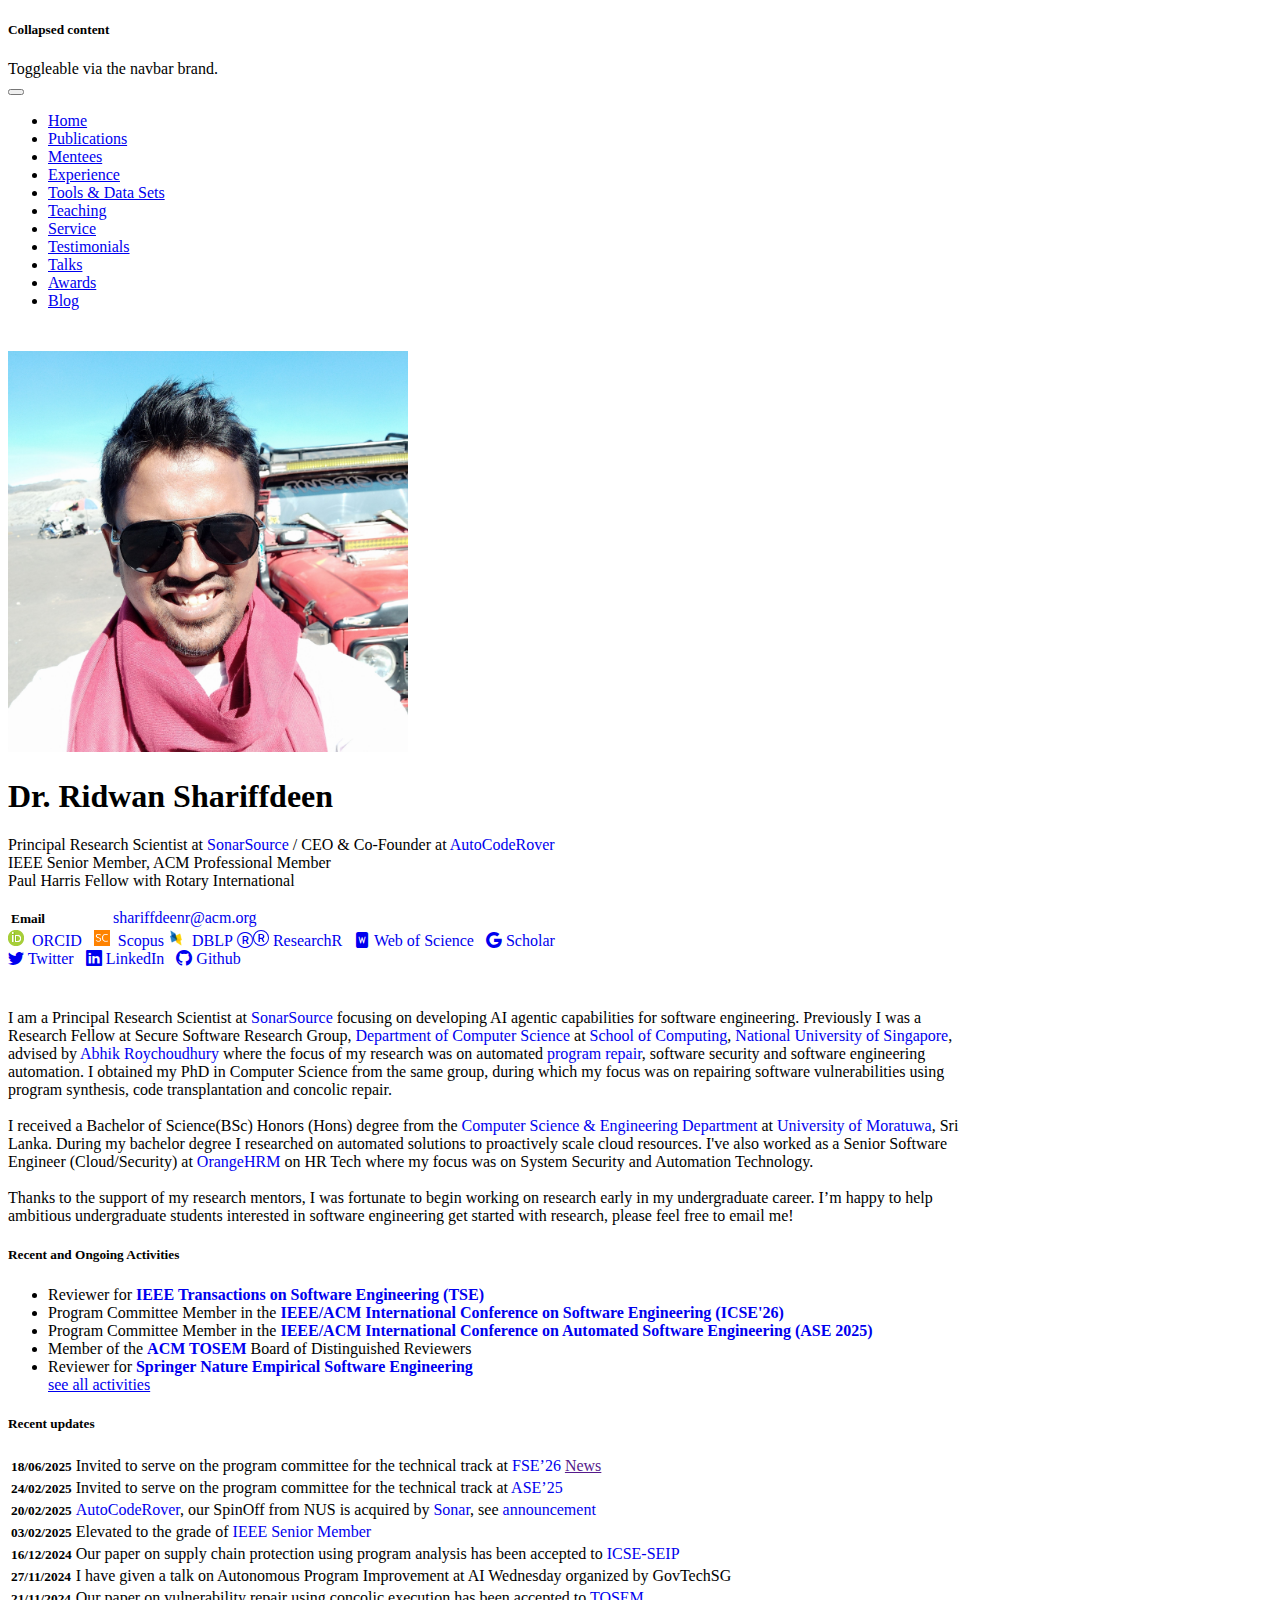
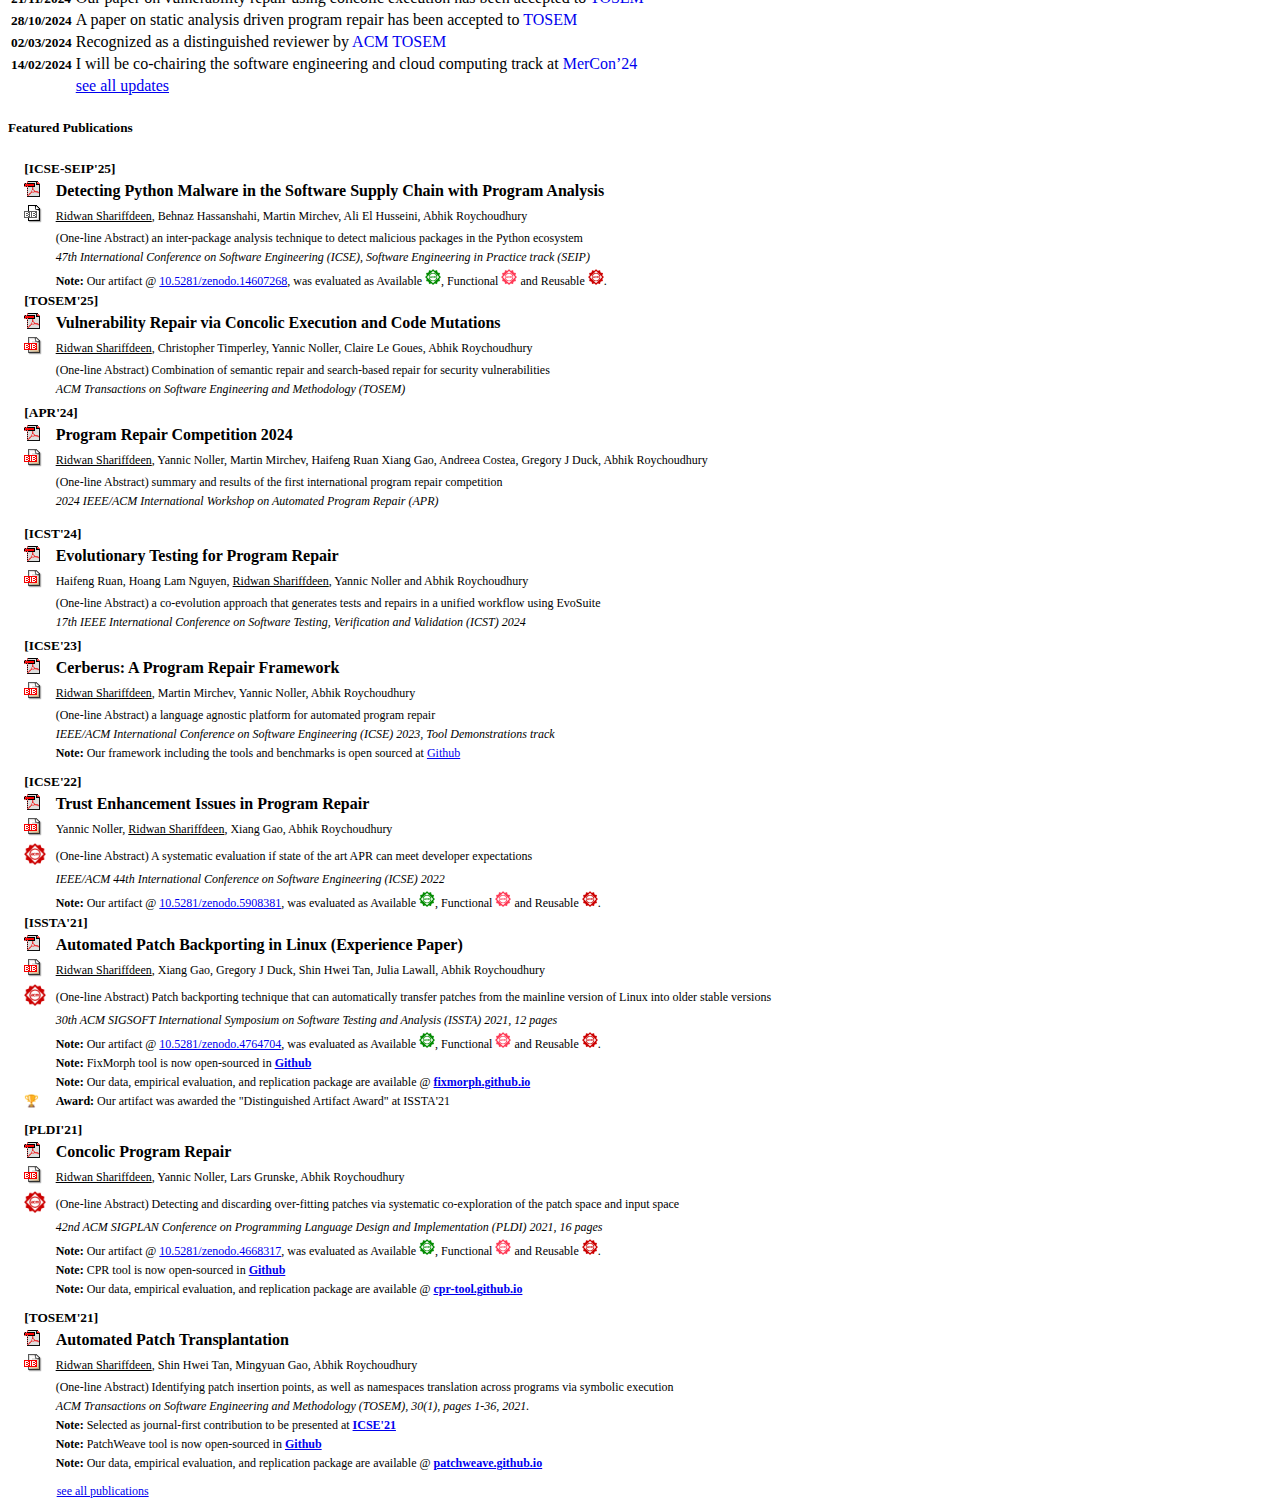
<file: index.html>
<!DOCTYPE html>
<html lang="en">

<head>
    <title>Dr. Ridwan Shariffdeen - National University of Singapore</title>
    <meta name="description" content="Ridwan Shariffdeen, School of Computing, National University of Singapore">
    <meta name="keywords" content="Ridwan, Ridwan Shariffdeen, Shariffdeen, Software Engineering, Program Repair, Software Security">
    <meta name="author" content="Ridwan Shariffdeen">
    <meta name="resource-type" content="document">
    <meta name="distribution" content="global">
    <meta charset="utf-8">
    <meta name="viewport" content="width=device-width, initial-scale=1, maximum-scale=1">
    <meta name="google-site-verification" content="PAqyL59NSRs9Dg7AkqispNxDE4QecgsG5Zg4lQn-cjg" />
    <meta name="google-site-verification" content="BEoeOj8kB2xkY7TOtS5DxR9FcUFJICDGhoNxLNt2MdE" />
    <link rel="stylesheet" href="https://cdn.jsdelivr.net/npm/bootstrap-icons@1.4.1/font/bootstrap-icons.css">
    <link href="https://cdn.jsdelivr.net/npm/bootstrap@5.0.0-beta3/dist/css/bootstrap.min.css" rel="stylesheet" integrity="sha384-eOJMYsd53ii+scO/bJGFsiCZc+5NDVN2yr8+0RDqr0Ql0h+rP48ckxlpbzKgwra6" crossorigin="anonymous">
    <!-- Google tag (gtag.js) -->
    <script async src="https://www.googletagmanager.com/gtag/js?id=G-12YYM67ZLS"></script>
    <script>
        window.dataLayer = window.dataLayer || [];
        function gtag(){dataLayer.push(arguments);}
        gtag('js', new Date());

        gtag('config', 'G-12YYM67ZLS');
    </script>
    <link rel="stylesheet" href="style.css">

</head>

<body>
<div class="collapse" id="navbarToggleExternalContent">
    <div class="bg-dark p-4">
        <h5 class="text-white h4">Collapsed content</h5>
        <span class="text-muted">Toggleable via the navbar brand.</span>
    </div>
</div>
<nav class="navbar navbar-expand-lg navbar-dark bg-dark sticky-top">
    <div class="container">
        <button class="navbar-toggler" type="button" data-toggle="collapse" data-target="#navbarsExampleDefault" aria-controls="navbarsExampleDefault" aria-expanded="false" aria-label="Toggle navigation">
            <span class="navbar-toggler-icon"></span>
        </button>
        <div class="collapse navbar-collapse offcanvas-collapse" id="navbarsExampleDefault">
            <ul class="navbar-nav me-auto my-2 my-lg-0 " style="--bs-scroll-height: 100px;">
                <li class="nav-item">
                    <a class="nav-link active" href="index.html">Home</a>
                </li>

                <li class="nav-item">
                    <a class="nav-link " href="publications.html" >
                        Publications
                    </a>
                </li>
                <li class="nav-item">
                    <a class="nav-link" href="mentees.html" >
                        Mentees
                    </a>
                </li>

                <li class="nav-item">
                    <a class="nav-link" href="experience.html" >
                        Experience
                    </a>
                </li>

                <li class="nav-item">
                    <a class="nav-link" href="toolsndata.html" >
                        Tools & Data Sets
                    </a>
                </li>

                <li class="nav-item">
                    <a class="nav-link " href="teaching.html" >
                        Teaching
                    </a>
                </li>
                <li class="nav-item dropdown">
                    <a class="nav-link " href="service.html">
                        Service
                    </a>
                </li>
                    <li class="nav-item">
                    <a class="nav-link" href="testimonials.html" >
                        Testimonials
                    </a>
                </li>
                <li class="nav-item">
                    <a class="nav-link" href="talks.html" >
                        Talks
                    </a>
                </li>
                <li class="nav-item">
                    <a class="nav-link" href="awards.html">
                        Awards
                    </a>
                </li>
                <li class="nav-item">
                    <a class="nav-link"  href="https://medium.com/@rshariffdeen">
                        Blog
                    </a>
                </li>
            </ul>
        </div>
    </div>
</nav>

<div class="jumbotron jumbotron-fluid">
    <div class="container">
        <div class="row">
            <div class="col-md-4 col-xs-12 col-sm-5 col-lg-3">
                <img class="img-thumbnail" width="400" src="img/ridwan.jpg" alt="Ridwan Shariffdeen">
            </div>
            <div class="col-md-8 col-xs-12 col-sm-7 col-lg-9">

                <h1>Dr. Ridwan Shariffdeen</h1>
                <p>
                    Principal Research Scientist at <a class="nounderline" href="https://www.sonarsource.com">SonarSource</a> /
                    CEO & Co-Founder at <a class="nounderline" href="https://autocoderover.dev/">AutoCodeRover</a> <br>
                    IEEE Senior Member, ACM Professional Member <br>
                    Paul Harris Fellow with Rotary International
                </p>

                <table>
                    <col width="100">
                    <tr>
                        <td><small><b>Email</b></small></td>
                        <td><a class="nounderline" href="mailto:shariffdeenr@acm.org">shariffdeenr@acm.org</a></td>
                    </tr>

                </table>

                <a class="nounderline"  itemprop="sameAs" content="https://orcid.org/0000-0001-5409-4864" href="https://orcid.org/0000-0001-5409-4864" target="orcid.widget" rel="me noopener noreferrer" style="vertical-align:top;"><img src="images/orcid.png" style="width:1em;margin-right:.5em;" alt="ORCID iD icon">ORCID</a> &nbsp;
                <a class="nounderline"  itemprop="sameAs" href="https://www.scopus.com/authid/detail.uri?authorId=57193416876" target="orcid.widget" rel="me noopener noreferrer" style="vertical-align:top;"><img src="images/scopus.png" style="width:1em;margin-right:.5em;" alt="scopus icon">Scopus</a>
                <a class="nounderline"  itemprop="sameAs" href="https://dblp.org/pid/285/7422.html" target="orcid.widget" rel="me noopener noreferrer" style="vertical-align:top;"><img src="images/dblp.png" style="width:1em;margin-right:.5em;" alt="scopus icon">DBLP</a>
                <a class="nounderline" href="https://conf.researchr.org/profile/conf/ridwansalihinshariffdeen"><i class="bi bi-r-circle"></i><svg xmlns="http://www.w3.org/2000/svg" width="16" height="16" fill="currentColor" class="bi bi-r-circle" viewBox="0 0 16 16">
                    <path d="M1 8a7 7 0 1 0 14 0A7 7 0 0 0 1 8Zm15 0A8 8 0 1 1 0 8a8 8 0 0 1 16 0ZM5.5 4.002h3.11c1.71 0 2.741.973 2.741 2.46 0 1.138-.667 1.94-1.495 2.24L11.5 12H9.98L8.52 8.924H6.836V12H5.5V4.002Zm1.335 1.09v2.777h1.549c.995 0 1.573-.463 1.573-1.36 0-.913-.596-1.417-1.537-1.417H6.835Z"/>
                </svg> ResearchR</a> &nbsp;
                <a class="nounderline" href="https://www.researcherid.com/rid/AAM-2723-2021"><i class="bi bi-file-word-fill"></i> Web of Science</a> &nbsp;
                <a class="nounderline" href="https://scholar.google.com.sg/citations?user=Zp9mc0QAAAAJ&hl=en"><i class="bi bi-google"></i> Scholar</a> &nbsp;
                <br>
                <a class="nounderline" href="https://twitter.com/rshariffdeen"><i class="bi bi-twitter"></i> Twitter</a> &nbsp;
                <a class="nounderline" href="https://www.linkedin.com/in/rshariffdeen/"><i class="bi bi-linkedin"></i> LinkedIn</a> &nbsp;
                <a class="nounderline" href="https://github.com/rshariffdeen"><i class="bi bi-github"></i> Github</a> &nbsp;

            </div>
        </div>

    </div>

</div>


<div class="container">
    <p>
        I am a Principal Research Scientist at <a class="nounderline" href="https://www.sonarsource.com">SonarSource</a> focusing on developing AI agentic capabilities for software engineering.
        Previously I was a Research Fellow at Secure Software Research Group,  <a class="nounderline" href="https://www.comp.nus.edu.sg/about/depts/cs/">Department of Computer Science</a> at <a class="nounderline" href="https://www.comp.nus.edu.sg/">School of Computing</a>, <a class="nounderline" href="https://www.nus.edu.sg/">National University of Singapore</a>,
        advised by <a class="nounderline" href="https://www.comp.nus.edu.sg/~abhik/">Abhik Roychoudhury</a> where the focus of my research was on automated <a class="nounderline" href="http://program-repair.org/">program repair</a>, software security and software engineering automation.
        I obtained my PhD in Computer Science from the same group, during which my focus was on repairing software vulnerabilities using program synthesis, code transplantation and concolic repair.

        <br><br>
        I received a Bachelor of Science(BSc) Honors (Hons) degree from the <a class="nounderline" href="http://www.cse.mrt.ac.lk/">Computer Science & Engineering Department</a> at <a class="nounderline" href="https://uom.lk/">University of Moratuwa</a>, Sri Lanka. During my bachelor degree I researched on automated solutions to proactively scale cloud resources.
        I've also worked as a Senior Software Engineer (Cloud/Security) at <a class="nounderline" href="https://www.orangehrm.com/">OrangeHRM</a> on HR Tech where my focus was on System Security and Automation Technology.



        <br><br>
        Thanks to the support of my research mentors, I was fortunate to begin working on research early in my undergraduate career.
        I’m happy to help ambitious undergraduate students interested in software engineering get started with research, please feel free to email me!


    </p>

    <h5 class="border-bottom border-gray pt-2 pb-2 mb-3">Recent and Ongoing Activities</h5>
    <ul>

        <li>
            Reviewer for <b><a class="nounderline"  href="https://ieeexplore.ieee.org/xpl/RecentIssue.jsp?punumber=32">IEEE Transactions on Software Engineering (TSE) </a></b>
        </li>
        <li>
            Program Committee Member in the <b><a class="nounderline"  href="https://conf.researchr.org/home/icse-2026"> IEEE/ACM International Conference on Software Engineering (ICSE'26)  </a></b>
        </li>

        <li>
            Program Committee Member in the <b><a class="nounderline"  href="https://conf.researchr.org/home/ase-2025"> IEEE/ACM International Conference on Automated Software Engineering (ASE 2025) </a></b>
        </li>

<!--        <li>-->
<!--            Track Chair in the <b><a class="nounderline"  href="https://mercon.uom.lk/"> Moratuwa Engineering Research Conference 2024 (MERCon 2024) </a></b>-->
<!--        </li>-->

        <li>
            Member of the <b><a class="nounderline"  href="https://dl.acm.org/journal/tosem"> ACM TOSEM </a></b>Board of Distinguished Reviewers<br>
        </li>


<!--        <li>-->
<!--            Reviewer for <b><a class="nounderline"  href="https://dl.acm.org/journal/tecs">ACM Transactions on Embedded Computing Systems </a></b>-->
<!--        </li>-->
        <li>
            Reviewer for <b><a class="nounderline"  href="https://www.springer.com/journal/10664">Springer Nature Empirical Software Engineering </a></b>
        </li>


            <td><small><b></b></small></td> <td><a href="service.html" class="btn btn-primary btn-xs">see all activities</a></td>

    </ul>

    <h5 class="border-bottom border-gray pt-2 pb-2 mb-3">Recent updates</h5>
    <p>
    <table>
    <tr>
        <td><small><b>18/06/2025</b></small></td> <td>Invited to serve on the program committee for the technical track at <a class="nounderline" href="https://conf.researchr.org/home/fse-2026">FSE’26 </a> <a class="btn btn-danger btn-xs" href="">News</a> </td>
    </tr>
    <tr>
        <td><small><b>24/02/2025</b></small></td> <td>Invited to serve on the program committee for the technical track at <a class="nounderline" href="https://conf.researchr.org/home/ase-2025">ASE’25 </a></td>
    </tr>
    <tr>
        <td><small><b>20/02/2025</b></small></td> <td> <a href="https://autocoderover.dev" class="nounderline">AutoCodeRover</a>, our SpinOff from NUS is acquired by <a href="https://www.sonarsource.com" class="nounderline">Sonar</a>, see <a class="nounderline" href="https://www.sonarsource.com/company/press-releases/sonar-acquires-autocoderover-to-supercharge-developers-with-ai-agents/">announcement</a> </td>
    </tr>
    <tr>
        <td><small><b>03/02/2025</b></small></td> <td>Elevated to the grade of <a href="https://www.ieee.org/membership/grade-elevation.html#senior-member-grade" class="nounderline">IEEE Senior Member</a></td>
    </tr>
    <tr>
        <td><small><b>16/12/2024</b></small></td> <td>Our paper on supply chain protection using program analysis has been accepted to <a href="https://conf.researchr.org/track/icse-2025/icse-2025-software-engineering-in-practice" class="nounderline">ICSE-SEIP</a></td>
    </tr>
        <tr>
            <td><small><b>27/11/2024</b></small></td> <td>I have given a talk on Autonomous Program Improvement at AI Wednesday organized by GovTechSG</td>
        </tr>
        <tr>
            <td><small><b>21/11/2024</b></small></td> <td>Our paper on vulnerability repair using concolic execution has been accepted to <a href="https://dl.acm.org/journal/tosem" class="nounderline">TOSEM</a></td>
        </tr>
        <tr>
            <td><small><b>28/10/2024</b></small></td> <td>A paper on static analysis driven program repair has been accepted to <a href="https://dl.acm.org/journal/tosem" class="nounderline">TOSEM</a></td>
        </tr>

        <tr>
            <td><small><b>02/03/2024</b></small></td> <td>Recognized as a distinguished reviewer by <a class="nounderline" href="https://dl.acm.org/journal/tosem/distinguished-reviewers-board">ACM TOSEM</a> </td>
        </tr>
        <tr>
            <td><small><b>14/02/2024</b></small></td> <td>I will be co-chairing the software engineering and cloud computing track at <a class="nounderline" href="https://mercon.uom.lk">MerCon’24</a> </td>
        </tr>

        <tr>
            <td><small><b></b></small></td> <td><a href="news.html" class="btn btn-primary btn-xs">see all updates</a></td>
        </tr>


    </table>

    </p>


    <h5 class="border-bottom border-gray pt-2 pb-2 mb-3">Featured Publications</h5>
    <table style="font-size: 9pt;  margin-left: 10pt; padding: 0;">
        <tbody>

        <!-- Start ICSE-SEIP -->
        <tr><td colspan="2"><b style="font-size:10pt;">[ICSE-SEIP'25]</b></td></tr>
        <tr><td style="margin-right: 0; padding-right: 10pt;"><a href="paper/ICSE25-SEIP.pdf" target="_blank" ><img src="images/pdf-available.gif" width="16"></a></td><td style="margin-left: 0; padding-left: 0;">
            <b style="font-size:12pt;">Detecting Python Malware in the Software Supply Chain with Program Analysis</b></td></tr>
        <tr><td style="margin-right: 0; padding-right: 0;"><a href="" target="_blank" ><img src="images/bibtex-off.png"></a></td><td style="margin-left: 0; padding-left: 0;">
            <u>Ridwan Shariffdeen</u>,  Behnaz Hassanshahi, Martin Mirchev, Ali El Husseini, Abhik Roychoudhury   </td></tr>
        <tr><td style="margin-right: 0; padding-right: 0; margin-bottom: 0; padding-bottom: 0; margin-top: 0; padding-top: 0;"><a href="#" target="_blank"></a></td><td style="margin-left: 0; padding-left: 0;">
            (One-line Abstract) an inter-package analysis technique to detect malicious packages in the Python ecosystem</i></td></tr>
        <tr><td></td><td style="margin-left: 0; padding-left: 0;">
            <i>47th International Conference on Software Engineering (ICSE), Software Engineering in Practice track (SEIP)</i></td></tr>
        <tr><td></td><td style="margin-left: 0; padding-left: 0;">
            <b>Note:</b> Our artifact @ <a href="https://zenodo.org/records/14885917">10.5281/zenodo.14607268</a>, was evaluated as Available <img src="images/badge-available.jpg" width="16"/>, Functional <img src="images/badge-functional.jpg" width="16"/> and Reusable <img src="images/badge-reusable.png" width="16"/>.</td></tr>



        <!-- Start TSOEM25-b -->
        <tr><td colspan="2"><b style="font-size:10pt;">[TOSEM'25]</b></td></tr>
        <tr><td style="margin-right: 0; padding-right: 10pt;"><a href="paper/TOSEM25-b.pdf" target="_blank" ><img src="images/pdf-available.gif" width="16"></a></td><td style="margin-left: 0; padding-left: 0;">
            <b style="font-size:12pt;">Vulnerability Repair via Concolic Execution and Code Mutations </b></td></tr>
        <tr><td style="margin-right: 0; padding-right: 0;"><a href="bibtex/TOSEM25-b.bib" target="_blank" ><img src="images/bibtex.png"></a></td><td style="margin-left: 0; padding-left: 0;">
            <u>Ridwan Shariffdeen</u>,  Christopher Timperley, Yannic Noller, Claire Le Goues, Abhik Roychoudhury   </td></tr>
        <tr><td style="margin-right: 0; padding-right: 0; margin-bottom: 0; padding-bottom: 0; margin-top: 0; padding-top: 0;"><a href="#" target="_blank"></a></td><td style="margin-left: 0; padding-left: 0;">
            (One-line Abstract) Combination of semantic repair and search-based repair for security vulnerabilities</i></td></tr>
        <tr><td></td><td style="margin-left: 0; padding-left: 0;">
            <i>ACM Transactions on Software Engineering and Methodology (TOSEM)</i></td></tr>
        <tr><td></td><td style="margin-left: 0; padding-left: 0;">



            <!-- Start APR'24 -->
        <tr><td colspan="2"><b style="font-size:10pt;">[APR'24]</b></td></tr>
        <tr><td style="margin-right: 0; padding-right: 10pt;"><a href="paper/APR24.pdf" target="_blank" ><img src="images/pdf-available.gif" width="16"></a></td><td style="margin-left: 0; padding-left: 0;">
            <b style="font-size:12pt;">Program Repair Competition 2024</b></td></tr>
        <tr><td style="margin-right: 0; padding-right: 0;"><a href="bibtex/APR24.bib" target="_blank" ><img src="images/bibtex.png"></a></td><td style="margin-left: 0; padding-left: 0;">
            <u>Ridwan Shariffdeen</u>, Yannic Noller, Martin Mirchev, Haifeng Ruan Xiang Gao, Andreea Costea, Gregory J Duck, Abhik Roychoudhury  </td></tr>
        <tr><td style="margin-right: 0; padding-right: 0; margin-bottom: 0; padding-bottom: 0; margin-top: 0; padding-top: 0;"><a href="#" target="_blank"></a></td><td style="margin-left: 0; padding-left: 0;">
            (One-line Abstract) summary and results of the first international program repair competition</i></td></tr>
        <tr><td></td><td style="margin-left: 0; padding-left: 0;">
            <i>2024 IEEE/ACM International Workshop on Automated Program Repair (APR)</i></td></tr>
        <tr><td></td><td style="margin-left: 0; padding-left: 0;">

        <tr style="font-size:5px;"><td>&nbsp;</td><td>&nbsp;</td></tr>
        <!-- End Template -->

        <!-- Start ICST'24 -->
        <tr><td colspan="2"><b style="font-size:10pt;">[ICST'24]</b></td></tr>
        <tr><td style="margin-right: 0; padding-right: 10pt;"><a href="paper/ICST24.pdf" target="_blank" ><img src="images/pdf-available.gif" width="16"></a></td><td style="margin-left: 0; padding-left: 0;">
            <b style="font-size:12pt;">Evolutionary Testing for Program Repair</b></td></tr>
        <tr><td style="margin-right: 0; padding-right: 0;"><a href="bibtex/ICST24.bib" target="_blank" ><img src="images/bibtex.png"></a></td><td style="margin-left: 0; padding-left: 0;">
            Haifeng Ruan, Hoang Lam Nguyen, <u>Ridwan Shariffdeen</u>, Yannic Noller and Abhik Roychoudhury </td></tr>
        <tr><td style="margin-right: 0; padding-right: 0; margin-bottom: 0; padding-bottom: 0; margin-top: 0; padding-top: 0;"><a href="#" target="_blank"></a></td><td style="margin-left: 0; padding-left: 0;">
            (One-line Abstract) a co-evolution approach that generates tests and repairs in a unified workflow using EvoSuite</i></td></tr>
        <tr><td></td><td style="margin-left: 0; padding-left: 0;">
            <i>17th IEEE International Conference on Software Testing, Verification and Validation (ICST) 2024</i></td></tr>
        <tr><td></td><td style="margin-left: 0; padding-left: 0;">
            <!--            <b>Note:</b> Our framework including the tools and benchmarks is open sourced at <a href="https://github.com/nus-apr/cerberus">Github</a> </td></tr>-->
            <!--        <tr><td></td><td style="margin-left: 0; padding-left: 0;">-->
            <!--            <b>Note:</b> FixMorph tool is now open-sourced in <b><a href="https://github.com/rshariffdeen/FixMorph">Github</a></b></td></tr>-->



            <!-- Start ICSE'23 - Demo -->
        <tr><td colspan="2"><b style="font-size:10pt;">[ICSE'23]</b></td></tr>
        <tr><td style="margin-right: 0; padding-right: 10pt;"><a href="paper/ICSE23-demo.pdf" target="_blank" ><img src="images/pdf-available.gif" width="16"></a></td><td style="margin-left: 0; padding-left: 0;">
            <b style="font-size:12pt;">Cerberus: A Program Repair Framework</b></td></tr>
        <tr><td style="margin-right: 0; padding-right: 0;"><a href="bibtex/ICSE23Demo.bib" target="_blank" ><img src="images/bibtex.png"></a></td><td style="margin-left: 0; padding-left: 0;">
            <u>Ridwan Shariffdeen</u>, Martin Mirchev, Yannic Noller, Abhik Roychoudhury </td></tr>
        <tr><td style="margin-right: 0; padding-right: 0; margin-bottom: 0; padding-bottom: 0; margin-top: 0; padding-top: 0;"><a href="#" target="_blank"></a></td><td style="margin-left: 0; padding-left: 0;">
            (One-line Abstract) a language agnostic platform for automated program repair</i></td></tr>
        <tr><td></td><td style="margin-left: 0; padding-left: 0;">
            <i>IEEE/ACM International Conference on Software Engineering (ICSE) 2023, Tool Demonstrations track</i></td></tr>
        <tr><td></td><td style="margin-left: 0; padding-left: 0;">
            <b>Note:</b> Our framework including the tools and benchmarks is open sourced at <a href="https://github.com/nus-apr/cerberus">Github</a> </td></tr>

        <!--        <tr><td></td><td style="margin-left: 0; padding-left: 0;">-->
        <!--            <b>Note:</b> FixMorph tool is now open-sourced in <b><a href="https://github.com/rshariffdeen/FixMorph">Github</a></b></td></tr>-->


        <tr style="font-size:5px;"><td>&nbsp;</td><td>&nbsp;</td></tr>
        <!-- End Template -->
        <!-- Start ICSE'22 -->
        <tr><td colspan="2"><b style="font-size:10pt;">[ICSE'22]</b></td></tr>
        <tr><td style="margin-right: 0; padding-right: 10pt;"><a href="paper/ICSE22.pdf" target="_blank" ><img src="images/pdf-available.gif" width="16"></a></td><td style="margin-left: 0; padding-left: 0;">
            <b style="font-size:12pt;">Trust Enhancement Issues in Program Repair</b></td></tr>
        <tr><td style="margin-right: 0; padding-right: 0;"><a href="bibtex/ICSE22.bib" target="_blank" ><img src="images/bibtex.png"></a></td><td style="margin-left: 0; padding-left: 0;">
            Yannic Noller, <u>Ridwan Shariffdeen</u>, Xiang Gao, Abhik Roychoudhury</td></tr>
        <tr><td style="margin-right: 0; padding-right: 0; margin-bottom: 0; padding-bottom: 0; margin-top: 0; padding-top: 0;"><a href="#" target="_blank"><img width="22" src="images/badge-reusable.png"/></a></td><td style="margin-left: 0; padding-left: 0;">
            (One-line Abstract) A systematic evaluation if state of the art APR can meet developer expectations </i></td></tr>
        <tr><td></td><td style="margin-left: 0; padding-left: 0;">
            <i>IEEE/ACM 44th International Conference on Software Engineering (ICSE) 2022</i></td></tr>
        <tr><td></td><td style="margin-left: 0; padding-left: 0;">
            <b>Note:</b> Our artifact @ <a href="https://doi.org/10.5281/zenodo.5908381">10.5281/zenodo.5908381</a>, was evaluated as Available <img src="images/badge-available.jpg" width="16"/>, Functional <img src="images/badge-functional.jpg" width="16"/> and Reusable <img src="images/badge-reusable.png" width="16"/>.</td></tr>

        <!--        <tr><td></td><td style="margin-left: 0; padding-left: 0;">-->
        <!--            <b>Note:</b> FixMorph tool is now open-sourced in <b><a href="https://github.com/rshariffdeen/FixMorph">Github</a></b></td></tr>-->


        <!-- Start ISSTA21 -->
        <tr><td colspan="2"><b style="font-size:10pt;">[ISSTA'21]</b></td></tr>
        <tr><td style="margin-right: 0; padding-right: 10pt;"><a href="paper/ISSTA21.pdf" target="_blank" ><img src="images/pdf-available.gif" width="16"></a></td><td style="margin-left: 0; padding-left: 0;">
            <b style="font-size:12pt;">Automated Patch Backporting in Linux (Experience Paper)</b></td></tr>
        <tr><td style="margin-right: 0; padding-right: 0;"><a href="bibtex/ISSTA21.bib" target="_blank" ><img src="images/bibtex.png"></a></td><td style="margin-left: 0; padding-left: 0;">
            <u>Ridwan Shariffdeen</u>, Xiang Gao, Gregory J Duck, Shin Hwei Tan, Julia Lawall, Abhik Roychoudhury</td></tr>
        <tr><td style="margin-right: 0; padding-right: 0; margin-bottom: 0; padding-bottom: 0; margin-top: 0; padding-top: 0;"><a href="#" target="_blank"><img width="22" src="images/badge-reusable.png"/></a></td><td style="margin-left: 0; padding-left: 0;">
            (One-line Abstract) Patch backporting technique that can automatically transfer patches from the mainline version of Linux
            into older stable versions</i></td></tr>
        <tr><td></td><td style="margin-left: 0; padding-left: 0;">
            <i>30th ACM SIGSOFT International Symposium on Software Testing and Analysis (ISSTA) 2021, 12 pages</i></td></tr>
        <tr><td></td><td style="margin-left: 0; padding-left: 0;">
            <b>Note:</b> Our artifact @ <a href="https://doi.org/10.5281/zenodo.4764704">10.5281/zenodo.4764704</a>, was evaluated as Available <img src="images/badge-available.jpg" width="16"/>, Functional <img src="images/badge-functional.jpg" width="16"/> and Reusable <img src="images/badge-reusable.png" width="16"/>.</td></tr>
        <tr><td></td><td style="margin-left: 0; padding-left: 0;">
            <b>Note:</b> FixMorph tool is now open-sourced in <b><a href="https://github.com/rshariffdeen/FixMorph">Github</a></b></td></tr>
        <tr><td></td><td style="margin-left: 0; padding-left: 0;">
            <b>Note:</b> Our data, empirical evaluation, and replication package are available @ <b><a href="https://fixmorph.github.io/">fixmorph.github.io</a></b></td></tr>
        <tr><td>🏆</td><td style="margin-left: 0; padding-left: 0;">
            <b>Award:</b> Our artifact was awarded the "Distinguished Artifact Award" at ISSTA'21 </b></td></tr>

        <tr style="font-size:5px;"><td>&nbsp;</td><td>&nbsp;</td></tr>
        <!-- End Template -->


        <!-- Start PLDI21 -->
        <tr><td colspan="2"><b style="font-size:10pt;">[PLDI'21]</b></td></tr>
        <tr><td style="margin-right: 0; padding-right: 10pt;"><a href="paper/PLDI21.pdf" target="_blank" ><img src="images/pdf-available.gif" width="16"></a></td><td style="margin-left: 0; padding-left: 0;">
            <b style="font-size:12pt;">Concolic Program Repair</b></td></tr>
        <tr><td style="margin-right: 0; padding-right: 0;"><a href="bibtex/PLDI21.bib" target="_blank" ><img src="images/bibtex.png"></a></td><td style="margin-left: 0; padding-left: 0;">
            <u>Ridwan Shariffdeen</u>, Yannic Noller, Lars Grunske, Abhik Roychoudhury</td></tr>
        <tr><td style="margin-right: 0; padding-right: 0; margin-bottom: 0; padding-bottom: 0; margin-top: 0; padding-top: 0;"><a href="#" target="_blank"><img width="22" src="images/badge-reusable.png"/></a></td><td style="margin-left: 0; padding-left: 0;">
            (One-line Abstract) Detecting and discarding over-fitting patches via systematic co-exploration of the patch space and input space</i></td></tr>
        <tr><td></td><td style="margin-left: 0; padding-left: 0;">
            <i>42nd ACM SIGPLAN Conference on Programming Language Design and Implementation (PLDI) 2021, 16 pages</i></td></tr>
        <tr><td></td><td style="margin-left: 0; padding-left: 0;">
            <b>Note:</b> Our artifact @ <a href="https://doi.org/10.5281/zenodo.4668317">10.5281/zenodo.4668317</a>, was evaluated as Available <img src="images/badge-available.jpg" width="16"/>, Functional <img src="images/badge-functional.jpg" width="16"/> and Reusable <img src="images/badge-reusable.png" width="16"/>.</td></tr>
        <tr><td></td><td style="margin-left: 0; padding-left: 0;">
            <b>Note:</b> CPR tool is now open-sourced in <b><a href="https://github.com/rshariffdeen/CPR">Github</a></b></td></tr>
        <tr><td></td><td style="margin-left: 0; padding-left: 0;">
            <b>Note:</b> Our data, empirical evaluation, and replication package are available @ <b><a href="https://cpr-tool.github.io/">cpr-tool.github.io</a></b></td></tr>

        <tr style="font-size:5px;"><td>&nbsp;</td><td>&nbsp;</td></tr>
        <!-- End Template -->

        <!-- Start TOSEM21 -->
        <tr><td colspan="2"><b style="font-size:10pt;">[TOSEM'21]</b></td></tr>
        <tr><td style="margin-right: 0; padding-right: 10pt;"><a href="paper/TOSEM21.pdf" target="_blank" ><img src="images/pdf-available.gif" width="16"></a></td><td style="margin-left: 0; padding-left: 0;">
            <b style="font-size:12pt;">Automated Patch Transplantation</b></td></tr>
        <tr><td style="margin-right: 0; padding-right: 0;"><a href="bibtex/TOSEM21.bib" target="_blank" ><img src="images/bibtex.png"></a></td><td style="margin-left: 0; padding-left: 0;">
            <u>Ridwan Shariffdeen</u>, Shin Hwei Tan, Mingyuan Gao, Abhik Roychoudhury</td></tr>
        <tr><td style="margin-right: 0; padding-right: 0; margin-bottom: 0; padding-bottom: 0; margin-top: 0; padding-top: 0;"></td><td style="margin-left: 0; padding-left: 0;">
            (One-line Abstract) Identifying patch insertion points, as well as namespaces translation across programs via symbolic execution</i></td></tr>
        <tr><td></td><td style="margin-left: 0; padding-left: 0;">
            <i>ACM Transactions on Software Engineering and Methodology (TOSEM), 30(1), pages 1-36, 2021.</i></td></tr>
        <tr><td></td><td style="margin-left: 0; padding-left: 0;">
            <b>Note:</b> Selected as journal-first contribution to be presented at <b><a  href="https://conf.researchr.org/details/icse-2021/icse-2021-Journal-First-Papers/20/Automated-Patch-Transplantation">ICSE'21</a></b></td></tr>
        <tr><td></td><td style="margin-left: 0; padding-left: 0;">
            <b>Note:</b> PatchWeave tool is now open-sourced in <b><a href="https://github.com/rshariffdeen/PatchWeave">Github</a></b></td></tr>
        <tr><td></td><td style="margin-left: 0; padding-left: 0;">
            <b>Note:</b> Our data, empirical evaluation, and replication package are available @ <b><a href="https://patchweave.github.io/">patchweave.github.io</a></b></td></tr>

        <tr style="font-size:5px;"><td>&nbsp;</td><td>&nbsp;</td></tr>
        <!-- End Template -->
        <tr>
        <td><small><b></b></small></td> <td><a href="publications.html" class="btn btn-primary btn-xs">see all publications</a></td>
        </tr>
        </tbody>
    </table>


</div>

<script src="vendor/jquery/jquery.min.js"></script>
<script src="vendor/bootstrap/js/bootstrap.bundle.min.js"></script>

<script src="https://code.jquery.com/jquery-3.2.1.slim.min.js" integrity="sha384-KJ3o2DKtIkvYIK3UENzmM7KCkRr/rE9/Qpg6aAZGJwFDMVNA/GpGFF93hXpG5KkN" crossorigin="anonymous"></script>
<script src="https://cdnjs.cloudflare.com/ajax/libs/popper.js/1.12.9/umd/popper.min.js" integrity="sha384-ApNbgh9B+Y1QKtv3Rn7W3mgPxhU9K/ScQsAP7hUibX39j7fakFPskvXusvfa0b4Q" crossorigin="anonymous"></script>
<script src="https://cdn.jsdelivr.net/npm/bootstrap@5.0.0-beta3/dist/js/bootstrap.bundle.min.js" integrity="sha384-JEW9xMcG8R+pH31jmWH6WWP0WintQrMb4s7ZOdauHnUtxwoG2vI5DkLtS3qm9Ekf" crossorigin="anonymous"></script>

</body>
</html>
</file>
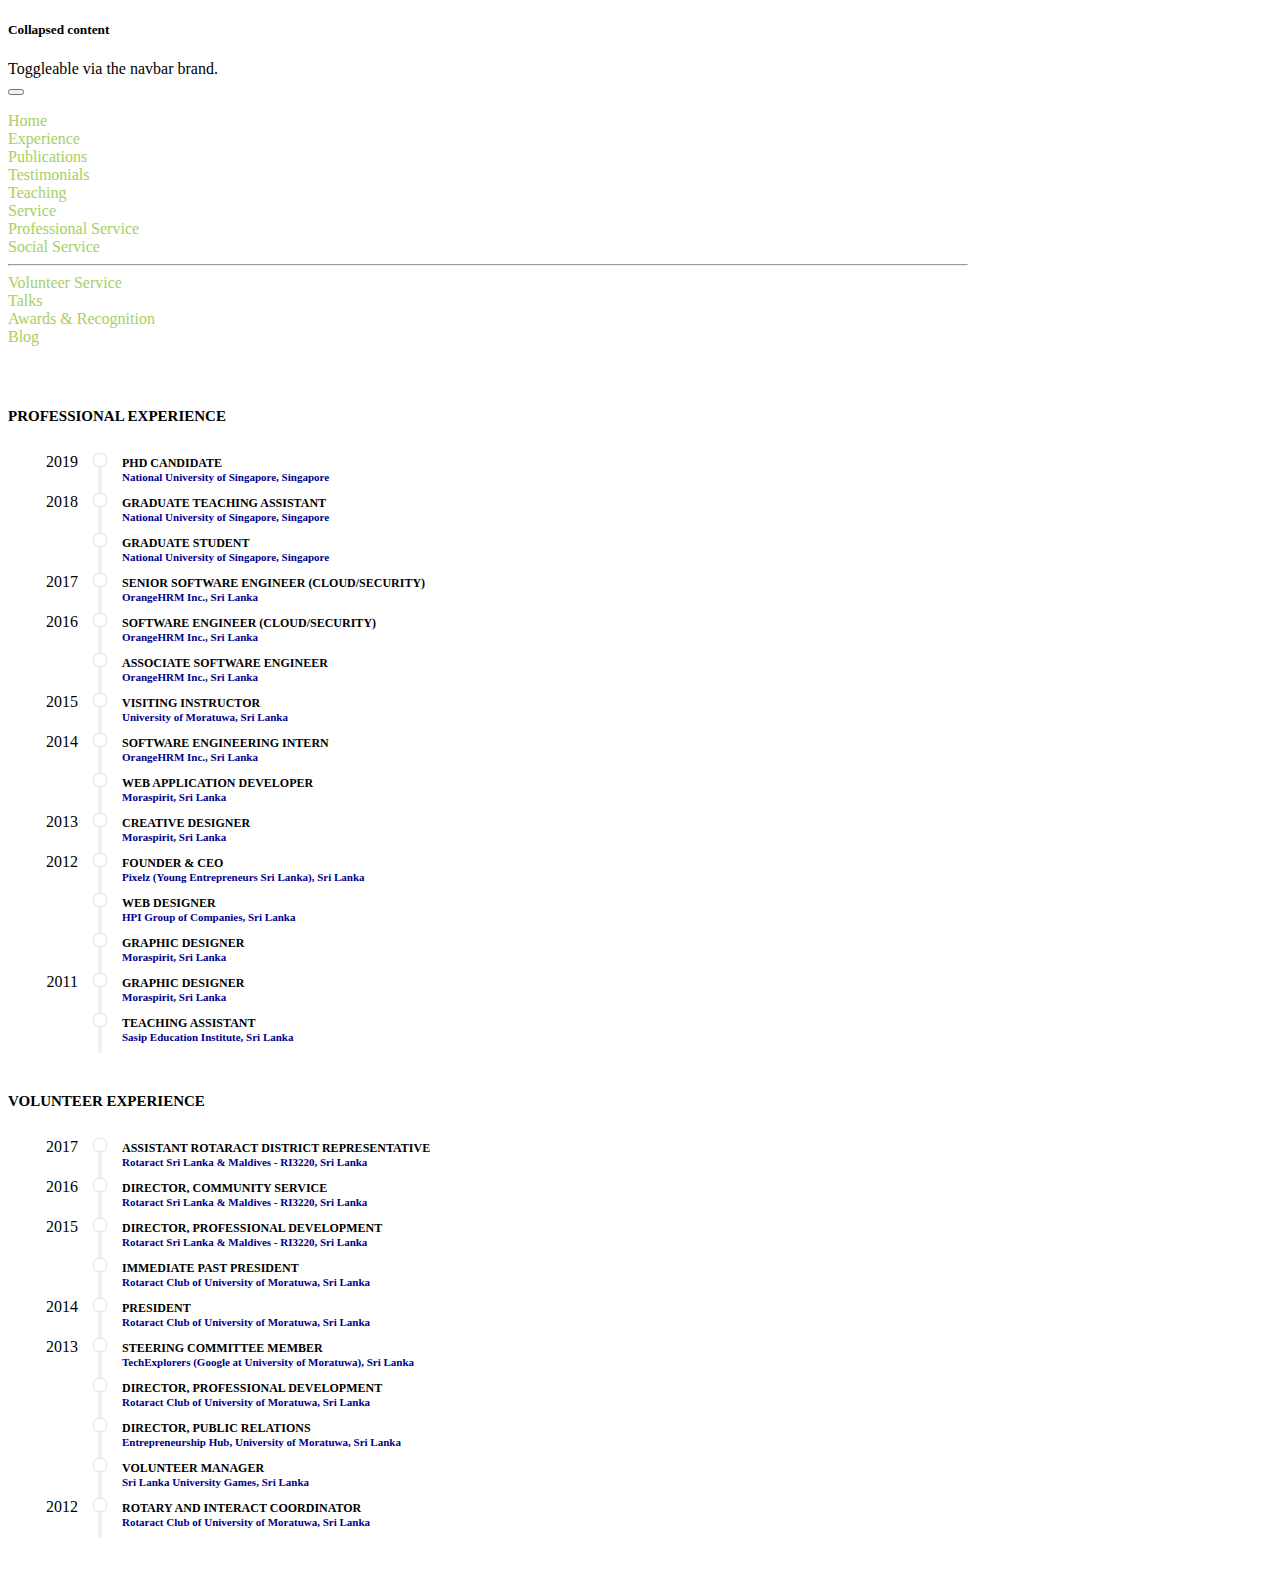
<file: experience.html>
<!DOCTYPE html>
<html lang="en">

<head>
    <meta charset="utf-8">
    <meta name="viewport" content="width=device-width, initial-scale=1">
    <meta name="description" content="Ridwan Shariffdeen's Homepage">
    <meta name="author" content="Ridwan Shariffdeen">
    <link rel="stylesheet" href="https://cdn.jsdelivr.net/npm/bootstrap-icons@1.4.1/font/bootstrap-icons.css">
    <link href="https://cdn.jsdelivr.net/npm/bootstrap@5.0.0-beta3/dist/css/bootstrap.min.css" rel="stylesheet" integrity="sha384-eOJMYsd53ii+scO/bJGFsiCZc+5NDVN2yr8+0RDqr0Ql0h+rP48ckxlpbzKgwra6" crossorigin="anonymous">

    <link rel="stylesheet" href="screen.css">
    <link rel="stylesheet" href="style.css">

    <!-- For Mobiles  -->
    <meta name="viewport" content="width=device-width, initial-scale=1, maximum-scale=1">


    <title>Ridwan Shariffdeen's Homepage</title>
</head>

<body>
<div class="collapse" id="navbarToggleExternalContent">
    <div class="bg-dark p-4">
        <h5 class="text-white h4">Collapsed content</h5>
        <span class="text-muted">Toggleable via the navbar brand.</span>
    </div>
</div>
<nav class="navbar navbar-expand-lg navbar-dark bg-dark sticky-top">
    <div class="container">
        <button class="navbar-toggler" type="button" data-toggle="collapse" data-target="#navbarsExampleDefault" aria-controls="navbarsExampleDefault" aria-expanded="false" aria-label="Toggle navigation">
            <span class="navbar-toggler-icon"></span>
        </button>
        <div class="collapse navbar-collapse offcanvas-collapse" id="navbarScroll">
            <ul class="navbar-nav me-auto my-2 my-lg-0 navbar-nav-scroll" style="--bs-scroll-height: 100px;">
                <li class="nav-item">
                    <a class="nav-link" href="index.html">Home</a>
                </li>
                <li class="nav-item">
                    <a class="nav-link active" href="experience.html" >
                        Experience
                    </a>
                </li>
                <li class="nav-item">
                    <a class="nav-link " href="publications.html" >
                        Publications
                    </a>
                </li>
                <li class="nav-item">
                    <li class="nav-item">
                    <a class="nav-link" href="testimonials.html" >
                        Testimonials
                    </a>
                </li>
                </li>
                <li class="nav-item">
                    <a class="nav-link" href="teaching.html" >
                        Teaching
                    </a>
                </li>
                <li class="nav-item dropdown">
                    <a class="nav-link dropdown-toggle" href="#" id="navbarScrollingDropdown" role="button" data-bs-toggle="dropdown" aria-expanded="false">
                        Service
                    </a>
                    <ul class="dropdown-menu" aria-labelledby="navbarScrollingDropdown">
                        <li><a class="dropdown-item" href="#">Professional Service</a></li>
                        <li><a class="dropdown-item" href="#">Social Service</a></li>
                        <li><hr class="dropdown-divider"></li>
                        <li><a class="dropdown-item" href="#">Volunteer Service</a></li>
                    </ul>
                </li>
                <li class="nav-item">
                    <a class="nav-link" href="talks.html" >
                        Talks
                    </a>
                </li>
                <li class="nav-item">
                    <a class="nav-link" href="awards.html">
                        Awards & Recognition
                    </a>
                </li>
                <li class="nav-item">
                    <a class="nav-link"  href="https://medium.com/@rshariffdeen" >
                    Blog
                    </a>
                </li>
            </ul>
        </div>
    </div>
</nav>

    <div class="container">
        <br><br>
        <div class="row">
            <div class="col-sm">
                <article>
                    <h1>Professional Experience</h1>
                    <br>
                    <!-- begin module with multiple elements -->

                    <div id="module">
                        <div class="time">2019</div>
                        <div class="timeline">
                            <div class="element">
                                <h3>PhD Candidate</h3>
                                <h4>National University of Singapore, Singapore</h4>
                            </div>
                        </div>
                    </div>
                    <!-- end module -->

                    <div id="module">
                        <div class="time">2018</div>
                        <div class="timeline">
                            <div class="element">
                                <h3>Graduate Teaching Assistant</h3>
                                <h4>National University of Singapore, Singapore</h4>
                            </div>

                            <div class="element">
                                <h3>Graduate Student</h3>
                                <h4>National University of Singapore, Singapore</h4>
                            </div>

                        </div>
                    </div>
                    <!-- end module -->
                    <div id="module">
                        <div class="time">2017</div>
                        <div class="timeline">
                            <div class="element">
                                <h3>Senior Software Engineer (Cloud/Security)</h3>
                                <h4>OrangeHRM Inc., Sri Lanka</h4>
                            </div>
                        </div>
                    </div>
                    <!-- end module -->

                    <!-- module by year -->
                    <div id="module">
                        <div class="time">2016</div>
                        <div class="timeline">
                            <!-- element within module -->
                            <div class="element">
                                <h3>Software Engineer (Cloud/Security)</h3>
                                <h4>OrangeHRM Inc., Sri Lanka</h4>
                            </div>
                            <div class="element">
                                <h3>Associate Software Engineer</h3>
                                <h4>OrangeHRM Inc., Sri Lanka</h4>
                            </div>
                            <!-- end element -->
                        </div>
                    </div>
                    <!-- module by year -->
                    <div id="module">
                        <div class="time">2015</div>
                        <div class="timeline">
                            <!-- element within module -->
                            <div class="element">
                                <h3>Visiting Instructor</h3>
                                <h4>University of Moratuwa, Sri Lanka</h4>
                            </div>
                            <!-- end element -->
                        </div>
                    </div>

                    <!-- end module -->
                    <div id="module">
                        <div class="time">2014</div>
                        <div class="timeline">
                            <!-- element within module -->
                            <div class="element">
                                <h3>Software Engineering Intern</h3>
                                <h4>OrangeHRM Inc., Sri Lanka</h4>
                            </div>
                            <div class="element">
                                <h3>Web Application Developer</h3>
                                <h4>Moraspirit, Sri Lanka</h4>
                            </div>
                            <!-- end element -->
                        </div>
                    </div>

                    <!-- end module -->

                    <div id="module">
                        <div class="time">2013</div>
                        <div class="timeline">
                            <!-- element within module -->
                            <div class="element">
                                <h3>Creative Designer</h3>
                                <h4>Moraspirit, Sri Lanka</h4>
                            </div>
                            <!-- end element -->
                        </div>
                    </div>

                    <!-- end module -->

                    <div id="module">
                        <div class="time">2012</div>
                        <div class="timeline">
                            <!-- element within module -->
                            <div class="element">
                                <h3>Founder & CEO</h3>
                                <h4>Pixelz (Young Entrepreneurs Sri Lanka), Sri Lanka</h4>
                            </div>

                            <div class="element">
                                <h3>Web Designer</h3>
                                <h4>HPI Group of Companies, Sri Lanka</h4>
                            </div>

                            <div class="element">
                                <h3>Graphic Designer</h3>
                                <h4>Moraspirit, Sri Lanka</h4>
                            </div>
                            <!-- end element -->
                        </div>
                    </div>

                    <!-- end module -->
                    <!-- module by year -->
                    <div id="module">
                        <div class="time">2011</div>
                        <div class="timeline">
                            <!-- element within module -->
                            <div class="element">
                                <h3>Graphic Designer</h3>
                                <h4>Moraspirit, Sri Lanka</h4>

                            </div>
                            <div class="element">
                                <h3>Teaching Assistant</h3>
                                <h4>Sasip Education Institute, Sri Lanka</h4>

                            </div>

                            <!-- end element -->
                        </div>
                    </div>
                    <!-- end module -->
                </article>

            </div>
            <div class="col-sm">
                <article>
                    <h1>Volunteer Experience</h1>
                    <br>
                    <!-- begin module with multiple elements -->

                    <div id="module">
                        <div class="time">2017</div>
                        <div class="timeline">
                            <div class="element">
                                <h3>Assistant Rotaract District Representative</h3>
                                <h4>Rotaract Sri Lanka & Maldives - RI3220, Sri Lanka</h4>
                            </div>
                        </div>
                    </div>
                    <!-- end module -->
                    <div id="module">
                        <div class="time">2016</div>
                        <div class="timeline">
                            <div class="element">
                                <h3>Director, Community Service</h3>
                                <h4>Rotaract Sri Lanka & Maldives - RI3220, Sri Lanka</h4>
                            </div>
                        </div>
                    </div>
                    <!-- end module -->
                    <div id="module">
                        <div class="time">2015</div>
                        <div class="timeline">
                            <div class="element">
                                <h3>Director, Professional Development</h3>
                                <h4>Rotaract Sri Lanka & Maldives - RI3220, Sri Lanka</h4>
                            </div>
                            <div class="element">
                                <h3>Immediate Past President</h3>
                                <h4>Rotaract Club of University of Moratuwa, Sri Lanka</h4>
                            </div>
                        </div>
                    </div>
                    <!-- end module -->

                    <div id="module">
                        <div class="time">2014</div>
                        <div class="timeline">
                            <div class="element">
                                <h3>President</h3>
                                <h4>Rotaract Club of University of Moratuwa, Sri Lanka</h4>

                            </div>
                        </div>
                    </div>
                    <!-- end module -->

                    <div id="module">
                        <div class="time">2013</div>
                        <div class="timeline">
                            <div class="element">
                                <h3>Steering Committee Member</h3>
                                <h4>TechExplorers (Google at University of Moratuwa), Sri Lanka</h4>

                            </div>

                            <div class="element">
                                <h3>Director, Professional Development</h3>
                                <h4>Rotaract Club of University of Moratuwa, Sri Lanka</h4>

                            </div>

                            <div class="element">
                                <h3>Director, Public Relations</h3>
                                <h4>Entrepreneurship Hub, University of Moratuwa, Sri Lanka</h4>

                            </div>

                            <div class="element">
                                <h3>Volunteer Manager</h3>
                                <h4>Sri Lanka University Games, Sri Lanka</h4>

                            </div>
                        </div>
                    </div>
                    <!-- end module -->
                    <div id="module">
                        <div class="time">2012</div>
                        <div class="timeline">
                            <div class="element">
                                <h3>Rotary and Interact Coordinator</h3>
                                <h4>Rotaract Club of University of Moratuwa, Sri Lanka</h4>
                            </div>
                        </div>
                    </div>
                    <!-- end module -->
                </article>
            </div>

        </div>
    </div>


<script src="https://code.jquery.com/jquery-3.2.1.slim.min.js" integrity="sha384-KJ3o2DKtIkvYIK3UENzmM7KCkRr/rE9/Qpg6aAZGJwFDMVNA/GpGFF93hXpG5KkN" crossorigin="anonymous"></script>
<script src="https://cdnjs.cloudflare.com/ajax/libs/popper.js/1.12.9/umd/popper.min.js" integrity="sha384-ApNbgh9B+Y1QKtv3Rn7W3mgPxhU9K/ScQsAP7hUibX39j7fakFPskvXusvfa0b4Q" crossorigin="anonymous"></script>
<script src="https://cdn.jsdelivr.net/npm/bootstrap@5.0.0-beta3/dist/js/bootstrap.bundle.min.js" integrity="sha384-JEW9xMcG8R+pH31jmWH6WWP0WintQrMb4s7ZOdauHnUtxwoG2vI5DkLtS3qm9Ekf" crossorigin="anonymous"></script>
</body>
</html>
</file>
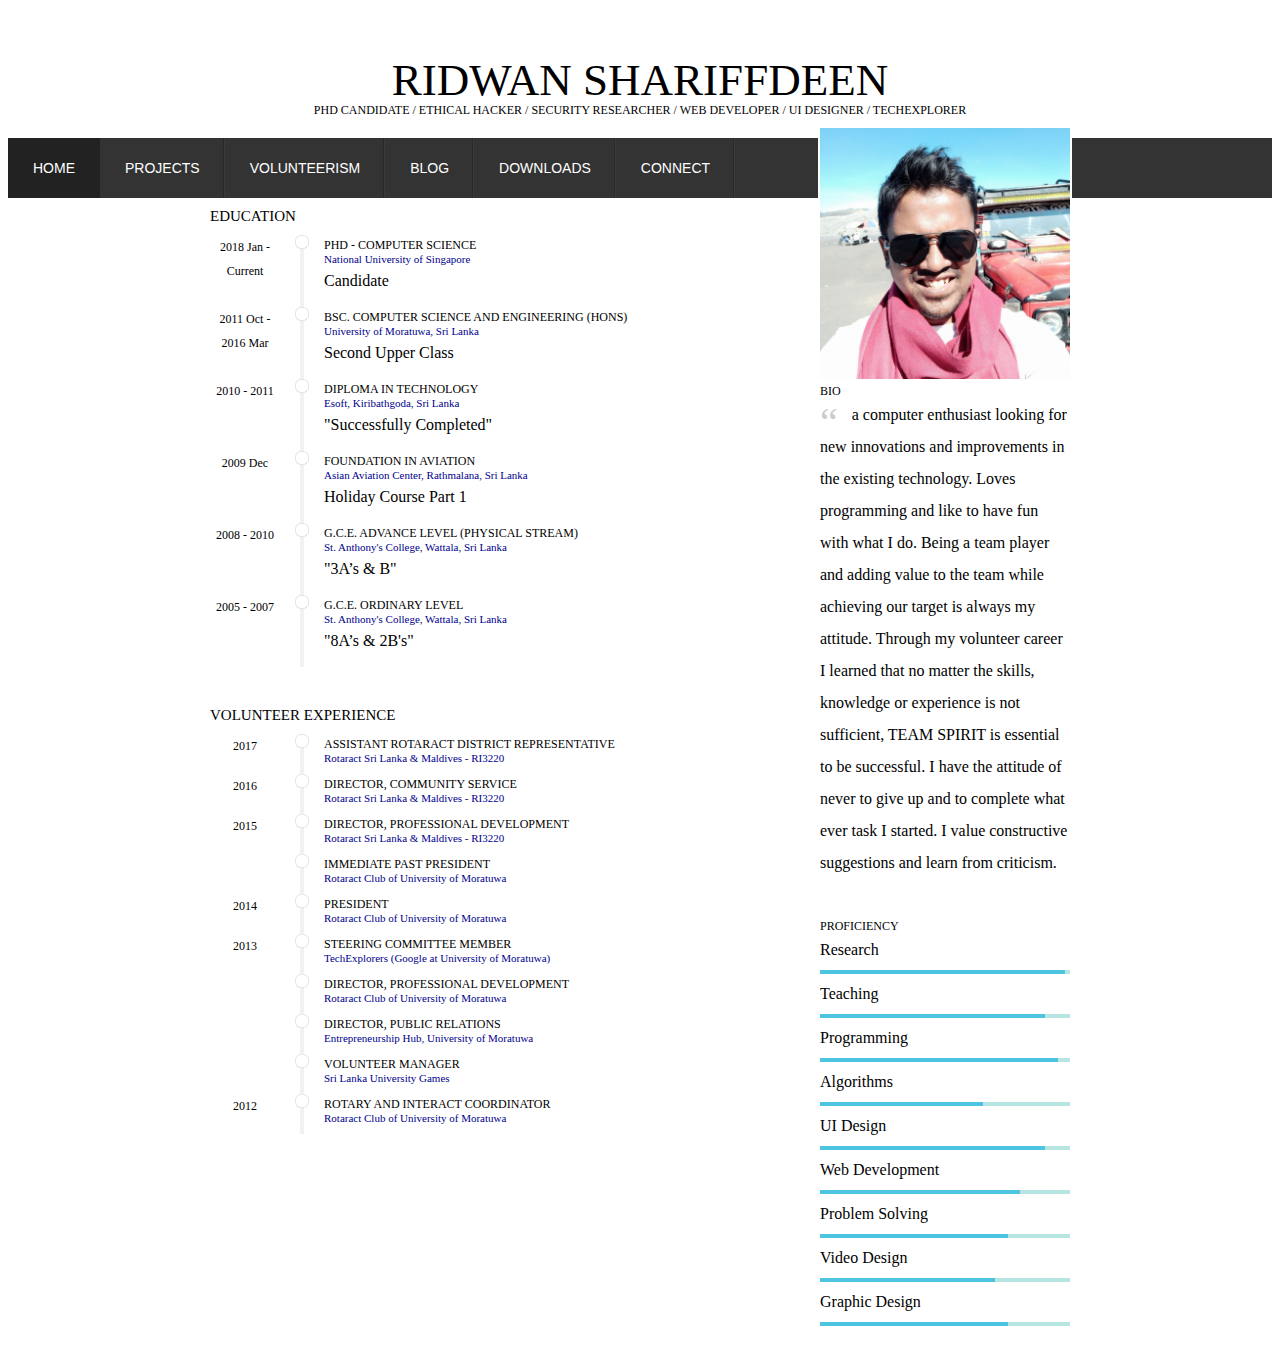
<file: index-old.html>
<!DOCTYPE html>
<!-- saved from url=(0033)http://square.co.zw/tutorials/cv/ -->
<html class="no-js"><!--<![endif]--><head><meta http-equiv="Content-Type" content="text/html; charset=UTF-8">
  <meta charset="utf-8">
  <meta http-equiv="X-UA-Compatible" content="IE=edge,chrome=1">
  <title>Ridwan Shariffdeen</title>
  <meta name="viewport" content="width=device-width">
  <link rel="stylesheet" href="screen.css">
  <link rel="stylesheet" href="print.css">
  <link href="style.css" rel="stylesheet" type="text/css">


    <!-- For Mobiles  -->
    <meta name="viewport" content="width=device-width, initial-scale=1, maximum-scale=1">

    <!-- CSS -->

    <link rel="stylesheet" type="text/css" href="css/wide.css" id="layout">
    <link rel="stylesheet" type="text/css" href="css/style.css">
    <link rel="stylesheet" type="text/css" href="css/colors/default.css" id="colors">

    <!-- Java Script  -->
    <script src="js/jquery.js"></script>
    <script src="js/custom.js"></script>
    <script src="js/selectnav.js"></script>
    <script src="js/flexslider.js"></script>
    <script src="js/twitter.js"></script>
    <script src="js/fancybox.js"></script>
    <script src="js/isotope.js"></script>
    <script src="js/bootstrap.js"></script>


</head>
<body>


  <!-- Begin header section -->
  <header>
    <section class="main">
      <h1>Ridwan Shariffdeen</h1>
          <h3>PhD Candidate / Ethical Hacker / Security Researcher / Web Developer / UI Designer / TechExplorer </h3>


    </section>
      <!-- Navigation -->
      <div id="navigation">
          <ul id="nav">

              <li><a href="index-old.html" class="active">Home</a></li>


              <li><a href="#">Projects</a>
                  <ul>

                      <li><a href="markeeting.html">Academic</a></li>
                      <li><a href="features.html">Software Engineering</a></li>
                      <li><a href="pricing_tables.html">Web Applications</a></li>
                      <li><a href="pricing_tables.html">Fund Raising</a></li>

                  </ul>
              </li>

              <li><a href="#">Volunteerism</a>
                  <ul>
                      <li><a href="portfolio_2.html">Rotaract</a></li>
                      <li><a href="portfolio_3.html">Moraspirit</a></li>
                      <li><a href="portfolio_4.html">SL2College</a></li>
                      <li><a href="single_project.html">TechExplorers</a></li>
                      <li><a href="single_project.html">Information Security</a></li>
                  </ul>
              </li>

              <li><a href="blog.html">Blog</a>
                  <ul>
                      <li><a href="blog_post.html">Gaming</a>
                          <ul>
                              <li><a href="blog_post.html">Unity Experience</a></li>
                              <li><a href="blog_post.html">Unity Modelling</a></li>

                          </ul>
                      </li>

                  </ul></li>

              <li><a href="#">Downloads</a>

                  <ul>
                      <li><a href="blog_post.html">Resume</a></li>
                      <li><a href="blog_post.html">Curriculum Vitae</a></li>

                  </ul>


              </li>

              <li><a href="#">Connect</a></li>


          </ul>

      </div>

<br>
  </header>
  <!-- end the header section -->


  <!-- Wrapper Start -->



  <!-- begin main content area -->
  <div class="main">
    <!-- content CV sidebar area -->

    <aside>
      <!-- avatar goes here -->
      <article>
        <img src="img/ridwan.jpg" alt="Profile picture" class="pic" style="outline: 2px solid white; margin-bottom: 5px">
      </article>

      <!-- personal bio -->
      <article>


          <h3>Bio</h3>
        <blockquote>
          <p>a computer enthusiast looking for new innovations and improvements in the existing technology.
              Loves programming and like to have fun with what I do.
              Being a team player and adding value to the team while achieving our target is always my attitude.
              Through my volunteer career I learned that no matter the skills, knowledge or experience is not sufficient, TEAM SPIRIT is essential to be successful. I have the attitude of never to give up and to complete what ever task I started. I value constructive suggestions and learn from criticism.
          </p>
        </blockquote>
      </article>



      <!-- skills area -->
      <article>
        <h3>Proficiency</h3>
        <p>Research</p><div class="level"><span style="width: 98%"></span></div><p></p>
        <p>Teaching</p><div class="level"><span style="width: 90%"></span></div><p></p>
        <p>Programming</p><div class="level"><span style="width: 95%"></span></div><p></p>
        <p>Algorithms</p><div class="level"><span style="width: 65%"></span></div><p></p>
        <p>UI Design</p><div class="level"><span style="width: 90%"></span></div><p></p>
        <p>Web Development</p><div class="level"><span style="width: 80%"></span></div><p></p>
        <p>Problem Solving</p><div class="level"><span style="width: 75%"></span></div><p></p>

          <p>Video Design</p><div class="level"><span style="width: 70%"></span></div><p></p>
          <p>Graphic Design</p><div class="level"><span style="width: 75%"></span></div><p></p>

      </article>


    </aside>
    <!-- end sidebar area-->

    <!-- Left content area -->


    <section>

      <article>
        <!-- content title -->
        <h1>Education</h1>
          <!-- module by year -->
          <div id="module">
              <div class="time">2018 Jan - Current</div>
              <div class="timeline">
                  <!-- element within module -->
                  <div class="element">
                      <h3>PhD - Computer Science</h3>
                      <h4>National University of Singapore</h4>
                      <p>Candidate</p>
                  </div>
                  <!-- end element -->
              </div>
          </div>
          <!-- end module -->
        <!-- module by year -->
        <div id="module">
          <div class="time">2011 Oct - 2016 Mar</div>
          <div class="timeline">
            <!-- element within module -->
            <div class="element">
              <h3>BSc. Computer Science and Engineering (Hons)</h3>
              <h4>University of Moratuwa, Sri Lanka</h4>
              <p>Second Upper Class</p>
            </div>
            <!-- end element -->
          </div>
        </div>
        <!-- end module -->

        <!-- module by year -->
        <div id="module">
          <div class="time">2010 - 2011</div>
          <div class="timeline">
            <!-- element within module -->
            <div class="element">
              <h3>Diploma in Technology</h3>
              <h4>Esoft, Kiribathgoda, Sri Lanka</h4>
              <p>"Successfully Completed"</p>
            </div>
            <!-- end element -->
          </div>
        </div>
        <!-- end module -->

        <!-- module by year -->
        <div id="module">
          <div class="time">2009 Dec</div>
          <div class="timeline">
            <!-- element within module -->
            <div class="element">
              <h3>Foundation in Aviation </h3>
              <h4>Asian Aviation Center, Rathmalana, Sri Lanka</h4>
              <p>Holiday Course Part 1</p>
            </div>
            <!-- end element -->
          </div>
        </div>
        <!-- end module -->


	       <!-- module by year -->
        <div id="module">
          <div class="time">2008 - 2010</div>
          <div class="timeline">
            <!-- element within module -->
            <div class="element">
              <h3>G.C.E. Advance Level (Physical Stream)</h3>
              <h4>St. Anthony's College, Wattala, Sri Lanka</h4>
              <p>"3A’s & B"</p>
            </div>
            <!-- end element -->
          </div>
        </div>
        <!-- end module -->

	       <!-- module by year -->
        <div id="module">
          <div class="time">2005 - 2007</div>
          <div class="timeline">
            <!-- element within module -->
            <div class="element">
              <h3>G.C.E. Ordinary Level</h3>
              <h4>St. Anthony's College, Wattala, Sri Lanka</h4>
              <p>"8A’s & 2B's"</p>
            </div>
            <!-- end element -->
        
            <!-- end element -->
          </div>
        </div>
        <!-- end module -->
      </article>


        <article>
            <h1>Volunteer Experience</h1>
            <!-- begin module with multiple elements -->

            <div id="module">
                <div class="time">2017</div>
                <div class="timeline">
                    <div class="element">
                        <h3>Assistant Rotaract District Representative</h3>
                        <h4>Rotaract Sri Lanka & Maldives - RI3220</h4>
                    </div>
                </div>
            </div>
            <!-- end module -->
            <div id="module">
                <div class="time">2016</div>
                <div class="timeline">
                    <div class="element">
                        <h3>Director, Community Service</h3>
                        <h4>Rotaract Sri Lanka & Maldives - RI3220</h4>
                    </div>
                </div>
            </div>
            <!-- end module -->
            <div id="module">
                <div class="time">2015</div>
                <div class="timeline">
                    <div class="element">
                        <h3>Director, Professional Development</h3>
                        <h4>Rotaract Sri Lanka & Maldives - RI3220</h4>
                    </div>
                    <div class="element">
                        <h3>Immediate Past President</h3>
                        <h4>Rotaract Club of University of Moratuwa</h4>
                    </div>
                </div>
            </div>
            <!-- end module -->

            <div id="module">
                <div class="time">2014</div>
                <div class="timeline">
                    <div class="element">
                        <h3>President</h3>
                        <h4>Rotaract Club of University of Moratuwa</h4>

                    </div>
                </div>
            </div>
            <!-- end module -->

            <div id="module">
                <div class="time">2013</div>
                <div class="timeline">
                    <div class="element">
                        <h3>Steering Committee Member</h3>
                        <h4>TechExplorers (Google at University of Moratuwa)</h4>

                    </div>

                    <div class="element">
                        <h3>Director, Professional Development</h3>
                        <h4>Rotaract Club of University of Moratuwa</h4>

                    </div>

                    <div class="element">
                        <h3>Director, Public Relations</h3>
                        <h4>Entrepreneurship Hub, University of Moratuwa</h4>

                    </div>

                    <div class="element">
                        <h3>Volunteer Manager</h3>
                        <h4>Sri Lanka University Games</h4>

                    </div>
                </div>
            </div>
            <!-- end module -->
            <div id="module">
                <div class="time">2012</div>
                <div class="timeline">
                    <div class="element">
                        <h3>Rotary and Interact Coordinator</h3>
                        <h4>Rotaract Club of University of Moratuwa</h4>
                    </div>
                </div>
            </div>
            <!-- end module -->
        </article>
    </section>
</div>

          </div>





<iframe frameborder="0" scrolling="no" style="border: 0px; display: none; background-color: transparent;"></iframe>



  <div id="GOOGLE_INPUT_CHEXT_FLAG" input="null" input_stat="{&quot;tlang&quot;:null,&quot;tsbc&quot;:null,&quot;pun&quot;:null,&quot;mk&quot;:false,&quot;ss&quot;:true}" style="display: none;"></div>

  </div>
</body>

</html>
</file>
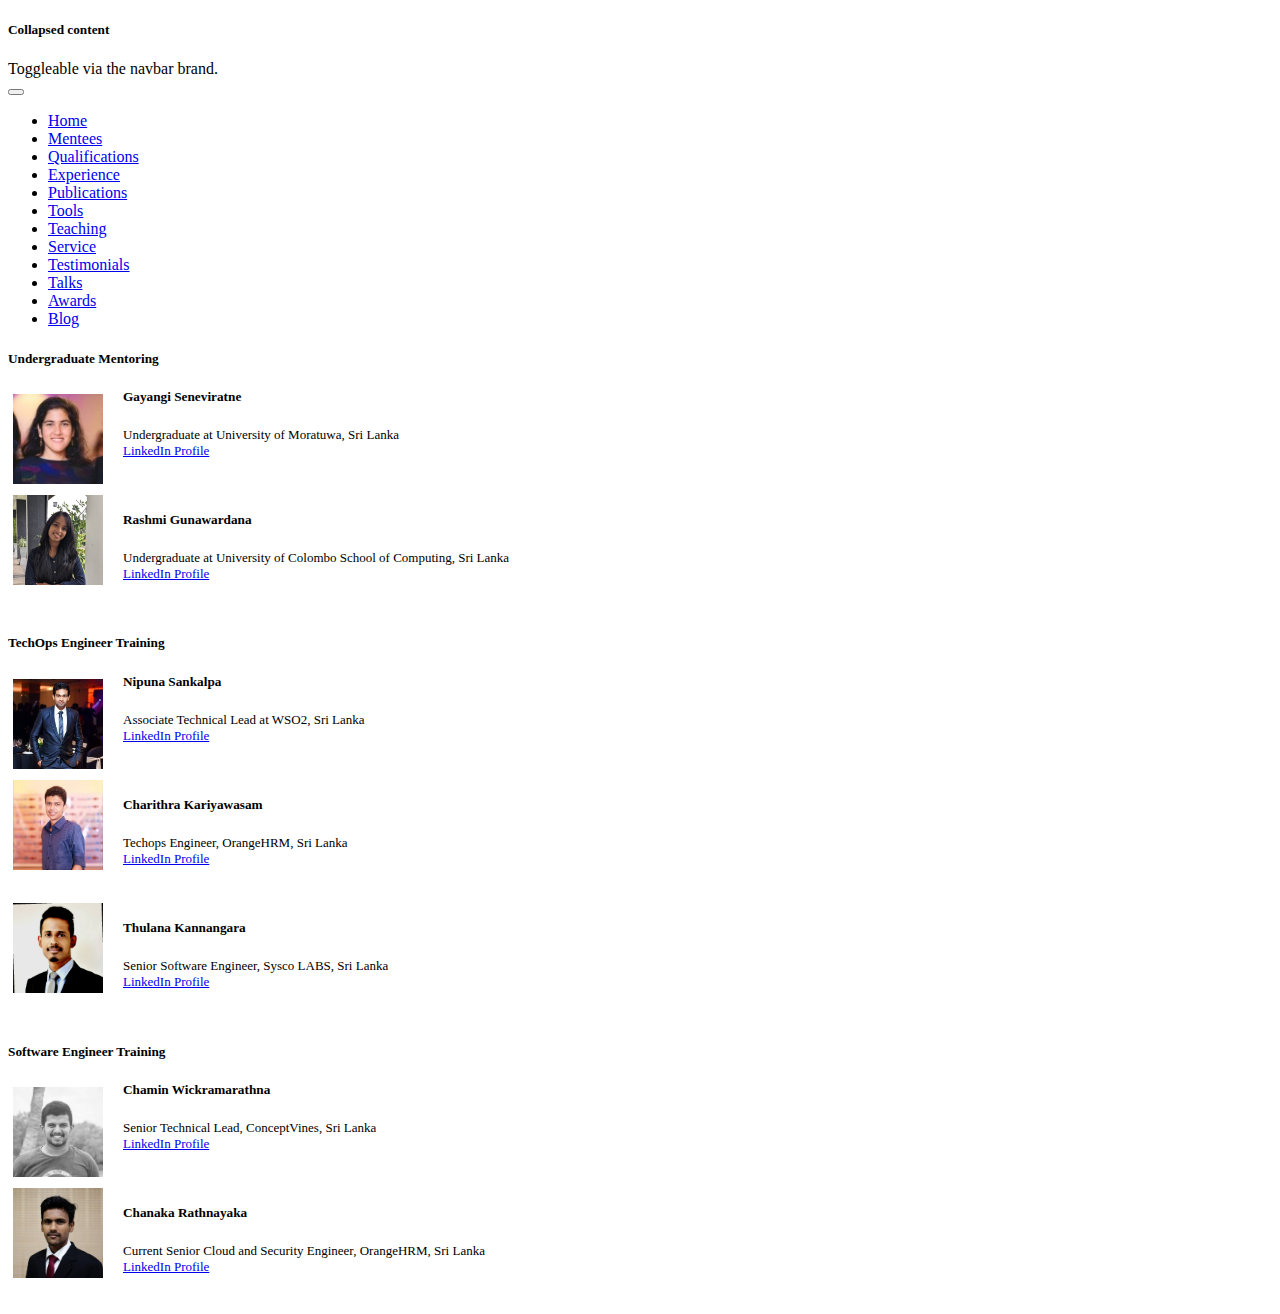
<file: mentees.html>
<!DOCTYPE html>
<html lang="en">

<head>
    <title>Ridwan Shariffdeen - National University of Singapore</title>
    <meta name="description" content="Ridwan Shariffdeen, School of Computing, National University of Singapore">
    <meta name="keywords" content="Ridwan, Ridwan Shariffdeen, Shariffdeen, Software Engineering, Program Repair, Software Security">
    <meta name="author" content="Ridwan Shariffdeen">
    <meta name="resource-type" content="document">
    <meta name="distribution" content="global">
    <meta charset="utf-8">
    <meta name="viewport" content="width=device-width, initial-scale=1, maximum-scale=1">

    <link rel="stylesheet" href="https://cdn.jsdelivr.net/npm/bootstrap-icons@1.4.1/font/bootstrap-icons.css">
    <link href="https://cdn.jsdelivr.net/npm/bootstrap@5.0.0-beta3/dist/css/bootstrap.min.css" rel="stylesheet"
          integrity="sha384-eOJMYsd53ii+scO/bJGFsiCZc+5NDVN2yr8+0RDqr0Ql0h+rP48ckxlpbzKgwra6" crossorigin="anonymous">
    <link rel="stylesheet" href="style.css">

</head>

<body>
<div class="collapse" id="navbarToggleExternalContent">
    <div class="bg-dark p-4">
        <h5 class="text-white h4">Collapsed content</h5>
        <span class="text-muted">Toggleable via the navbar brand.</span>
    </div>
</div>
<nav class="navbar navbar-expand-lg navbar-dark bg-dark sticky-top">
    <div class="container">

        <button class="navbar-toggler" type="button" data-toggle="collapse" data-target="#navbarsExampleDefault"
                aria-controls="navbarsExampleDefault" aria-expanded="false" aria-label="Toggle navigation">
            <span class="navbar-toggler-icon"></span>
        </button>
        <div class="collapse navbar-collapse offcanvas-collapse" id="navbarsExampleDefault">
            <ul class="navbar-nav me-auto my-2 my-lg-0 " style="--bs-scroll-height: 100px;">
                <li class="nav-item">
                    <a class="nav-link" href="index.html">Home</a>
                </li>
                <li class="nav-item">
                    <a class="nav-link active" href="mentees.html" >
                        Mentees
                    </a>
                </li>
                <li class="nav-item">
                    <a class="nav-link" href="qualifications.html" >
                        Qualifications
                    </a>
                </li>
                <li class="nav-item">
                    <a class="nav-link" href="experience.html">
                        Experience
                    </a>
                </li>

                <li class="nav-item">
                    <a class="nav-link " href="publications.html" >
                        Publications
                    </a>
                </li>
                <li class="nav-item">
                    <a class="nav-link" href="tools.html" >
                        Tools
                    </a>
                </li>

                <li class="nav-item">
                    <a class="nav-link" href="teaching.html">
                        Teaching
                    </a>
                </li>
                <li class="nav-item dropdown">
                    <a class="nav-link " href="service.html">
                        Service
                    </a>
                </li>
                <li class="nav-item">
                    <a class="nav-link" href="testimonials.html">
                        Testimonials
                    </a>
                </li>
                <li class="nav-item">
                    <a class="nav-link" href="talks.html">
                        Talks
                    </a>
                </li>
                <li class="nav-item">
                    <a class="nav-link" href="awards.html">
                        Awards
                    </a>
                </li>
                <li class="nav-item">
                    <a class="nav-link" href="https://medium.com/@rshariffdeen">
                        Blog
                    </a>
                </li>
            </ul>
        </div>
    </div>
</nav>


<div class="container content">


    <div class="row-fluid">
        <h5 class="border-bottom border-gray pt-2 pb-2 mb-3">Undergraduate Mentoring</h5>

        <div class="col-auto">
            <img src="images/photos/gayangi.jpeg" class="card-img-left rounded-circle" height="90" width="90"  align="left" style="margin: 5px; margin-right: 20px">
            <div class="card rounded-pill">
                <div class="card-body" style="margin-left: 20px">
                    <h5 class="card-title">Gayangi Seneviratne</h5>
                    <p class="card-text" style="font-size: small">
                        Undergraduate at University of Moratuwa, Sri Lanka <br>
                        <a class="btn btn-xs btn-primary" href="https://www.linkedin.com/in/gayangi/">LinkedIn Profile</a>  <br>
                    </p>
                </div>
            </div>
            <br>
            <img src="images/photos/rashmi.jpeg" class="card-img-left rounded-circle" height="90" width="90"  align="left" style="margin: 5px; margin-right: 20px">
            <div class="card rounded-pill">
                <div class="card-body" style="margin-left: 20px">
                     <h5 class="card-title">Rashmi Gunawardana</h5>
                    <p class="card-text" style="font-size: small">
                        Undergraduate at University of Colombo School of Computing, Sri Lanka  <br>
                         <a class="btn btn-xs btn-primary" href="https://www.linkedin.com/in/rashmi-gunawardana-7106761ab/">LinkedIn Profile</a>  <br>
                    </p>
                </div>
            </div>
            <br>

        </div>

        <h5 class="border-bottom border-gray pt-2 pb-2 mb-3">TechOps Engineer Training</h5>
        <div class="col-auto">
            <img src="images/photos/nipuna.jpeg" class="card-img-left rounded-circle" height="90" width="90"  align="left" style="margin: 5px; margin-right: 20px">
            <div class="card rounded-pill">
                <div class="card-body" style="margin-left: 20px">
                    <h5 class="card-title">Nipuna Sankalpa</h5>
                    <p class="card-text" style="font-size: small">
                        Associate Technical Lead at WSO2, Sri Lanka  <br>
                         <a class="btn btn-xs btn-primary" href="https://www.linkedin.com/in/nipunasankalpa/">LinkedIn Profile</a>  <br>
                    </p>
                </div>
            </div>
            <br>
            <img src="images/photos/charithra.jpeg" class="card-img-left rounded-circle" height="90" width="90"  align="left" style="margin: 5px; margin-right: 20px">
            <div class="card rounded-pill">
                <div class="card-body" style="margin-left: 20px">
                    <h5 class="card-title">Charithra Kariyawasam</h5>
                    <p class="card-text" style="font-size: small">
                        Techops Engineer, OrangeHRM, Sri Lanka  <br>
                         <a class="btn btn-xs btn-primary" href="https://www.linkedin.com/in/charithra-kariyawasam-347336140/">LinkedIn Profile</a>  <br>
                    </p>
                </div>
            </div>
            <br>
            <img src="images/photos/thulana.jpeg" class="card-img-left rounded-circle" height="90" width="90"  align="left" style="margin: 5px; margin-right: 20px">
            <div class="card rounded-pill">
                <div class="card-body" style="margin-left: 20px">
                     <h5 class="card-title">Thulana Kannangara</h5>
                    <p class="card-text" style="font-size: small">
                        Senior Software Engineer, Sysco LABS, Sri Lanka  <br>
                         <a class="btn btn-xs btn-primary" href="https://www.linkedin.com/in/thulana-kannangara/">LinkedIn Profile</a>  <br>
                    </p>
                </div>
            </div>
            <br>

        </div>

        <h5 class="border-bottom border-gray pt-2 pb-2 mb-3">Software Engineer Training</h5>
        <div class="col-auto">
            <img src="images/photos/chamin.jpeg" class="card-img-left rounded-circle" height="90" width="90"  align="left" style="margin: 5px; margin-right: 20px">
            <div class="card rounded-pill">
                 <div class="card-body" style="margin-left: 20px">
                     <h5 class="card-title">Chamin Wickramarathna</h5>
                    <p class="card-text" style="font-size: small">
                        Senior Technical Lead, ConceptVines, Sri Lanka  <br>
                         <a class="btn btn-xs btn-primary" href="https://www.linkedin.com/in/chaminw/">LinkedIn Profile</a>  <br>
                    </p>
                </div>
            </div>
            <br>
            <img src="images/photos/chanaka.jpeg" class="card-img-left rounded-circle" height="90" width="90"  align="left" style="margin: 5px; margin-right: 20px">
            <div class="card rounded-pill">
               <div class="card-body" style="margin-left: 20px">
                   <h5 class="card-title">Chanaka Rathnayaka</h5>
                    <p class="card-text" style="font-size: small">
                        Current Senior Cloud and Security Engineer, OrangeHRM, Sri Lanka  <br>
                         <a class="btn btn-xs btn-primary" href="https://www.linkedin.com/in/chanakar/">LinkedIn Profile</a>  <br>
                    </p>
                </div>
            </div>
            <br>


        </div>

    </div>



</div>
<script src="vendor/jquery/jquery.min.js"></script>
<script src="vendor/bootstrap/js/bootstrap.bundle.min.js"></script>
<script src="https://code.jquery.com/jquery-3.2.1.slim.min.js"
        integrity="sha384-KJ3o2DKtIkvYIK3UENzmM7KCkRr/rE9/Qpg6aAZGJwFDMVNA/GpGFF93hXpG5KkN"
        crossorigin="anonymous"></script>
<script src="https://cdnjs.cloudflare.com/ajax/libs/popper.js/1.12.9/umd/popper.min.js"
        integrity="sha384-ApNbgh9B+Y1QKtv3Rn7W3mgPxhU9K/ScQsAP7hUibX39j7fakFPskvXusvfa0b4Q"
        crossorigin="anonymous"></script>
<script src="https://cdn.jsdelivr.net/npm/bootstrap@5.0.0-beta3/dist/js/bootstrap.bundle.min.js"
        integrity="sha384-JEW9xMcG8R+pH31jmWH6WWP0WintQrMb4s7ZOdauHnUtxwoG2vI5DkLtS3qm9Ekf"
        crossorigin="anonymous"></script>
</body>
</html>
</file>
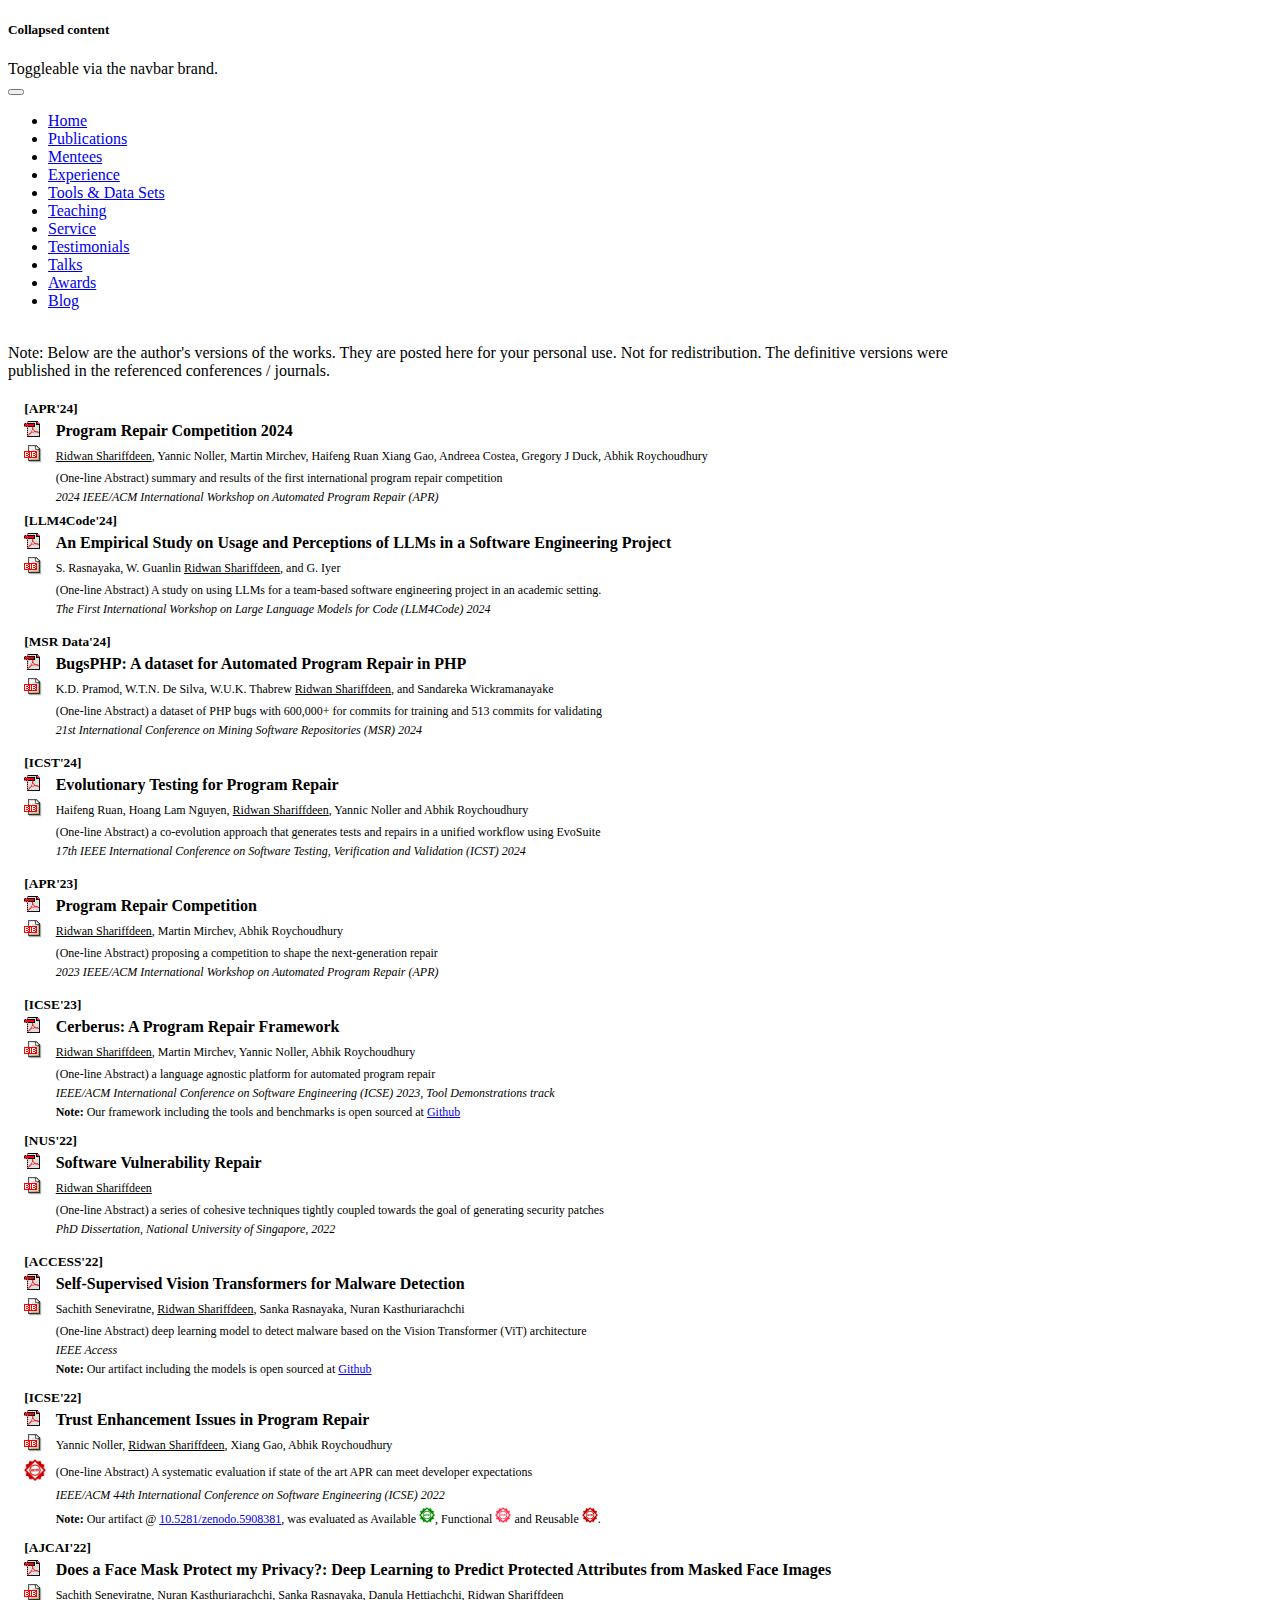
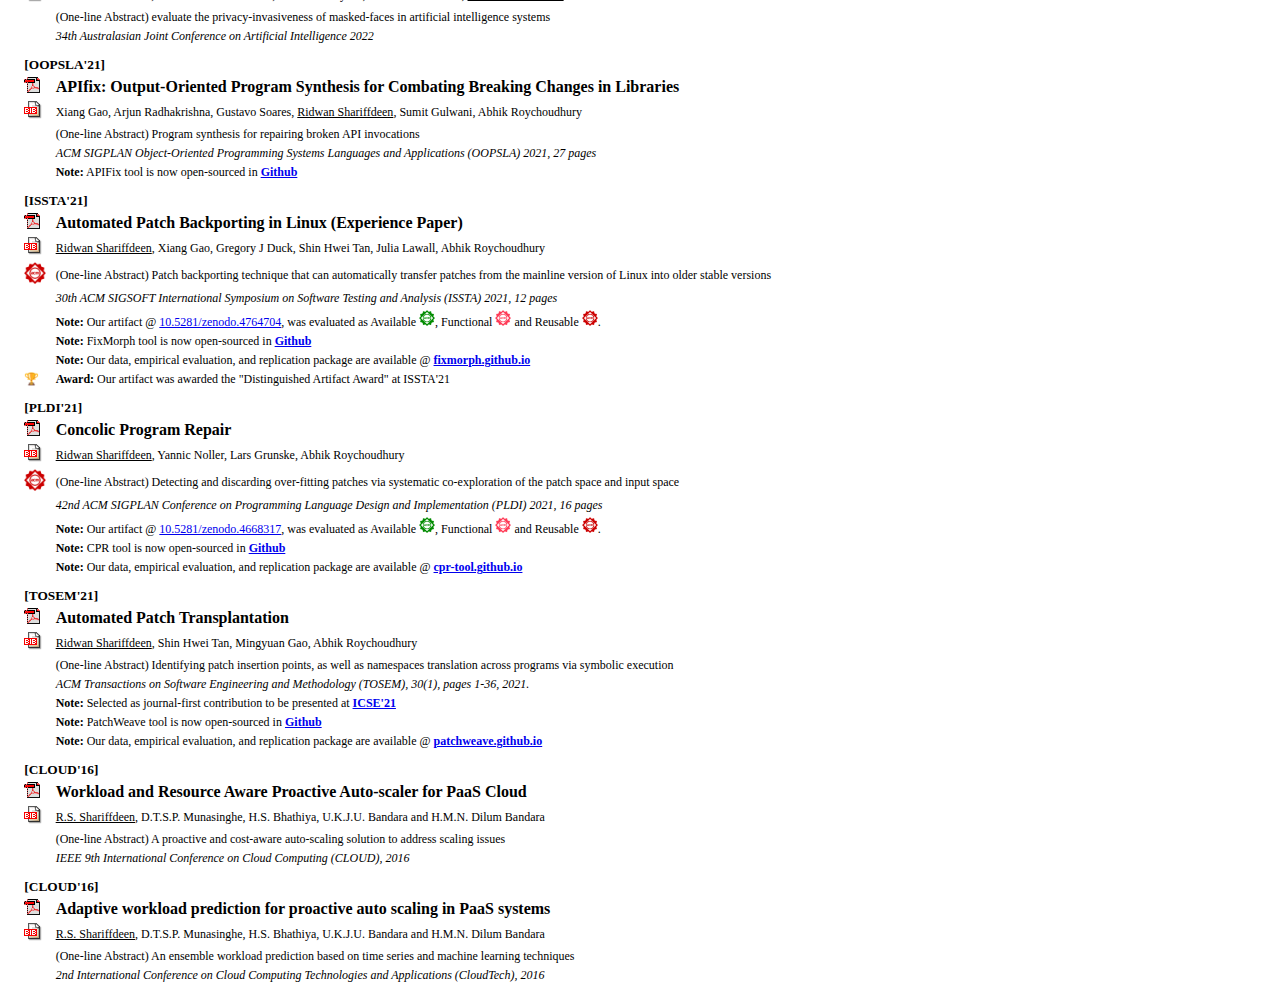
<file: publications.html>
<!DOCTYPE html>
<html lang="en">

<head>
    <title>Dr. Ridwan Shariffdeen - National University of Singapore</title>
    <meta name="description" content="Ridwan Shariffdeen, School of Computing, National University of Singapore">
    <meta name="keywords" content="Ridwan, Ridwan Shariffdeen, Shariffdeen, Software Engineering, Program Repair, Software Security">
    <meta name="author" content="Ridwan Shariffdeen">
    <meta name="resource-type" content="document">
    <meta name="distribution" content="global">
    <meta charset="utf-8">
    <meta name="viewport" content="width=device-width, initial-scale=1, maximum-scale=1">

    <link rel="stylesheet" href="https://cdn.jsdelivr.net/npm/bootstrap-icons@1.4.1/font/bootstrap-icons.css">
    <link href="https://cdn.jsdelivr.net/npm/bootstrap@5.0.0-beta3/dist/css/bootstrap.min.css" rel="stylesheet" integrity="sha384-eOJMYsd53ii+scO/bJGFsiCZc+5NDVN2yr8+0RDqr0Ql0h+rP48ckxlpbzKgwra6" crossorigin="anonymous">
    <link rel="stylesheet" href="style.css">

</head>

<body>
<div class="collapse" id="navbarToggleExternalContent">
    <div class="bg-dark p-4">
        <h5 class="text-white h4">Collapsed content</h5>
        <span class="text-muted">Toggleable via the navbar brand.</span>
    </div>
</div>
<nav class="navbar navbar-expand-lg navbar-dark bg-dark sticky-top">
    <div class="container">
        <button class="navbar-toggler" type="button" data-toggle="collapse" data-target="#navbarsExampleDefault" aria-controls="navbarsExampleDefault" aria-expanded="false" aria-label="Toggle navigation">
            <span class="navbar-toggler-icon"></span>
        </button>
        <div class="collapse navbar-collapse offcanvas-collapse" id="navbarsExampleDefault">
            <ul class="navbar-nav me-auto my-2 my-lg-0 " style="--bs-scroll-height: 100px;">
                <li class="nav-item">
                    <a class="nav-link" href="index.html">Home</a>
                </li>
                <li class="nav-item">
                    <a class="nav-link active" href="publications.html" >
                        Publications
                    </a>
                </li>
                <li class="nav-item">
                    <a class="nav-link" href="mentees.html" >
                        Mentees
                    </a>
                </li>
                <li class="nav-item">
                    <a class="nav-link" href="experience.html" >
                        Experience
                    </a>
                </li>

                <li class="nav-item">
                    <a class="nav-link" href="toolsndata.html" >
                        Tools & Data Sets
                    </a>
                </li>

                <li class="nav-item">
                    <a class="nav-link " href="teaching.html" >
                        Teaching
                    </a>
                </li>
                <li class="nav-item dropdown">
                    <a class="nav-link " href="service.html">
                        Service
                    </a>
                </li>
                    <li class="nav-item">
                    <a class="nav-link" href="testimonials.html" >
                        Testimonials
                    </a>
                </li>
                <li class="nav-item">
                    <a class="nav-link" href="talks.html" >
                        Talks
                    </a>
                </li>
                <li class="nav-item">
                    <a class="nav-link" href="awards.html">
                        Awards
                    </a>
                </li>
                <li class="nav-item">
                    <a class="nav-link"  href="https://medium.com/@rshariffdeen" >
                    Blog
                    </a>
                </li>
            </ul>
        </div>
    </div>
</nav>



<div class="container content">
    <br> Note: Below are the author's versions of the works. They are posted here for your personal use. Not for redistribution. The definitive versions were published in the referenced conferences / journals. <br><br>
    <table style="font-size: 9pt;  margin-left: 10pt; padding: 0;">
        <tbody>
        <!-- Start APR'24 -->
        <tr><td colspan="2"><b style="font-size:10pt;">[APR'24]</b></td></tr>
        <tr><td style="margin-right: 0; padding-right: 10pt;"><a href="paper/APR24.pdf" target="_blank" ><img src="images/pdf-available.gif" width="16"></a></td><td style="margin-left: 0; padding-left: 0;">
            <b style="font-size:12pt;">Program Repair Competition 2024</b></td></tr>
        <tr><td style="margin-right: 0; padding-right: 0;"><a href="bibtex/APR24.bib" target="_blank" ><img src="images/bibtex.png"></a></td><td style="margin-left: 0; padding-left: 0;">
            <u>Ridwan Shariffdeen</u>, Yannic Noller, Martin Mirchev, Haifeng Ruan Xiang Gao, Andreea Costea, Gregory J Duck, Abhik Roychoudhury  </td></tr>
        <tr><td style="margin-right: 0; padding-right: 0; margin-bottom: 0; padding-bottom: 0; margin-top: 0; padding-top: 0;"><a href="#" target="_blank"></a></td><td style="margin-left: 0; padding-left: 0;">
            (One-line Abstract) summary and results of the first international program repair competition</i></td></tr>
        <tr><td></td><td style="margin-left: 0; padding-left: 0;">
            <i>2024 IEEE/ACM International Workshop on Automated Program Repair (APR)</i></td></tr>
        <tr><td></td><td style="margin-left: 0; padding-left: 0;">


            <!-- Start LLM4Code'24 -->
        <tr><td colspan="2"><b style="font-size:10pt;">[LLM4Code'24]</b></td></tr>
        <tr><td style="margin-right: 0; padding-right: 10pt;"><a href="paper/LLM4Code24.pdf" target="_blank" ><img src="images/pdf-available.gif" width="16"></a></td><td style="margin-left: 0; padding-left: 0;">
            <b style="font-size:12pt;"> An Empirical Study on Usage and Perceptions of LLMs in a Software Engineering Project</b></td></tr>
        <tr><td style="margin-right: 0; padding-right: 0;"><a href="bibtex/LLM4Code24.bib" target="_blank" ><img src="images/bibtex.png"></a></td><td style="margin-left: 0; padding-left: 0;">
            S. Rasnayaka, W. Guanlin <u>Ridwan Shariffdeen</u>, and G. Iyer </td></tr>
        <tr><td style="margin-right: 0; padding-right: 0; margin-bottom: 0; padding-bottom: 0; margin-top: 0; padding-top: 0;"><a href="#" target="_blank"></a></td><td style="margin-left: 0; padding-left: 0;">
            (One-line Abstract) A study on using LLMs for a team-based software engineering project in an academic setting.</i></td></tr>
        <tr><td></td><td style="margin-left: 0; padding-left: 0;">
            <i>The First International Workshop on Large Language Models for Code (LLM4Code) 2024</i></td></tr>
        <tr><td></td><td style="margin-left: 0; padding-left: 0;">
            <!--            <b>Note:</b> Our framework including the tools and benchmarks is open sourced at <a href="https://github.com/nus-apr/cerberus">Github</a> </td></tr>-->
            <!--        <tr><td></td><td style="margin-left: 0; padding-left: 0;">-->
            <!--            <b>Note:</b> FixMorph tool is now open-sourced in <b><a href="https://github.com/rshariffdeen/FixMorph">Github</a></b></td></tr>-->


        <tr style="font-size:5px;"><td>&nbsp;</td><td>&nbsp;</td></tr>
        <!-- End Template -->

        <!-- Start MSR'24 -->
        <tr><td colspan="2"><b style="font-size:10pt;">[MSR Data'24]</b></td></tr>
        <tr><td style="margin-right: 0; padding-right: 10pt;"><a href="paper/MSR24.pdf" target="_blank" ><img src="images/pdf-available.gif" width="16"></a></td><td style="margin-left: 0; padding-left: 0;">
            <b style="font-size:12pt;">BugsPHP: A dataset for Automated Program Repair in PHP</b></td></tr>
        <tr><td style="margin-right: 0; padding-right: 0;"><a href="bibtex/MSR24.bib" target="_blank" ><img src="images/bibtex.png"></a></td><td style="margin-left: 0; padding-left: 0;">
            K.D. Pramod, W.T.N. De Silva, W.U.K. Thabrew  <u>Ridwan Shariffdeen</u>, and Sandareka Wickramanayake </td></tr>
        <tr><td style="margin-right: 0; padding-right: 0; margin-bottom: 0; padding-bottom: 0; margin-top: 0; padding-top: 0;"><a href="#" target="_blank"></a></td><td style="margin-left: 0; padding-left: 0;">
            (One-line Abstract) a  dataset of PHP bugs with 600,000+ for commits for training and 513 commits for validating</i></td></tr>
        <tr><td></td><td style="margin-left: 0; padding-left: 0;">
            <i>21st International Conference on Mining Software Repositories (MSR) 2024</i></td></tr>
        <tr><td></td><td style="margin-left: 0; padding-left: 0;">
            <!--            <b>Note:</b> Our framework including the tools and benchmarks is open sourced at <a href="https://github.com/nus-apr/cerberus">Github</a> </td></tr>-->
            <!--        <tr><td></td><td style="margin-left: 0; padding-left: 0;">-->
            <!--            <b>Note:</b> FixMorph tool is now open-sourced in <b><a href="https://github.com/rshariffdeen/FixMorph">Github</a></b></td></tr>-->


        <tr style="font-size:5px;"><td>&nbsp;</td><td>&nbsp;</td></tr>
        <!-- End Template -->

        <!-- Start ICST'24 -->
        <tr><td colspan="2"><b style="font-size:10pt;">[ICST'24]</b></td></tr>
        <tr><td style="margin-right: 0; padding-right: 10pt;"><a href="paper/ICST24.pdf" target="_blank" ><img src="images/pdf-available.gif" width="16"></a></td><td style="margin-left: 0; padding-left: 0;">
            <b style="font-size:12pt;">Evolutionary Testing for Program Repair</b></td></tr>
        <tr><td style="margin-right: 0; padding-right: 0;"><a href="bibtex/ICST24.bib" target="_blank" ><img src="images/bibtex.png"></a></td><td style="margin-left: 0; padding-left: 0;">
            Haifeng Ruan, Hoang Lam Nguyen, <u>Ridwan Shariffdeen</u>, Yannic Noller and Abhik Roychoudhury </td></tr>
        <tr><td style="margin-right: 0; padding-right: 0; margin-bottom: 0; padding-bottom: 0; margin-top: 0; padding-top: 0;"><a href="#" target="_blank"></a></td><td style="margin-left: 0; padding-left: 0;">
            (One-line Abstract) a co-evolution approach that generates tests and repairs in a unified workflow using EvoSuite</i></td></tr>
        <tr><td></td><td style="margin-left: 0; padding-left: 0;">
            <i>17th IEEE International Conference on Software Testing, Verification and Validation (ICST) 2024</i></td></tr>
        <tr><td></td><td style="margin-left: 0; padding-left: 0;">
            <!--            <b>Note:</b> Our framework including the tools and benchmarks is open sourced at <a href="https://github.com/nus-apr/cerberus">Github</a> </td></tr>-->
            <!--        <tr><td></td><td style="margin-left: 0; padding-left: 0;">-->
            <!--            <b>Note:</b> FixMorph tool is now open-sourced in <b><a href="https://github.com/rshariffdeen/FixMorph">Github</a></b></td></tr>-->


        <tr style="font-size:5px;"><td>&nbsp;</td><td>&nbsp;</td></tr>
        <!-- End Template -->

<!--        &lt;!&ndash; Start EffFix &ndash;&gt;-->
<!--        <tr><td colspan="2"><b style="font-size:10pt;">[arXiv'23]</b></td></tr>-->
<!--        <tr><td style="margin-right: 0; padding-right: 10pt;"><a href="https://arxiv.org/pdf/2308.00294" target="_blank" ><img src="images/pdf-available.gif" width="16"></a></td><td style="margin-left: 0; padding-left: 0;">-->
<!--            <b style="font-size:12pt;">Patch Space Exploration using Static Analysis Feedback</b></td></tr>-->
<!--        <tr><td style="margin-right: 0; padding-right: 0;"><a href="" target="_blank" ><img src="images/bibtex-off.png"></a></td><td style="margin-left: 0; padding-left: 0;">-->
<!--            Yuntong Zhang, Andreea Costea, <u>Ridwan Shariffdeen</u>, Davin McCall, Abhik Roychoudhury </td></tr>-->
<!--        <tr><td style="margin-right: 0; padding-right: 0; margin-bottom: 0; padding-bottom: 0; margin-top: 0; padding-top: 0;"><a href="#" target="_blank"></a></td><td style="margin-left: 0; padding-left: 0;">-->
<!--            (One-line Abstract) automatically repair memory safety issues by leveraging static analysis to guide repair.</i></td></tr>-->
<!--        <tr><td></td><td style="margin-left: 0; padding-left: 0;">-->
<!--            <i>arXiv preprint arXiv:2308.00294</i></td></tr>-->
<!--        <tr><td></td><td style="margin-left: 0; padding-left: 0;">-->
<!--            &lt;!&ndash;            <b>Note:</b> Our framework including the tools and benchmarks is open sourced at <a href="https://github.com/nus-apr/cerberus">Github</a> </td></tr>&ndash;&gt;-->
<!--            &lt;!&ndash;        <tr><td></td><td style="margin-left: 0; padding-left: 0;">&ndash;&gt;-->
<!--            &lt;!&ndash;            <b>Note:</b> FixMorph tool is now open-sourced in <b><a href="https://github.com/rshariffdeen/FixMorph">Github</a></b></td></tr>&ndash;&gt;-->


<!--        <tr style="font-size:5px;"><td>&nbsp;</td><td>&nbsp;</td></tr>-->
<!--        &lt;!&ndash; End Template &ndash;&gt;-->

<!--        &lt;!&ndash; Start FuzzRepair &ndash;&gt;-->
<!--        <tr><td colspan="2"><b style="font-size:10pt;">[arXiv'23]</b></td></tr>-->
<!--        <tr><td style="margin-right: 0; padding-right: 10pt;"><a href="https://arxiv.org/pdf/2308.00666" target="_blank" ><img src="images/pdf-available.gif" width="16"></a></td><td style="margin-left: 0; padding-left: 0;">-->
<!--            <b style="font-size:12pt;">Program Repair by Fuzzing over Patch and Input Space</b></td></tr>-->
<!--        <tr><td style="margin-right: 0; padding-right: 0;"><a href="" target="_blank" ><img src="images/bibtex-off.png"></a></td><td style="margin-left: 0; padding-left: 0;">-->
<!--            Yuntong Zhang, <u>Ridwan Shariffdeen</u>, Gregory J Duck, Jiaqi Tan, Abhik Roychoudhury </td></tr>-->
<!--        <tr><td style="margin-right: 0; padding-right: 0; margin-bottom: 0; padding-bottom: 0; margin-top: 0; padding-top: 0;"><a href="#" target="_blank"></a></td><td style="margin-left: 0; padding-left: 0;">-->
<!--            (One-line Abstract) a collaboration between input-level and patch-level fuzzing is employed to search over candidate fix locations</i></td></tr>-->
<!--        <tr><td></td><td style="margin-left: 0; padding-left: 0;">-->
<!--            <i>arXiv preprint arXiv:2308.00666</i></td></tr>-->
<!--        <tr><td></td><td style="margin-left: 0; padding-left: 0;">-->
<!--            &lt;!&ndash;            <b>Note:</b> Our framework including the tools and benchmarks is open sourced at <a href="https://github.com/nus-apr/cerberus">Github</a> </td></tr>&ndash;&gt;-->
<!--            &lt;!&ndash;        <tr><td></td><td style="margin-left: 0; padding-left: 0;">&ndash;&gt;-->
<!--            &lt;!&ndash;            <b>Note:</b> FixMorph tool is now open-sourced in <b><a href="https://github.com/rshariffdeen/FixMorph">Github</a></b></td></tr>&ndash;&gt;-->


<!--        <tr style="font-size:5px;"><td>&nbsp;</td><td>&nbsp;</td></tr>-->
<!--        &lt;!&ndash; End Template &ndash;&gt;-->

        <!-- Start APR'23 -->
        <tr><td colspan="2"><b style="font-size:10pt;">[APR'23]</b></td></tr>
        <tr><td style="margin-right: 0; padding-right: 10pt;"><a href="paper/APR23.pdf" target="_blank" ><img src="images/pdf-available.gif" width="16"></a></td><td style="margin-left: 0; padding-left: 0;">
            <b style="font-size:12pt;">Program Repair Competition</b></td></tr>
        <tr><td style="margin-right: 0; padding-right: 0;"><a href="bibtex/APR23.bib" target="_blank" ><img src="images/bibtex.png"></a></td><td style="margin-left: 0; padding-left: 0;">
            <u>Ridwan Shariffdeen</u>, Martin Mirchev, Abhik Roychoudhury </td></tr>
        <tr><td style="margin-right: 0; padding-right: 0; margin-bottom: 0; padding-bottom: 0; margin-top: 0; padding-top: 0;"><a href="#" target="_blank"></a></td><td style="margin-left: 0; padding-left: 0;">
            (One-line Abstract) proposing a competition to shape the next-generation repair</i></td></tr>
        <tr><td></td><td style="margin-left: 0; padding-left: 0;">
            <i>2023 IEEE/ACM International Workshop on Automated Program Repair (APR)</i></td></tr>
        <tr><td></td><td style="margin-left: 0; padding-left: 0;">
            <!--            <b>Note:</b> Our framework including the tools and benchmarks is open sourced at <a href="https://github.com/nus-apr/cerberus">Github</a> </td></tr>-->
            <!--        <tr><td></td><td style="margin-left: 0; padding-left: 0;">-->
            <!--            <b>Note:</b> FixMorph tool is now open-sourced in <b><a href="https://github.com/rshariffdeen/FixMorph">Github</a></b></td></tr>-->


        <tr style="font-size:5px;"><td>&nbsp;</td><td>&nbsp;</td></tr>
        <!-- End Template -->

        <!-- Start ICSE'23 - Demo -->
        <tr><td colspan="2"><b style="font-size:10pt;">[ICSE'23]</b></td></tr>
        <tr><td style="margin-right: 0; padding-right: 10pt;"><a href="paper/ICSE23-demo.pdf" target="_blank" ><img src="images/pdf-available.gif" width="16"></a></td><td style="margin-left: 0; padding-left: 0;">
            <b style="font-size:12pt;">Cerberus: A Program Repair Framework</b></td></tr>
        <tr><td style="margin-right: 0; padding-right: 0;"><a href="bibtex/ICSE23Demo.bib" target="_blank" ><img src="images/bibtex.png"></a></td><td style="margin-left: 0; padding-left: 0;">
            <u>Ridwan Shariffdeen</u>, Martin Mirchev, Yannic Noller, Abhik Roychoudhury </td></tr>
        <tr><td style="margin-right: 0; padding-right: 0; margin-bottom: 0; padding-bottom: 0; margin-top: 0; padding-top: 0;"><a href="#" target="_blank"></a></td><td style="margin-left: 0; padding-left: 0;">
            (One-line Abstract) a language agnostic platform for automated program repair</i></td></tr>
        <tr><td></td><td style="margin-left: 0; padding-left: 0;">
            <i>IEEE/ACM International Conference on Software Engineering (ICSE) 2023, Tool Demonstrations track</i></td></tr>
        <tr><td></td><td style="margin-left: 0; padding-left: 0;">
            <b>Note:</b> Our framework including the tools and benchmarks is open sourced at <a href="https://github.com/nus-apr/cerberus">Github</a> </td></tr>

            <!--        <tr><td></td><td style="margin-left: 0; padding-left: 0;">-->
            <!--            <b>Note:</b> FixMorph tool is now open-sourced in <b><a href="https://github.com/rshariffdeen/FixMorph">Github</a></b></td></tr>-->


        <tr style="font-size:5px;"><td>&nbsp;</td><td>&nbsp;</td></tr>
        <!-- End Template -->


        <!-- Start THESIS'22 -->
        <tr><td colspan="2"><b style="font-size:10pt;">[NUS'22]</b></td></tr>
        <tr><td style="margin-right: 0; padding-right: 10pt;"><a href="documents/phd_thesis.pdf" target="_blank" ><img src="images/pdf-available.gif" width="16"></a></td><td style="margin-left: 0; padding-left: 0;">
            <b style="font-size:12pt;">Software Vulnerability Repair</b></td></tr>
        <tr><td style="margin-right: 0; padding-right: 0;"><a href="bibtex/Thesis.bib" target="_blank" ><img src="images/bibtex.png"></a></td><td style="margin-left: 0; padding-left: 0;">
            <u>Ridwan Shariffdeen</u></td></tr>
        <tr><td style="margin-right: 0; padding-right: 0; margin-bottom: 0; padding-bottom: 0; margin-top: 0; padding-top: 0;"><a href="#" target="_blank"></a></td><td style="margin-left: 0; padding-left: 0;">
            (One-line Abstract) a series of cohesive techniques tightly coupled towards the goal of generating security patches</i></td></tr>
        <tr><td></td><td style="margin-left: 0; padding-left: 0;">
            <i>PhD Dissertation, National University of Singapore, 2022</i></td></tr>
        <tr><td></td><td style="margin-left: 0; padding-left: 0;">
<!--            <b>Note:</b> Our artifact including the models is open sourced at <a href="https://github.com/sachith500/Sherlock">Github</a> </td></tr>-->

        <!--        <tr><td></td><td style="margin-left: 0; padding-left: 0;">-->
        <!--            <b>Note:</b> FixMorph tool is now open-sourced in <b><a href="https://github.com/rshariffdeen/FixMorph">Github</a></b></td></tr>-->


        <tr style="font-size:5px;"><td>&nbsp;</td><td>&nbsp;</td></tr>
        <!-- End Template -->


        <!-- Start Access'22 -->
        <tr><td colspan="2"><b style="font-size:10pt;">[ACCESS'22]</b></td></tr>
        <tr><td style="margin-right: 0; padding-right: 10pt;"><a href="paper/ACCESS22.pdf" target="_blank" ><img src="images/pdf-available.gif" width="16"></a></td><td style="margin-left: 0; padding-left: 0;">
            <b style="font-size:12pt;">Self-Supervised Vision Transformers for Malware Detection</b></td></tr>
        <tr><td style="margin-right: 0; padding-right: 0;"><a href="bibtex/ACCESS22.bib" target="_blank" ><img src="images/bibtex.png"></a></td><td style="margin-left: 0; padding-left: 0;">
            Sachith Seneviratne, <u>Ridwan Shariffdeen</u>, Sanka Rasnayaka, Nuran Kasthuriarachchi</td></tr>
        <tr><td style="margin-right: 0; padding-right: 0; margin-bottom: 0; padding-bottom: 0; margin-top: 0; padding-top: 0;"><a href="#" target="_blank"></a></td><td style="margin-left: 0; padding-left: 0;">
            (One-line Abstract) deep learning model to detect malware based on the Vision Transformer (ViT) architecture </i></td></tr>
        <tr><td></td><td style="margin-left: 0; padding-left: 0;">
            <i>IEEE Access</i></td></tr>
        <tr><td></td><td style="margin-left: 0; padding-left: 0;">
            <b>Note:</b> Our artifact including the models is open sourced at <a href="https://github.com/sachith500/Sherlock">Github</a> </td></tr>

        <!--        <tr><td></td><td style="margin-left: 0; padding-left: 0;">-->
        <!--            <b>Note:</b> FixMorph tool is now open-sourced in <b><a href="https://github.com/rshariffdeen/FixMorph">Github</a></b></td></tr>-->


        <tr style="font-size:5px;"><td>&nbsp;</td><td>&nbsp;</td></tr>
        <!-- End Template -->

        <!-- Start ICSE'22 -->
        <tr><td colspan="2"><b style="font-size:10pt;">[ICSE'22]</b></td></tr>
        <tr><td style="margin-right: 0; padding-right: 10pt;"><a href="paper/ICSE22.pdf" target="_blank" ><img src="images/pdf-available.gif" width="16"></a></td><td style="margin-left: 0; padding-left: 0;">
            <b style="font-size:12pt;">Trust Enhancement Issues in Program Repair</b></td></tr>
        <tr><td style="margin-right: 0; padding-right: 0;"><a href="bibtex/ICSE22.bib" target="_blank" ><img src="images/bibtex.png"></a></td><td style="margin-left: 0; padding-left: 0;">
            Yannic Noller, <u>Ridwan Shariffdeen</u>, Xiang Gao, Abhik Roychoudhury</td></tr>
        <tr><td style="margin-right: 0; padding-right: 0; margin-bottom: 0; padding-bottom: 0; margin-top: 0; padding-top: 0;"><a href="#" target="_blank"><img width="22" src="images/badge-reusable.png"/></a></td><td style="margin-left: 0; padding-left: 0;">
            (One-line Abstract) A systematic evaluation if state of the art APR can meet developer expectations </i></td></tr>
        <tr><td></td><td style="margin-left: 0; padding-left: 0;">
            <i>IEEE/ACM 44th International Conference on Software Engineering (ICSE) 2022</i></td></tr>
        <tr><td></td><td style="margin-left: 0; padding-left: 0;">
            <b>Note:</b> Our artifact @ <a href="https://doi.org/10.5281/zenodo.5908381">10.5281/zenodo.5908381</a>, was evaluated as Available <img src="images/badge-available.jpg" width="16"/>, Functional <img src="images/badge-functional.jpg" width="16"/> and Reusable <img src="images/badge-reusable.png" width="16"/>.</td></tr>

        <!--        <tr><td></td><td style="margin-left: 0; padding-left: 0;">-->
        <!--            <b>Note:</b> FixMorph tool is now open-sourced in <b><a href="https://github.com/rshariffdeen/FixMorph">Github</a></b></td></tr>-->


        <tr style="font-size:5px;"><td>&nbsp;</td><td>&nbsp;</td></tr>
        <!-- End Template -->

        <!-- Start AJCAI'22 -->
        <tr><td colspan="2"><b style="font-size:10pt;">[AJCAI'22]</b></td></tr>
        <tr><td style="margin-right: 0; padding-right: 10pt;"><a href="https://arxiv.org/pdf/2112.07879.pdf" target="_blank" ><img src="images/pdf-available.gif" width="16"></a></td><td style="margin-left: 0; padding-left: 0;">
            <b style="font-size:12pt;">Does a Face Mask Protect my Privacy?: Deep Learning to Predict Protected Attributes from Masked Face Images</b></td></tr>
        <tr><td style="margin-right: 0; padding-right: 0;"><a href="bibtex/AJCAI22.bib" target="_blank" ><img src="images/bibtex.png"></a></td><td style="margin-left: 0; padding-left: 0;">
            Sachith Seneviratne, Nuran Kasthuriarachchi, Sanka Rasnayaka, Danula Hettiachchi, <u>Ridwan Shariffdeen</u> </td></tr>
        <tr><td style="margin-right: 0; padding-right: 0; margin-bottom: 0; padding-bottom: 0; margin-top: 0; padding-top: 0;"><a href="#" target="_blank"></a></td><td style="margin-left: 0; padding-left: 0;">
            (One-line Abstract) evaluate the privacy-invasiveness of masked-faces in artificial intelligence systems</i></td></tr>
        <tr><td></td><td style="margin-left: 0; padding-left: 0;">
            <i>34th Australasian Joint Conference on Artificial Intelligence 2022</i></td></tr>
        <tr style="font-size:5px;"><td>&nbsp;</td><td>&nbsp;</td></tr>
        <!-- End Template -->

        <!-- Start OOPSLA21 -->
        <tr><td colspan="2"><b style="font-size:10pt;">[OOPSLA'21]</b></td></tr>
        <tr><td style="margin-right: 0; padding-right: 10pt;"><a href="paper/OOPSLA21.pdf" target="_blank" ><img src="images/pdf-available.gif" width="16"></a></td><td style="margin-left: 0; padding-left: 0;">
            <b style="font-size:12pt;">APIfix: Output-Oriented Program Synthesis for Combating Breaking Changes in Libraries</b></td></tr>
        <tr><td style="margin-right: 0; padding-right: 0;"><a href="bibtex/OOPSLA21.bib" target="_blank" ><img src="images/bibtex.png"></a></td><td style="margin-left: 0; padding-left: 0;">
            Xiang Gao, Arjun Radhakrishna, Gustavo Soares, <u>Ridwan Shariffdeen</u>, Sumit Gulwani, Abhik Roychoudhury </td></tr>
        <tr><td style="margin-right: 0; padding-right: 0; margin-bottom: 0; padding-bottom: 0; margin-top: 0; padding-top: 0;"><a href="#" target="_blank"></a></td><td style="margin-left: 0; padding-left: 0;">
            (One-line Abstract) Program synthesis for repairing broken API invocations</i></td></tr>
        <tr><td></td><td style="margin-left: 0; padding-left: 0;">
            <i>ACM SIGPLAN Object-Oriented Programming Systems Languages and Applications (OOPSLA) 2021, 27 pages</i></td></tr>
        <tr><td></td><td style="margin-left: 0; padding-left: 0;">
            <b>Note:</b> APIFix tool is now open-sourced in <b><a href="https://github.com/gaoxiang9430/APIFix">Github</a></b></td></tr>



        <tr style="font-size:5px;"><td>&nbsp;</td><td>&nbsp;</td></tr>
        <!-- End Template -->

        <!-- Start ISSTA21 -->
        <tr><td colspan="2"><b style="font-size:10pt;">[ISSTA'21]</b></td></tr>
        <tr><td style="margin-right: 0; padding-right: 10pt;"><a href="paper/ISSTA21.pdf" target="_blank" ><img src="images/pdf-available.gif" width="16"></a></td><td style="margin-left: 0; padding-left: 0;">
            <b style="font-size:12pt;">Automated Patch Backporting in Linux (Experience Paper)</b></td></tr>
        <tr><td style="margin-right: 0; padding-right: 0;"><a href="bibtex/ISSTA21.bib" target="_blank" ><img src="images/bibtex.png"></a></td><td style="margin-left: 0; padding-left: 0;">
            <u>Ridwan Shariffdeen</u>, Xiang Gao, Gregory J Duck, Shin Hwei Tan, Julia Lawall, Abhik Roychoudhury</td></tr>
        <tr><td style="margin-right: 0; padding-right: 0; margin-bottom: 0; padding-bottom: 0; margin-top: 0; padding-top: 0;"><a href="#" target="_blank"><img width="22" src="images/badge-reusable.png"/></a></td><td style="margin-left: 0; padding-left: 0;">
            (One-line Abstract) Patch backporting technique that can automatically transfer patches from the mainline version of Linux
            into older stable versions</i></td></tr>
        <tr><td></td><td style="margin-left: 0; padding-left: 0;">
            <i>30th ACM SIGSOFT International Symposium on Software Testing and Analysis (ISSTA) 2021, 12 pages</i></td></tr>
        <tr><td></td><td style="margin-left: 0; padding-left: 0;">
            <b>Note:</b> Our artifact @ <a href="https://doi.org/10.5281/zenodo.4764704">10.5281/zenodo.4764704</a>, was evaluated as Available <img src="images/badge-available.jpg" width="16"/>, Functional <img src="images/badge-functional.jpg" width="16"/> and Reusable <img src="images/badge-reusable.png" width="16"/>.</td></tr>
        <tr><td></td><td style="margin-left: 0; padding-left: 0;">
            <b>Note:</b> FixMorph tool is now open-sourced in <b><a href="https://github.com/rshariffdeen/FixMorph">Github</a></b></td></tr>
        <tr><td></td><td style="margin-left: 0; padding-left: 0;">
            <b>Note:</b> Our data, empirical evaluation, and replication package are available @ <b><a href="https://fixmorph.github.io/">fixmorph.github.io</a></b></td></tr>
        <tr><td>🏆</td><td style="margin-left: 0; padding-left: 0;">
            <b>Award:</b> Our artifact was awarded the "Distinguished Artifact Award" at ISSTA'21 </b></td></tr>

        <tr style="font-size:5px;"><td>&nbsp;</td><td>&nbsp;</td></tr>
        <!-- End Template -->


        <!-- Start PLDI21 -->
        <tr><td colspan="2"><b style="font-size:10pt;">[PLDI'21]</b></td></tr>
        <tr><td style="margin-right: 0; padding-right: 10pt;"><a href="paper/PLDI21.pdf" target="_blank" ><img src="images/pdf-available.gif" width="16"></a></td><td style="margin-left: 0; padding-left: 0;">
            <b style="font-size:12pt;">Concolic Program Repair</b></td></tr>
        <tr><td style="margin-right: 0; padding-right: 0;"><a href="bibtex/PLDI21.bib" target="_blank" ><img src="images/bibtex.png"></a></td><td style="margin-left: 0; padding-left: 0;">
            <u>Ridwan Shariffdeen</u>, Yannic Noller, Lars Grunske, Abhik Roychoudhury</td></tr>
        <tr><td style="margin-right: 0; padding-right: 0; margin-bottom: 0; padding-bottom: 0; margin-top: 0; padding-top: 0;"><a href="#" target="_blank"><img width="22" src="images/badge-reusable.png"/></a></td><td style="margin-left: 0; padding-left: 0;">
            (One-line Abstract) Detecting and discarding over-fitting patches via systematic co-exploration of the patch space and input space</i></td></tr>
        <tr><td></td><td style="margin-left: 0; padding-left: 0;">
            <i>42nd ACM SIGPLAN Conference on Programming Language Design and Implementation (PLDI) 2021, 16 pages</i></td></tr>
        <tr><td></td><td style="margin-left: 0; padding-left: 0;">
            <b>Note:</b> Our artifact @ <a href="https://doi.org/10.5281/zenodo.4668317">10.5281/zenodo.4668317</a>, was evaluated as Available <img src="images/badge-available.jpg" width="16"/>, Functional <img src="images/badge-functional.jpg" width="16"/> and Reusable <img src="images/badge-reusable.png" width="16"/>.</td></tr>
        <tr><td></td><td style="margin-left: 0; padding-left: 0;">
            <b>Note:</b> CPR tool is now open-sourced in <b><a href="https://github.com/rshariffdeen/CPR">Github</a></b></td></tr>
        <tr><td></td><td style="margin-left: 0; padding-left: 0;">
            <b>Note:</b> Our data, empirical evaluation, and replication package are available @ <b><a href="https://cpr-tool.github.io/">cpr-tool.github.io</a></b></td></tr>

        <tr style="font-size:5px;"><td>&nbsp;</td><td>&nbsp;</td></tr>
        <!-- End Template -->

        <!-- Start TOSEM21 -->
        <tr><td colspan="2"><b style="font-size:10pt;">[TOSEM'21]</b></td></tr>
        <tr><td style="margin-right: 0; padding-right: 10pt;"><a href="paper/TOSEM21.pdf" target="_blank" ><img src="images/pdf-available.gif" width="16"></a></td><td style="margin-left: 0; padding-left: 0;">
            <b style="font-size:12pt;">Automated Patch Transplantation</b></td></tr>
        <tr><td style="margin-right: 0; padding-right: 0;"><a href="bibtex/TOSEM21.bib" target="_blank" ><img src="images/bibtex.png"></a></td><td style="margin-left: 0; padding-left: 0;">
            <u>Ridwan Shariffdeen</u>, Shin Hwei Tan, Mingyuan Gao, Abhik Roychoudhury</td></tr>
        <tr><td style="margin-right: 0; padding-right: 0; margin-bottom: 0; padding-bottom: 0; margin-top: 0; padding-top: 0;"></td><td style="margin-left: 0; padding-left: 0;">
            (One-line Abstract) Identifying patch insertion points, as well as namespaces translation across programs via symbolic execution</i></td></tr>
        <tr><td></td><td style="margin-left: 0; padding-left: 0;">
            <i>ACM Transactions on Software Engineering and Methodology (TOSEM), 30(1), pages 1-36, 2021.</i></td></tr>
        <tr><td></td><td style="margin-left: 0; padding-left: 0;">
            <b>Note:</b> Selected as journal-first contribution to be presented at <b><a  href="https://conf.researchr.org/details/icse-2021/icse-2021-Journal-First-Papers/20/Automated-Patch-Transplantation">ICSE'21</a></b></td></tr>
        <tr><td></td><td style="margin-left: 0; padding-left: 0;">
            <b>Note:</b> PatchWeave tool is now open-sourced in <b><a href="https://github.com/rshariffdeen/PatchWeave">Github</a></b></td></tr>
        <tr><td></td><td style="margin-left: 0; padding-left: 0;">
            <b>Note:</b> Our data, empirical evaluation, and replication package are available @ <b><a href="https://patchweave.github.io/">patchweave.github.io</a></b></td></tr>

        <tr style="font-size:5px;"><td>&nbsp;</td><td>&nbsp;</td></tr>
        <!-- End Template -->


        <!-- Start Cloud16 -->
        <tr><td colspan="2"><b style="font-size:10pt;">[CLOUD'16]</b></td></tr>
        <tr><td style="margin-right: 0; padding-right: 10pt;"><a href="paper/CLOUD16.pdf" target="_blank" ><img src="images/pdf-available.gif" width="16"></a></td><td style="margin-left: 0; padding-left: 0;">
            <b style="font-size:12pt;">Workload and Resource Aware Proactive Auto-scaler for PaaS Cloud</b></td></tr>
        <tr><td style="margin-right: 0; padding-right: 0;"><a href="bibtex/CLOUD16.bib" target="_blank" ><img src="images/bibtex.png"></a></td><td style="margin-left: 0; padding-left: 0;">
            <u>R.S. Shariffdeen</u>, D.T.S.P. Munasinghe, H.S. Bhathiya, U.K.J.U. Bandara and H.M.N. Dilum Bandara</td></tr>
        <tr><td style="margin-right: 0; padding-right: 0; margin-bottom: 0; padding-bottom: 0; margin-top: 0; padding-top: 0;"></td><td style="margin-left: 0; padding-left: 0;">
            (One-line Abstract) A proactive and cost-aware auto-scaling solution to address scaling issues</i></td></tr>
        <tr><td></td><td style="margin-left: 0; padding-left: 0;">
            <i>IEEE 9th International Conference on Cloud Computing (CLOUD), 2016</i></td></tr>
        <tr style="font-size:5px;"><td>&nbsp;</td><td>&nbsp;</td></tr>
        <!-- End Template -->

        <!-- Start CloudTech16 -->
        <tr><td colspan="2"><b style="font-size:10pt;">[CLOUD'16]</b></td></tr>
        <tr><td style="margin-right: 0; padding-right: 10pt;"><a href="paper/CLOUDTech16.pdf" target="_blank" ><img src="images/pdf-available.gif" width="16"></a></td><td style="margin-left: 0; padding-left: 0;">
            <b style="font-size:12pt;">Adaptive workload prediction for proactive auto scaling in PaaS systems</b></td></tr>
        <tr><td style="margin-right: 0; padding-right: 0;"><a href="bibtex/CLOUDTech16.bib" target="_blank" ><img src="images/bibtex.png"></a></td><td style="margin-left: 0; padding-left: 0;">
            <u>R.S. Shariffdeen</u>, D.T.S.P. Munasinghe, H.S. Bhathiya, U.K.J.U. Bandara and H.M.N. Dilum Bandara</td></tr>
        <tr><td style="margin-right: 0; padding-right: 0; margin-bottom: 0; padding-bottom: 0; margin-top: 0; padding-top: 0;"></td><td style="margin-left: 0; padding-left: 0;">
            (One-line Abstract) An ensemble workload prediction based on time series and machine learning techniques</i></td></tr>
        <tr><td></td><td style="margin-left: 0; padding-left: 0;">
            <i>2nd International Conference on Cloud Computing Technologies and Applications (CloudTech), 2016</i></td></tr>
        <tr style="font-size:5px;"><td>&nbsp;</td><td>&nbsp;</td></tr>
        <!-- End Template -->
        </tbody>
    </table>

</div>
<script src="vendor/jquery/jquery.min.js"></script>
<script src="vendor/bootstrap/js/bootstrap.bundle.min.js"></script>
<script src="https://code.jquery.com/jquery-3.2.1.slim.min.js" integrity="sha384-KJ3o2DKtIkvYIK3UENzmM7KCkRr/rE9/Qpg6aAZGJwFDMVNA/GpGFF93hXpG5KkN" crossorigin="anonymous"></script>
<script src="https://cdnjs.cloudflare.com/ajax/libs/popper.js/1.12.9/umd/popper.min.js" integrity="sha384-ApNbgh9B+Y1QKtv3Rn7W3mgPxhU9K/ScQsAP7hUibX39j7fakFPskvXusvfa0b4Q" crossorigin="anonymous"></script>
<script src="https://cdn.jsdelivr.net/npm/bootstrap@5.0.0-beta3/dist/js/bootstrap.bundle.min.js" integrity="sha384-JEW9xMcG8R+pH31jmWH6WWP0WintQrMb4s7ZOdauHnUtxwoG2vI5DkLtS3qm9Ekf" crossorigin="anonymous"></script>
</body>
</html>
</file>
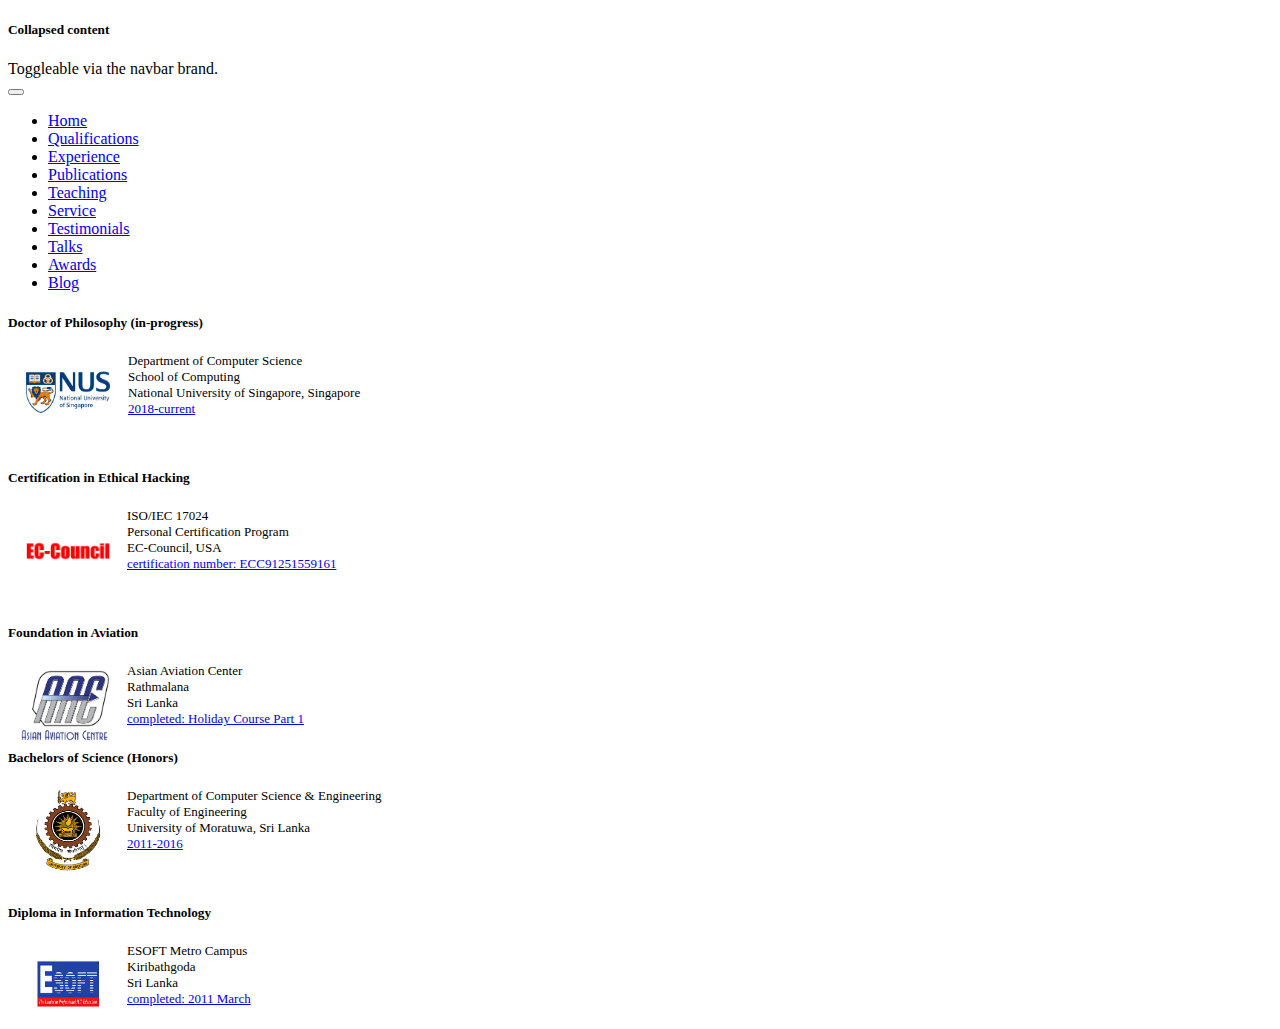
<file: qualifications.html>
<!DOCTYPE html>
<html lang="en">

<head>
    <title>Ridwan Shariffdeen - National University of Singapore</title>
    <meta name="description" content="Ridwan Shariffdeen, School of Computing, National University of Singapore">
    <meta name="keywords" content="Ridwan, Ridwan Shariffdeen, Shariffdeen, Software Engineering, Program Repair, Software Security">
    <meta name="author" content="Ridwan Shariffdeen">
    <meta name="resource-type" content="document">
    <meta name="distribution" content="global">
    <meta charset="utf-8">
    <meta name="viewport" content="width=device-width, initial-scale=1, maximum-scale=1">

    <link rel="stylesheet" href="https://cdn.jsdelivr.net/npm/bootstrap-icons@1.4.1/font/bootstrap-icons.css">
    <link href="https://cdn.jsdelivr.net/npm/bootstrap@5.0.0-beta3/dist/css/bootstrap.min.css" rel="stylesheet" integrity="sha384-eOJMYsd53ii+scO/bJGFsiCZc+5NDVN2yr8+0RDqr0Ql0h+rP48ckxlpbzKgwra6" crossorigin="anonymous">
    <link rel="stylesheet" href="style.css">

</head>

<body>
<div class="collapse" id="navbarToggleExternalContent">
    <div class="bg-dark p-4">
        <h5 class="text-white h4">Collapsed content</h5>
        <span class="text-muted">Toggleable via the navbar brand.</span>
    </div>
</div>
<nav class="navbar navbar-expand-lg navbar-dark bg-dark sticky-top">
    <div class="container">
        <button class="navbar-toggler" type="button" data-toggle="collapse" data-target="#navbarsExampleDefault" aria-controls="navbarsExampleDefault" aria-expanded="false" aria-label="Toggle navigation">
            <span class="navbar-toggler-icon"></span>
        </button>
        <div class="collapse navbar-collapse offcanvas-collapse" id="navbarsExampleDefault">
            <ul class="navbar-nav me-auto my-2 my-lg-0 " style="--bs-scroll-height: 100px;">
                <li class="nav-item">
                    <a class="nav-link" href="index.html">Home</a>
                </li>
                <li class="nav-item">
                    <a class="nav-link active" href="qualifications.html" >
                        Qualifications
                    </a>
                </li>
                <li class="nav-item">
                    <a class="nav-link" href="experience.html" >
                        Experience
                    </a>
                </li>
                <li class="nav-item">
                    <a class="nav-link " href="publications.html" >
                        Publications
                    </a>
                </li>

                <li class="nav-item">
                    <a class="nav-link " href="teaching.html" >
                        Teaching
                    </a>
                </li>
                <li class="nav-item">
                    <a class="nav-link " href="service.html">
                        Service
                    </a>
                </li>
                    <li class="nav-item">
                    <a class="nav-link" href="testimonials.html" >
                        Testimonials
                    </a>
                </li>
                <li class="nav-item">
                    <a class="nav-link" href="talks.html" >
                        Talks
                    </a>
                </li>
                <li class="nav-item">
                    <a class="nav-link" href="awards.html">
                        Awards
                    </a>
                </li>
                <li class="nav-item">
                    <a class="nav-link"  href="https://medium.com/@rshariffdeen" >
                    Blog
                    </a>
                </li>
            </ul>
        </div>
    </div>
</nav>



<div class="container content">

    <div class="row">
        <div class="col-sm">
            <div class="card" style="width: 28rem;">
                <div class="card-body">
                    <h5 class="card-title">Doctor of Philosophy (in-progress)</h5>
                    <img src="images/nus.jpg" class="card-img-left" height="80" width="120" align="left">
                    <p class="card-text" style="font-size: small">
                        Department of Computer Science <br>
                        School of Computing <br>
                        National University of Singapore, Singapore <br>
                        <a href="#" class="btn btn-primary btn-xs">2018-current</a>
                    </p>
                </div>
            </div>
            <br>
            <div class="card" style="width: 28rem;">
                <div class="card-body">
                    <h5 class="card-title">Certification in Ethical Hacking</h5>
                    <img src="images/ec-council.png" class="card-img-left"  style="margin-left: 16.5px; margin-right: 16.5px" height="86" width="86" align="left">
                    <p class="card-text" style="font-size: small">
                        ISO/IEC 17024<br>
                        Personal Certification Program <br>
                        EC-Council, USA<br>
                        <a href="#" class="btn btn-primary btn-xs">certification number: ECC91251559161</a>
                    </p>
                </div>
            </div>
            <br>
            <div class="card" style="width: 28rem;">
                <div class="card-body">
                    <h5 class="card-title">Foundation in Aviation</h5>
                    <img src="images/aac.png" class="card-img-left"  style="margin-left: 6.5px; margin-right: 6.5px" height="86" width="106" align="left">
                    <p class="card-text" style="font-size: small">
                        Asian Aviation Center<br>
                        Rathmalana<br>
                        Sri Lanka<br>
                        <a href="#" class="btn btn-primary btn-xs">completed: Holiday Course Part 1</a>
                    </p>

                </div>
            </div>
        </div>
            <div class="col-sm">
                <div class="card" style="width: 28rem;">
                    <div class="card-body">
                        <h5 class="card-title">Bachelors of Science (Honors)</h5>
                        <img src="images/uom.png" class="card-img-left"  style="margin-left: 16.5px; margin-right: 16.5px" height="86" width="86" align="left">
                        <p class="card-text" style="font-size: small">
                            Department of Computer Science & Engineering<br>
                            Faculty of Engineering <br>
                            University of Moratuwa, Sri Lanka <br>
                            <a href="#" class="btn btn-primary btn-xs" >2011-2016</a>
                        </p>
                    </div>
                </div>
                <br>
                <div class="card" style="width: 28rem;">
                    <div class="card-body">
                        <h5 class="card-title">Diploma in Information Technology</h5>
                        <img src="images/esoft.jpg" class="card-img-left"  style="margin-left: 6.5px; margin-right: 6.5px" height="86" width="106" align="left">
                        <p class="card-text" style="font-size: small">
                            ESOFT Metro Campus<br>
                            Kiribathgoda<br>
                            Sri Lanka<br>
                            <a href="#" class="btn btn-primary btn-xs">completed: 2011 March</a>
                        </p>
                    </div>
                </div>
            </div>
    </div>




</div>
<script src="vendor/jquery/jquery.min.js"></script>
<script src="vendor/bootstrap/js/bootstrap.bundle.min.js"></script>
<script src="https://code.jquery.com/jquery-3.2.1.slim.min.js" integrity="sha384-KJ3o2DKtIkvYIK3UENzmM7KCkRr/rE9/Qpg6aAZGJwFDMVNA/GpGFF93hXpG5KkN" crossorigin="anonymous"></script>
<script src="https://cdnjs.cloudflare.com/ajax/libs/popper.js/1.12.9/umd/popper.min.js" integrity="sha384-ApNbgh9B+Y1QKtv3Rn7W3mgPxhU9K/ScQsAP7hUibX39j7fakFPskvXusvfa0b4Q" crossorigin="anonymous"></script>
<script src="https://cdn.jsdelivr.net/npm/bootstrap@5.0.0-beta3/dist/js/bootstrap.bundle.min.js" integrity="sha384-JEW9xMcG8R+pH31jmWH6WWP0WintQrMb4s7ZOdauHnUtxwoG2vI5DkLtS3qm9Ekf" crossorigin="anonymous"></script>
</body>
</html>
</file>
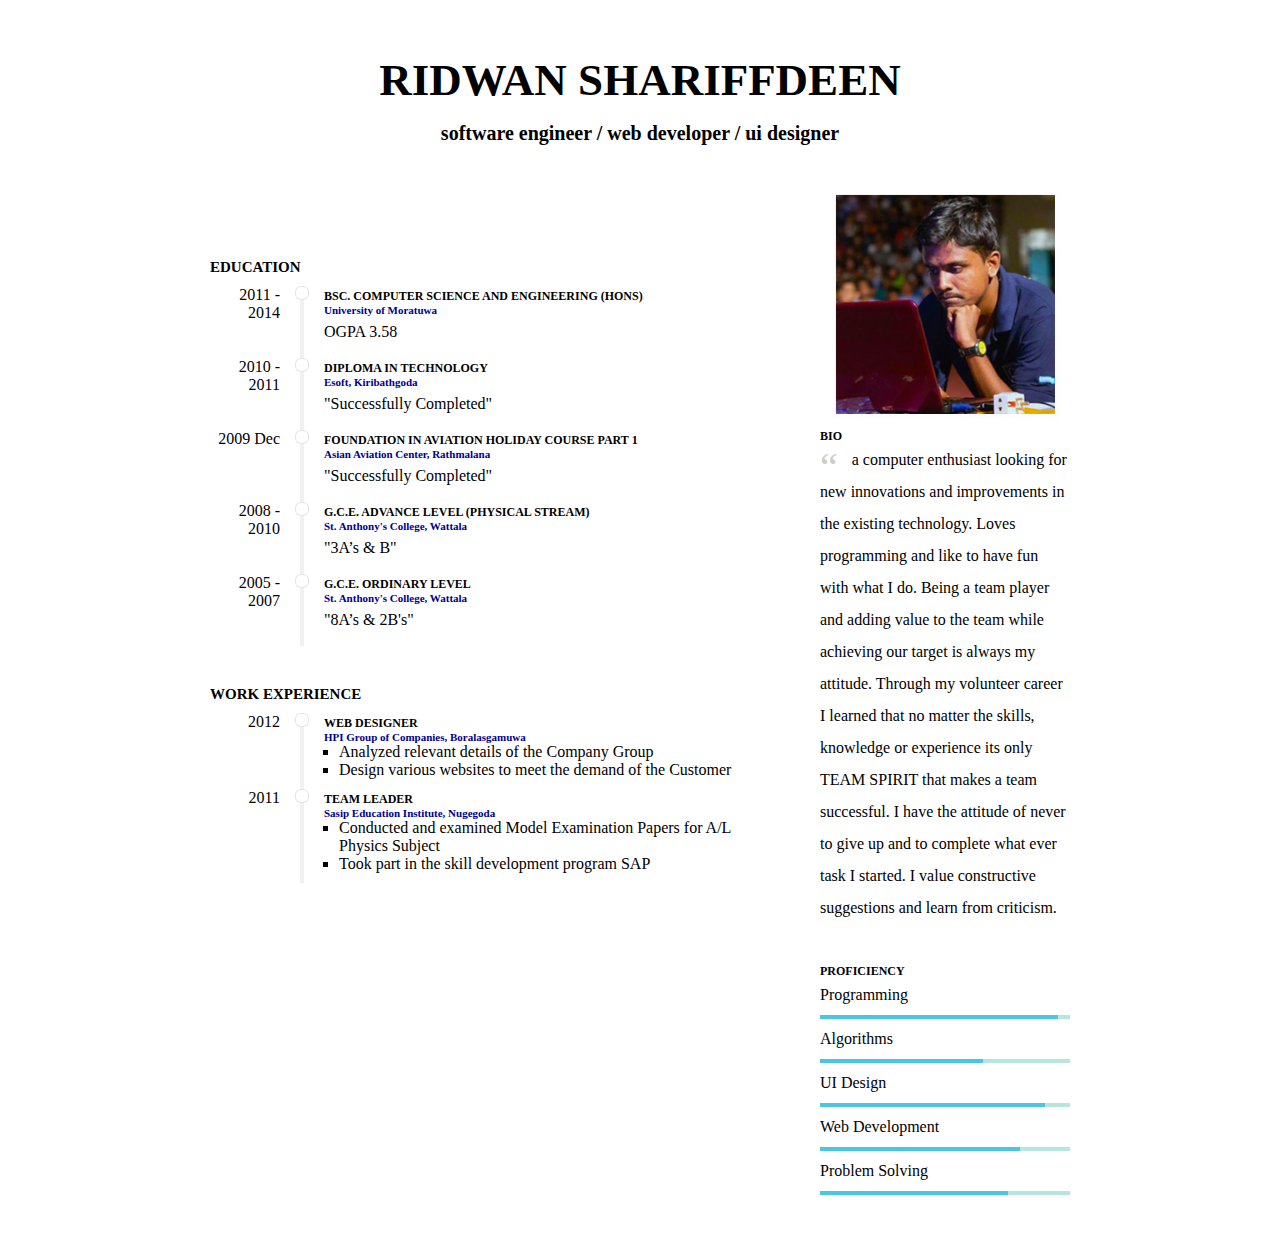
<file: ridwan-old.html>
<!DOCTYPE html>
<!-- saved from url=(0033)http://square.co.zw/tutorials/cv/ -->
<html class="no-js"><!--<![endif]--><head><meta http-equiv="Content-Type" content="text/html; charset=UTF-8">
  <meta charset="utf-8">
  <meta http-equiv="X-UA-Compatible" content="IE=edge,chrome=1">
  <title>Ridwan Shariffdeen</title>
  <meta name="viewport" content="width=device-width">
  <link rel="stylesheet" href="screen.css">
  <link rel="stylesheet" href="print.css">
  <link href="style.css" rel="stylesheet" type="text/css">
</head>
<body>
  <!-- Begin header section -->
  <header>
    <section class="main">
      <h1>Ridwan Shariffdeen<span>software engineer / web developer / UI designer</span></h1>
      <div class="contact">
        <a href="http://www.bunnylover.com/" class="link">www.bunnylover.com</a>
        <a href="mailto:rshariffdeen@gmail.com" class="mail">rshariffdeen@gmail.com</a>
        <a href="tel:+94772562002" class="phone">+94772562002</a>
      </div>
    </section>
<br>
  </header>
  <!-- end the header section -->

  <!-- begin main content area -->
  <div class="main">
    <!-- content CV sidebar area -->
    <aside>
      <!-- avatar goes here -->
      <article>
        <img src="ridwan.png" alt="Profile picture" class="pic">
      </article>

      <!-- personal bio -->
      <article>
        <h3>Bio</h3>
        <blockquote>
          <p>a computer enthusiast looking for new innovations and improvements in the existing technology. Loves programming and like to have fun with what I do. Being a team player and adding value to the team while achieving our target is always my attitude. Through my volunteer career I learned that no matter the skills, knowledge or experience its only TEAM SPIRIT that makes a team successful. I have the attitude of never to give up and to complete what ever task I started. I value constructive suggestions and learn from criticism.
          </p>
        </blockquote>
      </article>

      <!-- skills area -->
      <article>
        <h3>Proficiency</h3>
        <p>Programming</p><div class="level"><span style="width: 95%"></span></div><p></p>
        <p>Algorithms</p><div class="level"><span style="width: 65%"></span></div><p></p>
        <p>UI Design</p><div class="level"><span style="width: 90%"></span></div><p></p>
        <p>Web Development</p><div class="level"><span style="width: 80%"></span></div><p></p>
        <p>Problem Solving</p><div class="level"><span style="width: 75%"></span></div><p></p>
      </article>
    </aside>
    <!-- end sidebar area-->

    <!-- Left content area -->
    <section>
      <article>
        <!-- content title -->
        <h1>Education</h1>
        <!-- module by year -->
        <div id="module">
          <div class="time">2011 - 2014</div>
          <div class="timeline">
            <!-- element within module -->
            <div class="element">
              <h3>BSc. Computer Science and Engineering (Hons)</h3>
              <h4>University of Moratuwa</h4>
              <p>OGPA 3.58</p>
            </div>
            <!-- end element -->
          </div>
        </div>
        <!-- end module -->

        <!-- module by year -->
        <div id="module">
          <div class="time">2010 - 2011</div>
          <div class="timeline">
            <!-- element within module -->
            <div class="element">
              <h3>Diploma in Technology</h3>
              <h4>Esoft, Kiribathgoda</h4>
              <p>"Successfully Completed"</p>
            </div>
            <!-- end element -->
          </div>
        </div>
        <!-- end module -->

        <!-- module by year -->
        <div id="module">
          <div class="time">2009 Dec</div>
          <div class="timeline">
            <!-- element within module -->
            <div class="element">
              <h3>Foundation in Aviation Holiday Course Part 1</h3>
              <h4>Asian Aviation Center, Rathmalana</h4>
              <p>"Successfully Completed"</p>
            </div>
            <!-- end element -->
          </div>
        </div>
        <!-- end module -->


	       <!-- module by year -->
        <div id="module">
          <div class="time">2008 - 2010</div>
          <div class="timeline">
            <!-- element within module -->
            <div class="element">
              <h3>G.C.E. Advance Level (Physical Stream)</h3>
              <h4>St. Anthony's College, Wattala</h4>
              <p>"3A’s & B"</p>
            </div>
            <!-- end element -->
          </div>
        </div>
        <!-- end module -->

	       <!-- module by year -->
        <div id="module">
          <div class="time">2005 - 2007</div>
          <div class="timeline">
            <!-- element within module -->
            <div class="element">
              <h3>G.C.E. Ordinary Level</h3>
              <h4>St. Anthony's College, Wattala</h4>
              <p>"8A’s & 2B's"</p>
            </div>
            <!-- end element -->
        
            <!-- end element -->
          </div>
        </div>
        <!-- end module -->
      </article>

      <article>
        <h1>Work experience</h1>
        <!-- begin module with multiple elements -->
        <div id="module">
          <div class="time">2012</div>
          <div class="timeline">
            <div class="element">
              <h3>Web Designer</h3>
              <h4>HPI Group of Companies, Boralasgamuwa</h4>
              <ul>
 		<li>Analyzed relevant details of the Company Group</li>
		<li>Design various websites to meet the demand of the Customer</li>

		</ul>
            </div>

           
          </div>
        </div>
        <!-- end module -->

        <!-- module by year -->
        <div id="module">
          <div class="time">2011</div>
          <div class="timeline">
            <!-- element within module -->
            <div class="element">
              <h3>Team Leader</h3>
              <h4>Sasip Education Institute, Nugegoda</h4>
              <ul>
                <li>Conducted and examined Model Examination Papers for A/L Physics Subject</li>
                <li>Took part in the skill development program SAP</li>
            
              </ul>
            </div>
            <!-- end element -->
          </div>
        </div>
        <!-- end module -->
      </article>
    </section>
  </div>


<iframe frameborder="0" scrolling="no" style="border: 0px; display: none; background-color: transparent;"></iframe><div id="GOOGLE_INPUT_CHEXT_FLAG" input="null" input_stat="{&quot;tlang&quot;:null,&quot;tsbc&quot;:null,&quot;pun&quot;:null,&quot;mk&quot;:false,&quot;ss&quot;:true}" style="display: none;"></div></body></html>
</file>
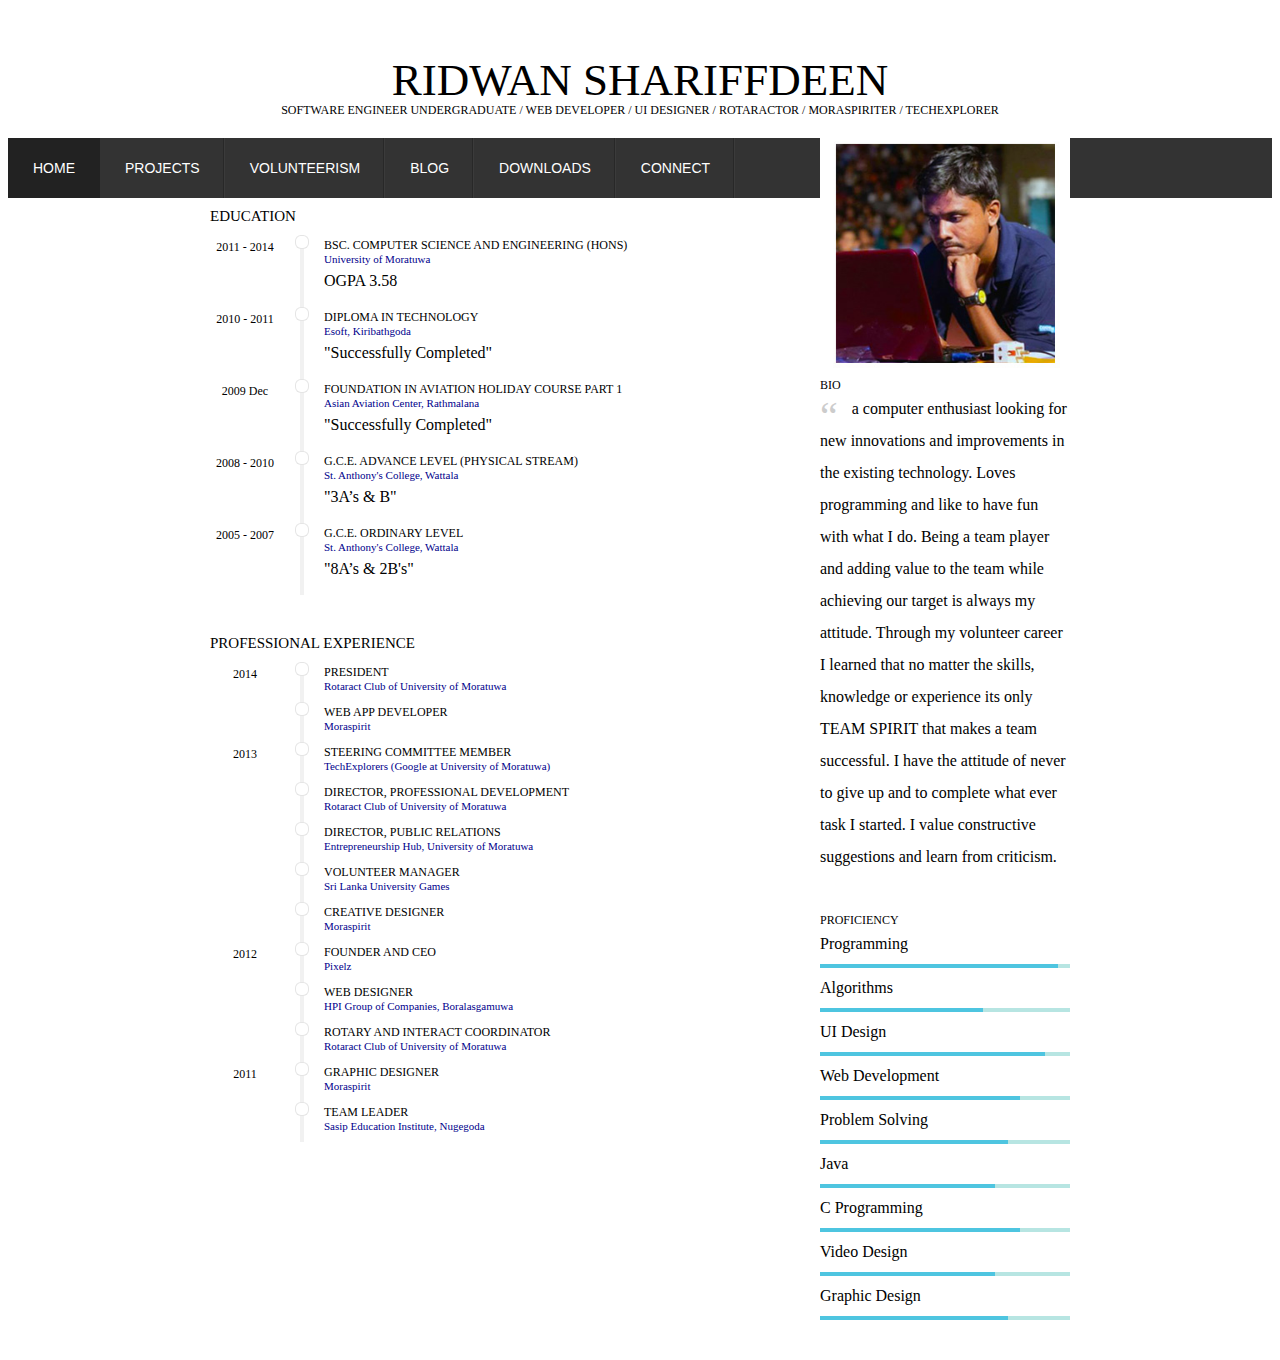
<file: ridwan.html>
<!DOCTYPE html>
<!-- saved from url=(0033)http://square.co.zw/tutorials/cv/ -->
<html class="no-js"><!--<![endif]--><head><meta http-equiv="Content-Type" content="text/html; charset=UTF-8">
  <meta charset="utf-8">
  <meta http-equiv="X-UA-Compatible" content="IE=edge,chrome=1">
  <title>Ridwan Shariffdeen</title>
  <meta name="viewport" content="width=device-width">
  <link rel="stylesheet" href="screen.css">
  <link rel="stylesheet" href="print.css">
  <link href="style.css" rel="stylesheet" type="text/css">


    <!-- For Mobiles  -->
    <meta name="viewport" content="width=device-width, initial-scale=1, maximum-scale=1">

    <!-- CSS -->

    <link rel="stylesheet" type="text/css" href="css/wide.css" id="layout">
    <link rel="stylesheet" type="text/css" href="css/style.css">
    <link rel="stylesheet" type="text/css" href="css/colors/default.css" id="colors">

    <!-- Java Script  -->
    <script src="js/jquery.js"></script>
    <script src="js/custom.js"></script>
    <script src="js/selectnav.js"></script>
    <script src="js/flexslider.js"></script>
    <script src="js/twitter.js"></script>
    <script src="js/fancybox.js"></script>
    <script src="js/isotope.js"></script>
    <script src="js/bootstrap.js"></script>


</head>
<body>


  <!-- Begin header section -->
  <header>
    <section class="main">
      <h1>Ridwan Shariffdeen</h1>
          <h3>Software Engineer Undergraduate / Web Developer / UI Designer / Rotaractor / Moraspiriter / TechExplorer</h3>


    </section>
      <!-- Navigation -->
      <div id="navigation">
          <ul id="nav">

              <li><a href="index.html" class="active">Home</a></li>


              <li><a href="#">Projects</a>
                  <ul>

                      <li><a href="markeeting.html">Academic</a></li>
                      <li><a href="features.html">Software Engineering</a></li>
                      <li><a href="pricing_tables.html">Web Applications</a></li>
                      <li><a href="pricing_tables.html">Fund Raising</a></li>

                  </ul>
              </li>

              <li><a href="#">Volunteerism</a>
                  <ul>
                      <li><a href="portfolio_2.html">Rotaract</a></li>
                      <li><a href="portfolio_3.html">Moraspirit</a></li>
                      <li><a href="portfolio_4.html">SL2College</a></li>
                      <li><a href="single_project.html">TechExplorers</a></li>
                      <li><a href="single_project.html">Information Security</a></li>
                  </ul>
              </li>

              <li><a href="blog.html">Blog</a>
                  <ul>
                      <li><a href="blog_post.html">Gaming</a>
                          <ul>
                              <li><a href="blog_post.html">Unity Experience</a></li>
                              <li><a href="blog_post.html">Unity Modelling</a></li>

                          </ul>
                      </li>

                  </ul></li>

              <li><a href="#">Downloads</a>

                  <ul>
                      <li><a href="blog_post.html">Resume</a></li>
                      <li><a href="blog_post.html">Curriculum Vitae</a></li>

                  </ul>


              </li>

              <li><a href="#">Connect</a></li>


          </ul>

      </div>

<br>
  </header>
  <!-- end the header section -->


  <!-- Wrapper Start -->



  <!-- begin main content area -->
  <div class="main">
    <!-- content CV sidebar area -->

    <aside>
      <!-- avatar goes here -->
      <article>
        <img src="ridwan.png" alt="Profile picture" class="pic">
      </article>

      <!-- personal bio -->
      <article>


          <h3>Bio</h3>
        <blockquote>
          <p>a computer enthusiast looking for new innovations and improvements in the existing technology. Loves programming and like to have fun with what I do. Being a team player and adding value to the team while achieving our target is always my attitude. Through my volunteer career I learned that no matter the skills, knowledge or experience its only TEAM SPIRIT that makes a team successful. I have the attitude of never to give up and to complete what ever task I started. I value constructive suggestions and learn from criticism.
          </p>
        </blockquote>
      </article>



      <!-- skills area -->
      <article>
        <h3>Proficiency</h3>

        <p>Programming</p><div class="level"><span style="width: 95%"></span></div><p></p>
        <p>Algorithms</p><div class="level"><span style="width: 65%"></span></div><p></p>
        <p>UI Design</p><div class="level"><span style="width: 90%"></span></div><p></p>
        <p>Web Development</p><div class="level"><span style="width: 80%"></span></div><p></p>
        <p>Problem Solving</p><div class="level"><span style="width: 75%"></span></div><p></p>
        <p>Java</p><div class="level"><span style="width: 70%"></span></div><p></p>
          <p>C Programming</p><div class="level"><span style="width: 80%"></span></div><p></p>
          <p>Video Design</p><div class="level"><span style="width: 70%"></span></div><p></p>
          <p>Graphic Design</p><div class="level"><span style="width: 75%"></span></div><p></p>

      </article>


    </aside>
    <!-- end sidebar area-->

    <!-- Left content area -->


    <section>

      <article>
        <!-- content title -->
        <h1>Education</h1>
        <!-- module by year -->
        <div id="module">
          <div class="time">2011 - 2014</div>
          <div class="timeline">
            <!-- element within module -->
            <div class="element">
              <h3>BSc. Computer Science and Engineering (Hons)</h3>
              <h4>University of Moratuwa</h4>
              <p>OGPA 3.58</p>
            </div>
            <!-- end element -->
          </div>
        </div>
        <!-- end module -->

        <!-- module by year -->
        <div id="module">
          <div class="time">2010 - 2011</div>
          <div class="timeline">
            <!-- element within module -->
            <div class="element">
              <h3>Diploma in Technology</h3>
              <h4>Esoft, Kiribathgoda</h4>
              <p>"Successfully Completed"</p>
            </div>
            <!-- end element -->
          </div>
        </div>
        <!-- end module -->

        <!-- module by year -->
        <div id="module">
          <div class="time">2009 Dec</div>
          <div class="timeline">
            <!-- element within module -->
            <div class="element">
              <h3>Foundation in Aviation Holiday Course Part 1</h3>
              <h4>Asian Aviation Center, Rathmalana</h4>
              <p>"Successfully Completed"</p>
            </div>
            <!-- end element -->
          </div>
        </div>
        <!-- end module -->


	       <!-- module by year -->
        <div id="module">
          <div class="time">2008 - 2010</div>
          <div class="timeline">
            <!-- element within module -->
            <div class="element">
              <h3>G.C.E. Advance Level (Physical Stream)</h3>
              <h4>St. Anthony's College, Wattala</h4>
              <p>"3A’s & B"</p>
            </div>
            <!-- end element -->
          </div>
        </div>
        <!-- end module -->

	       <!-- module by year -->
        <div id="module">
          <div class="time">2005 - 2007</div>
          <div class="timeline">
            <!-- element within module -->
            <div class="element">
              <h3>G.C.E. Ordinary Level</h3>
              <h4>St. Anthony's College, Wattala</h4>
              <p>"8A’s & 2B's"</p>
            </div>
            <!-- end element -->
        
            <!-- end element -->
          </div>
        </div>
        <!-- end module -->
      </article>

      <article>
        <h1>Professional Experience</h1>
        <!-- begin module with multiple elements -->

          <div id="module">
              <div class="time">2014</div>
              <div class="timeline">
                  <div class="element">
                      <h3>President</h3>
                      <h4>Rotaract Club of University of Moratuwa</h4>

                  </div>

                  <div class="element">
                      <h3>Web App Developer</h3>
                      <h4>Moraspirit</h4>

                  </div>


              </div>
          </div>
          <!-- end module -->

          <div id="module">
              <div class="time">2013</div>
              <div class="timeline">
                  <div class="element">
                      <h3>Steering Committee Member</h3>
                      <h4>TechExplorers (Google at University of Moratuwa)</h4>

                  </div>

                  <div class="element">
                      <h3>Director, Professional Development</h3>
                      <h4>Rotaract Club of University of Moratuwa</h4>

                  </div>

                  <div class="element">
                      <h3>Director, Public Relations</h3>
                      <h4>Entrepreneurship Hub, University of Moratuwa</h4>

                  </div>

                  <div class="element">
                      <h3>Volunteer Manager</h3>
                      <h4>Sri Lanka University Games</h4>

                  </div>

                  <div class="element">
                      <h3>Creative Designer</h3>
                      <h4>Moraspirit</h4>

                  </div>


              </div>
          </div>
          <!-- end module -->
        <div id="module">
          <div class="time">2012</div>
          <div class="timeline">
              <div class="element">
                  <h3>Founder and CEO</h3>
                  <h4>Pixelz</h4>

              </div>
              
            <div class="element">
              <h3>Web Designer</h3>
              <h4>HPI Group of Companies, Boralasgamuwa</h4>

            </div>

              <div class="element">
                  <h3>Rotary and Interact Coordinator</h3>
                  <h4>Rotaract Club of University of Moratuwa</h4>

              </div>

           
          </div>
        </div>
        <!-- end module -->





        <!-- module by year -->
        <div id="module">
          <div class="time">2011</div>
          <div class="timeline">
            <!-- element within module -->
              <div class="element">
                  <h3>Graphic Designer</h3>
                  <h4>Moraspirit</h4>

              </div>
            <div class="element">
              <h3>Team Leader</h3>
              <h4>Sasip Education Institute, Nugegoda</h4>

            </div>

            <!-- end element -->
          </div>
        </div>
        <!-- end module -->
      </article>
    </section>
</div>

          </div>





<iframe frameborder="0" scrolling="no" style="border: 0px; display: none; background-color: transparent;"></iframe>



  <div id="GOOGLE_INPUT_CHEXT_FLAG" input="null" input_stat="{&quot;tlang&quot;:null,&quot;tsbc&quot;:null,&quot;pun&quot;:null,&quot;mk&quot;:false,&quot;ss&quot;:true}" style="display: none;"></div>

  </div>
</body>

</html>
</file>
<file: style.css>
@font-face {
  font-family: 'Dancing Script';
  font-style: normal;
  font-weight: 400;
  src: local('Dancing Script'), local('DancingScript'), url(https://themes.googleusercontent.com/static/fonts/dancingscript/v4/DK0eTGXiZjN6yA8zAEyM2VhlQWQpSCpzb2Peu3I-Q34.woff) format('woff');
}
@font-face {
  font-family: 'Nunito';
  font-style: normal;
  font-weight: 400;
  src: local('Nunito-Regular'), url(https://themes.googleusercontent.com/static/fonts/nunito/v5/0rdItLTcOd8TSMl72RUU5w.woff) format('woff');
}
@font-face {
  font-family: 'Quattrocento Sans';
  font-style: normal;
  font-weight: 400;
  src: local('Quattrocento Sans'), local('QuattrocentoSans'), url(https://themes.googleusercontent.com/static/fonts/quattrocentosans/v6/efd6FGWWGX5Z3ztwLBrG9b2aU247V0zTzydO4RoO9Ok.woff) format('woff');
}

.container {
  max-width: 960px;
}

.jumbotron {
  padding-top: 25px;
  padding-bottom: 25px;
}

.content {
  margin-top: 15px;
}

.nounderline {
  text-decoration: none !important
}
</file>
<file: screen.css>
/* Project: CV template;
 *Author: Richard Nyasha Kaseke;
 *Published on: http: //www.square.co.zw */


::-moz-selection, ::selection {
  background: #b3d4fc;
  text-shadow: none;
}

* {
  -webkit-box-sizing: border-box;
  -moz-box-sizing: border-box;
  box-sizing: border-box;
}

img {
  vertical-align: middle;
}

a {
  color: #a5cf64;
  list-style-type: none;
  text-decoration: none;
}

ol, ul {
  list-style: none;
  padding: 0;
}

h1, h3 {
  font-family: "Nunito", serif;
}

h3 {
  margin: 0;
  text-transform: uppercase;
  font-size: 12px;
}

h4 {
  color: darkblue;
  margin: 0;
  font-size: 11px;
}

p {
  margin: 0;
  line-height: 2;
}


.main {
  margin: 0 auto;
  max-width: 900px;
  width: 100%;
  padding: 20px;
}


header section {
  float: none;
  display: block;
  text-align: center;
  max-width: 900px;
  width: 100%;
}
header h1 {
  font-size: 45px;
  text-transform: uppercase;
  line-height: 1;
  margin-bottom: 0;
}

header span {
  font-size: 20px;
  margin-top: 20px;
  display: block;
  text-transform: lowercase;
  font-family: "Dancing Script", cursive;
}

section {
  float: left;
  max-width: 700px;
  width: 70%;
  display: inline-block;
  margin: 0;
  padding: 0;
}

aside {
  max-width: 250px;
  width: 30%;
  display: inline-block;
  margin: 0;
  padding: 0;
  float: right;
}

article {
  margin-bottom: 40px;
}
article h1 {
  text-transform: uppercase;
  font-size: 15px;
}

.contact {
  margin: 10px 0 20px 0;
}
.contact a {
  color: white;
  font-family: "Nunito", serif;
  margin: 0 15px 0 0;
  padding: 0 0 0 20px;
}
.contact .link {
  background: url("globe.png") no-repeat;
}
.contact .mail {
  background: url("mail.png") no-repeat;
}
.contact .phone {
  margin: 0;
  background: url("phone.png") no-repeat;
}

.pic {
  float: right;
  margin: -70px 0 0 0;
}

#module {
  width: 100%;
}

.time {
  width: 20%;
  display: inline;
  float: left;
  text-align: right;
  width: 70px;
  margin-right: 20px;
}

.timeline {
  width: 80%;
  display: inline-block;
}
.timeline .element {
  margin: 0;
  padding: 0 0 10px 20px;
  border-left: 4px solid #f1f1f1;
  -webkit-transition: 1s ease;
  -moz-transition: 1s ease;
  -o-transition: 1s ease;
  transition: 1s ease;
}
.timeline .element h3 {
  display: inline-block;
}
.timeline .element:hover {
  border-left: 4px solid #c2d9a1;
  cursor: pointer;
}
.timeline .element:hover {
  -webkit-transition: 1s ease;
  -moz-transition: 1s ease;
  -o-transition: 1s ease;
  transition: 1s ease;
}
.timeline .element::before {
  content: " ";
  color: white;
  background: white;
  display: inline-block;
  margin-left: -29px;
  position: absolute;
  padding: 0;
  border: 1px solid rgba(0, 0, 0, 0.1);
  height: 12px;
  width: 12px;
  -webkit-border-radius: 6px;
  -moz-border-radius: 6px;
  -ms-border-radius: 6px;
  -o-border-radius: 6px;
  border-radius: 6px;
}
.timeline .element ul {
  list-style-type: square;
  padding-left: 15px;
  margin: 0;
}

.level {
  height: 4px;
  background: #b7e5e2;
  margin: 4px 0;
}
.level span {
  display: block;
  height: 100%;
  background: #4ec5e0;
  overflow: hidden;
}

blockquote {
  margin: 0;
  quotes: "\201C" "\201D" "\2018" "\2019";
}
blockquote:before {
  color: #cccccc;
  content: open-quote;
  font-size: 40px;
  line-height: 0.1;
  margin-right: 10px;
  vertical-align: -0.4em;
}
blockquote p {
  display: inline;
}

img {
  max-width: 100%;
  height: auto;
  width: auto 9;
}

@media only screen and (max-width: 50em) {
  section {
    margin: 0 auto;
    float: none;
    width: 100%;
    display: block;
  }

  .pic {
    float: none;
    display: block;
  }

  aside {
    margin: 0 auto;
    max-width: 700px;
    width: 100%;
    display: block;
  }
  aside article {
    width: 33%;
    padding: 0 10px;
    display: inline-block;
    float: left;
  }
}
@media only screen and (max-width: 40em) {
  header h1 {
    font-size: 30px;
  }

  aside article {
    width: 100%;
    display: block;
    float: left;
  }

  .timeline {
    width: 65%;
  }

  .pic {
    margin-left: auto;
    margin-right: auto;
  }
}
</file>
<file: print.css>
@media print {
  * {
    background: transparent !important;
    color: black !important;
    box-shadow: none !important;
    text-shadow: none !important;
  }

  .ir a:after {
    content: "";
  }

  a[href^="javascript:"]:after, a[href^="#"]:after {
    content: "";
  }

  pre, blockquote {
    border: none;
    page-break-inside: avoid;
  }

  img {
    page-break-inside: avoid;
    max-width: 100% !important;
  }

  @page {
    margin: 0.5cm;
}

  .level {
    border: 1px solid #b7e5e2;
  }
  .level span {
    border: 1px solid #4ec5e0;
  }

  p, h2, h3 {
    orphans: 3;
    widows: 3;
  }

  h2, h3 {
    page-break-after: avoid;
  }
}
</file>
<file: css/colors/default.css>
/*====================================================================== */
/* Default Color Already in Style.css - You can 

======================================================================
Uncomment From Below and Use your own color
Simply change the Color Code, in this case its #2db2ea
=======================================================================
*/
/*
#navigation ul li a:hover, 
#navigation ul li:hover > a, 
#bolded-line, 
.button.gray:hover, 
.button.light:hover, 
.button.color, 
input[type="button"] {
	background: #2db2ea;
        color: #fff !important;
}

.headline h3, .headline h4 {
border-bottom: 1px solid #2DB2EA;
}

.entry span.meta small{
    background: #2db2ea;
    border: 1px solid #2db2ea;
    
}
a:hover, a:focus{color: #2db2ea !important;}
*/
/*====================================================================== */
</file>
<file: css/wide.css>
/*Reset Rules
 
        
 #Lists
================================================== 

*/	ul, ol { margin: 0 !important; }
	ul { list-style: none outside; }
	ol { list-style: decimal; }
	ol, ul.square, ul.circle, ul.disc { margin-left: 30px; }
	ul.square { list-style: square outside; }
	ul.circle { list-style: circle outside; }
	ul.disc { list-style: disc outside; }
	ul ul, ul ol,
	ol ol, ol ul {}
	ul ul li, ul ol li,
	ol ol li, ol ul li {}
	li { line-height: 18px; }
	ul.large li { line-height: 21px; }
	li p { line-height: 21px; }
        ol, ul {
		list-style: none; }/*

Reset Rules End*/


/* =================================================================== */
/* Wide Layout
====================================================================== */

body {

    -webkit-font-smoothing: antialiased; /* Fix for webkit rendering */
    -webkit-text-size-adjust: 100%;
    overflow-x: hidden;
}



.thumbnail{border: none !important;}

h3, h2 ,h1 ,h4{

    font-weight: normal !important;

}

#wrapper {
    background: #fff;
    -webkit-box-shadow:  0px 0px 6px 0px rgba(0, 0, 0, 0.2);
    box-shadow:  0px 0px 6px 0px rgba(0, 0, 0, 0.2);
    padding: 20px 35px 35px 35px;

}

#footer {
    background: #333;
    padding: 15px 35px 0px 35px;
}


/* Smaller than standard 1029 (devices and browsers)
====================================================================== */
@media only screen and (max-width: 1029px) {

    #wrapper {
        padding: 25px 10px 30px 10px;
        -webkit-box-shadow: none;
        box-shadow: none;

    }

    body {
        background: #fff
    }



}

/* Tablet Portrait (devices and browsers)
====================================================================== */
@media only screen and (min-width: 768px) and (max-width: 959px) {

    #footer{ width: 100%; margin: 0 auto;}

}

/* All Mobile Sizes (devices and browser)
====================================================================== */
@media only screen and (max-width: 767px) {

    #wrapper {
        margin: 0 auto;
        padding: 15px 0 30px 0;
        -webkit-box-shadow: none;
        box-shadow: none;

    }

    body {
        background: #fff
    }

    #footer{

        margin-left: -20px;
        margin-right: -20px;

    }
    .featuresbox{margin-bottom: 4px;}

    .nav-shadow {

        bottom: -12px !important;}
}
</file>
<file: css/style.css>
/*
* Author: hunzaboy!
* Template: Akmalz
*/

/* ---------------------------------= */
/* Import 
----------------------------------- */

@import url("fancybox.css");			/* FancyBox Styles */ 


/* ---------------------------------= */
/* Header
----------------------------------- */
#header {min-height: 60px;}

/* Logo / Tagline
------------------*/
#logo {
    margin-top: 22px;
}

#logo a img{float: left;}


/* Top Right 
---------------------------------------------------------------*/
#contact-top {
    float: right;
    margin-top: 10px;
    display: block;
}

#contact-top li {
    display: inline;
    padding-left: 10px;
    margin-left: 10px;
    border-left: 1px solid #e9e9e9;
    opacity: .5;
    filter: alpha(opacity = 50);
}

#contact-top li:first-child {
    border: none;
    margin-left: 0;
    padding:0
}

#contact-top i {margin-right: 4px;}
#contact-top a {color: #666;}
#contact-top a:hover {color: #888;}

/* Main Navigation
---------------------------------------------------------------*/
.selectnav {
    display: none;
    cursor: pointer;
    width: 100%;
    padding: 8px;
    height: 37px;
    float: left;
    font-size: 14px;
    margin: 15px 0;
}

#navigation {
    background: #333;
    display: block;
    width: 100%;
    float: left;
    max-height: 62px;


}

#navigation ul,
#navigation li {
    list-style:none;
    padding:0;
    margin:0;
    display:inline;
}
#navigation ul li{
    float:left;
    position:relative;
    background: url(../images/nav-divider.png)  repeat-y right;
    line-height: 30px;
}

#navigation ul li a { 
    font-family: 'Carrois Gothic', sans-serif;
    display: inline-block;
    color: #fff;
    text-decoration: none;
    font-size: 14px;
    padding: 15px 25px;
    text-transform: uppercase;

}

#navigation ul li a:hover {
    background: #000;
    color: #fff;
    -webkit-transition: all 0.1s ease-in-out;
    -moz-transition: all 0.1s ease-in-out;
    -o-transition: all 0.1s ease-in-out;
    -ms-transition: all 0.1s ease-in-out;
    transition: all 0.1s ease-in-out;
}
#navigation ul li a.active  {
    background: #222;
    color: #fff;
    -webkit-transition: all 0.1s ease-in-out;
    -moz-transition: all 0.1s ease-in-out;
    -o-transition: all 0.1s ease-in-out;
    -ms-transition: all 0.1s ease-in-out;
    transition: all 0.1s ease-in-out;
}

#navigation ul ul {
    position: absolute;
    display: none;
    top: 51px;
    left: 0;
    background: #303030;
    z-index: 999;
}
#navigation ul ul li{line-height: 20px;}
#navigation ul ul li a {color: #f2f2f2;}
#navigation ul ul li a:hover {
    color: #fff;
}

#navigation ul ul li a {
    display: block;
    width: 150px;
    margin: 0;
    padding: 9px 18px;
    font-weight: normal;
    font-size: 12px;
    border-bottom: 1px solid #404040;
    background: none;
}

#navigation ul ul ul { 
    position: absolute; 
    top:0px; 
    left:100%; 
    z-index: 999;
}

#navigation ul ul ul li a { 
    border-bottom: 1px solid #404040 !important;
    border-top: 1px solid transparent;
    background: none;
}

#navigation ul ul li:last-child a, #navigation ul ul li:last-child a:hover {border-bottom: 1px solid transparent}
#navigation ul ul ul li:last-child a {border-bottom: 1px solid transparent !important}
#navigation ul li:hover>ul {opacity: 1; position:absolute; top:99%; left:0;}
#navigation ul ul li:hover>ul {position:absolute; top:0; left:100%; opacity: 1; z-index:497;}
#navigation ul li:hover > a {background: #000;}
#navigation ul ul li:hover > a {color: #fff;}

/* Menu Shadow */
.nav-shadow {
    width: 100%;
    height: 27px;
    background: url(../images/nav-shadow.png) no-repeat center top;
    background-size: 100% 100%;
    position: absolute;
    bottom: -2px;
}

/* ---------------------------------= */
/* Flexslider
----------------------------------- */

/* Browser Resets
------------------*/
.flex-container a:active,
.flexslider a:active,
.flex-container a:focus,
.flexslider a:focus  {outline: none;}
.slides,
.flex-control-nav,
.flex-direction-nav {margin: 0; padding: 0; list-style: none;} 


/* Necessary Styles
------------------*/
.flexslider {margin: 0; padding: 0;}

/* Hide the slides before the JS is loaded. Avoids image jumping */
.flexslider .slides > li {position: relative;  zoom: 1; display: none; -webkit-backface-visibility: hidden;}
.flexslider .slides img {width: 100%; display: block;}
.flex-pauseplay span {text-transform: capitalize;}

/* Suggested container for "Slide" animation setups. Can replace this with your own, if you wish */
.flexslider {position: relative;  zoom: 1; z-index: 50;}

/* Clearfix for the .slides element */
.slides:after {content: "."; display: block; clear: both; visibility: hidden; line-height: 0; height: 0;} 
html[xmlns] .slides {display: block;} 
* html .slides {height: 1%;}

/* No JavaScript Fallback */
/* If you are not using another script, such as Modernizr, make sure you
 * include js that eliminates this class on page load */
.no-js .slides > li:first-child {display: block;}


/* Default Styles
------------------*/
.flexslider {
    background: #fff;
    zoom: 1;
}

.ie7 .flexslider {margin-bottom: -30px;}

.flex-viewport {max-height: 2000px;}
.loading .flex-viewport {max-height: 300px;}
.flexslider .slides {zoom: 1;}


/* Direction Nav
------------------*/

.flex-direction-nav a {
    width: 80px;
    height: 80px;
    display: block;
    background-color: #000;
    bottom: 45%;
    right: 1%;
    float: none;
    position: absolute;
    cursor: pointer;
    text-indent: -9999px;
    background-color: #222;
    background: rgba(0, 0, 0, 0.65);
    *bottom: 50px;
    -webkit-transition: all 0.1s ease-in-out;
    -moz-transition: all 0.1s ease-in-out;
    -o-transition: all 0.1s ease-in-out;
    -ms-transition: all 0.1s ease-in-out;
    transition: all 0.1s ease-in-out;
    opacity: .5;
}

.flex-direction-nav .flex-next {
    background: url(../images/ctrl-buttons.png) no-repeat -80px 0;
}

.flex-direction-nav .flex-prev {
    background: url(../images/ctrl-buttons.png) no-repeat 0 0;
    left: 1%;
}

.flex-direction-nav .flex-prev:hover,
.flex-direction-nav .flex-next:hover {

    opacity: 1;
}

.subpage .flex-direction-nav a {bottom: 0px; right: 0px; *bottom: 30px;}


/* Control Nav
------------------*/
.flex-control-nav {
    width: 100%;
    position: absolute;
    bottom: -30px;
    text-align: center;
}

.flex-control-nav li {
    margin: 0 3px 0 0;
    display: inline-block;
    zoom: 1;
    *display: inline;
}

.flex-control-paging li a {
    width: 14px;
    height: 14px;
    display: block;
    background: #c8c8c8;
    cursor: pointer;
    text-indent: -9999px;
    -webkit-border-radius: 20px;
    -moz-border-radius: 20px;
    -o-border-radius: 20px;
    border-radius: 20px;
}

.flex-control-paging li a:hover,
.flex-control-paging li a.flex-active {
    background: #505050;
}

.flex-control-paging li a.flex-active {
    cursor: default;
}


/* Caption
------------------*/
.slide-caption {

    padding: 10px;
    position: absolute;
    display: block;
    width: 30%;
    bottom: 1px;
    right:1px;
    background-color: #fff;
}

.slide-caption.n {background-color: #222; background: rgba(0, 0, 0, 0.6);}

.slide-caption h3 {
    color: #999;
    font-size: 16px;
    padding-bottom: 10px;
    margin:0;
    line-height: 22px;
}

.slide-caption p {
    margin:0;
    line-height: 19px;
    color: #bbb;
}

/* ---------------------------------= */
/* Miscellaneous Styles
----------------------------------- */
.ie-dropdown-fix { position: relative; z-index: 55;}

/* Staff Page / About Us
------------------*/
.staff {
    padding: 15px 0;
    border-bottom: 1px solid #e9e9e9;
    margin-bottom: 15px;

}

.staff h5 {
    line-height: 18px;
}

.staff span {
    display: block;
    font-size: 12px;
    font-weight: normal;
    color: #888;
}

.team-about p {
    padding: 0 0 15px 0;
    border-bottom: 1px solid #e9e9e9;
    margin-bottom: 15px;
}

/* Images Overlay
------------------*/
.picture {position: relative;}
.picture img {width: 100%; height: auto;}

.image-overlay-link,
.image-overlay-zoom {
    height: 100%;
    width: 100%;
    left: 0;
    top: 0;
    position: absolute;
    z-index: 40;
    display: none;
    background-color: #d9d9d9;
    background: rgba(277, 277, 277, 0.7);
    background-repeat: no-repeat;
    background-position: 50%;
    cursor: pointer;
}

.image-overlay-link {
    background-image: url(../images/overlay-icon-01.png);
}

.image-overlay-zoom {
    background-image: url(../images/overlay-icon-02.png);
}

/* Headline
------------------*/
.headline {
    background: url(../images/headline-bg.png) 0 100% repeat-x;
    display: block;
    margin: 30px 0 8px 0;
}



.headline h3, .headline h4 {
    border-bottom: 1px solid #999;
    display: inline;
    padding: 0 10px 0 0;
}

/* Margins */

.no-margin {margin-top: 0;}
.low-margin {margin-top: 15px;}
.margintop {margin-top: 20px !important;}
.marginbottom {margin-bottom: 20px !important;}
.paddingbottom{padding-bottom:30px !important;}

/* Page Title
------------------*/
#page-title {
    border-bottom: 1px solid #e9e9e9;
    display: block;
    margin: 10px 0 10px 0;
}

#page-title h2 {
    font-weight: normal;
    border-bottom: 2px solid #333;
    display: inline;
}

#page-title span {
    color: #aaa;
}



/* Client Logo List
------------------*/
.client-list{

    list-style: none;
}
.client-list li {
    border: 1px solid #e5e5e5;
    float: left;
    margin: -1px 0 0 -1px;
}


/* ---------------------------------= */
/* Portfolio
----------------------------------- */
.portfolio-item {
    margin: 5px 0 25px 0;
}

/* Thumbnails
------------------*/
.item-description {margin-bottom: 30px;}
.item-description.alt {margin-bottom:0;}
.item-description.related {margin-bottom:0;}

.item-description h5 {
    font-size: 12px;
    font-family: Arial, sans-serif;
    font-weight: bold;
    line-height: 16px;
    padding: 12px 0 8px 0;
    margin: 0 0 8px 0;
    border-bottom: 1px solid #e9e9e9;
    letter-spacing: 0;
}

.item-description h5 span {
    display: block;
    color: #888;
    font-weight: normal;
    margin-top: 3px;
}

.item-description a {color:#404040;}
.item-description a:hover {color:#666;}
.item-description p {color: #666; margin-bottom: 0;}


/* Filters
------------------*/
#filters {
   
    
       display: block;
    
}

#filters ul li {
    display: inline;
}

#filters a {
    padding: 5px 10px;
    border: 1px solid #ddd;
    display: inline-block;
    color: #888;
    background-color: #fff;
    margin: 0 5px 10px 0;
    -webkit-box-shadow:  0px 1px 1px 0px rgba(180, 180, 180, 0.1);
    box-shadow:  0px 1px 1px 0px rgba(180, 180, 180, 0.1);
    -webkit-transition: all 0.1s ease-in-out;
    -moz-transition: all 0.1s ease-in-out;
    -o-transition: all 0.1s ease-in-out;
    -ms-transition: all 0.1s ease-in-out;
    transition: all 0.1s ease-in-out;
}

#filters a:hover,
.selected {
    background-color: #f2f2f2 !important;
    border: 1px solid #999 !important;
    color: #555 !important;
}


/* Isotope Filtering
------------------*/

.isotope-item {
    z-index: 2;
}

.isotope-hidden.isotope-item {
    pointer-events: none;
    z-index: 1;
}

/**** Isotope CSS3 transitions ****/

.isotope,
.isotope .isotope-item {
    -webkit-transition-duration: 0.8s;
    -moz-transition-duration: 0.8s;
    -ms-transition-duration: 0.8s;
    -o-transition-duration: 0.8s;
    transition-duration: 0.8s;
}

.isotope {
    -webkit-transition-property: height, width;
    -moz-transition-property: height, width;
    -ms-transition-property: height, width;
    -o-transition-property: height, width;
    transition-property: height, width;
}

.isotope .isotope-item {
    -webkit-transition-property: -webkit-transform, opacity;
    -moz-transition-property:    -moz-transform, opacity;
    -ms-transition-property:     -ms-transform, opacity;
    -o-transition-property:         top, left, opacity;
    transition-property:         transform, opacity;
}

/**** Disabling Isotope CSS3 transitions ****/

.isotope.no-transition,
.isotope.no-transition .isotope-item,
.isotope .isotope-item.no-transition {
    -webkit-transition-duration: 0s;
    -moz-transition-duration: 0s;
    -ms-transition-duration: 0s;
    -o-transition-duration: 0s;
    transition-duration: 0s;
}


/* Disable CSS transitions for containers with infinite scrolling*/
.isotope.infinite-scrolling {
    -webkit-transition: none;
    -moz-transition: none;
    -ms-transition: none;
    -o-transition: none;
    transition: none;
}




/* ---------------------------------= */
/* Footer
----------------------------------- */
#footer, #footer p, #footer a{color: #aaa}
#footer a:hover {color: #fff;}
#footer p{font-size: 12px;}
.footer-headline {
    background: url(../images/headline-footer-bg.png) 0 100% repeat-x;
    display: block;
    margin: 15px 0 8px 0;
}


.footer-headline h4 {
    border-bottom: 1px solid #fff;
    display: inline;
    padding: 0 10px 0 0;
    color: #fff;
    font-size: 15px;
}


/* Photo Stream
------------------*/
.flickr-widget {margin-right: -12px; margin-top: 15px;}
.flickr-widget img {display: block; width: 100%;}
.flickr-widget a:hover {border-color: #505050;}

.flickr-widget a {
    float: left;
    width: 58px;
    height: 58px;
    margin-right: 11px;
    margin-bottom: 11px;
    border: 4px solid #404040;
    -webkit-transition: all 0.1s ease-in-out;
    -moz-transition: all 0.1s ease-in-out;
    -o-transition: all 0.1s ease-in-out;
    -ms-transition: all 0.1s ease-in-out;
    transition: all 0.1s ease-in-out;
}

.ie7 .flickr-widget a {width: 54px; height: 54px;}

/* Footer - Twitter Widget
------------------*/
#twitter {
  
    float: left;
    display: block;
    list-style: none;
    margin: 0px;
}

#twitter b a, #twitter b a:hover {color: #707070}
#twitter li {line-height: 18px; margin: 2px 0 12px 0;
             background: url(../images/tweet.png) no-repeat left top;
             padding-left: 25px;
             background-position-y: 4px;
             }
#twitter li:last-child {padding: 0; margin: 0;background: url(../images/tweet.png) no-repeat left top;
                        padding-left: 25px;
                        background-position-y: 4px;
                        }
#twitter a {color: #fff;}
#twitter a:hover {color: #d4d4d4;}

/* Footer Bottom
------------------*/
#footer-bottom {

    position: relative;
}


#footer-bottom a {color: #fff}
#footer-bottom a:hover {color: #d4d4d4;}


/* Back To Top
------------------*/
#scroll-top-top {
    position: absolute;
    right: 0;
    bottom: 35px;
}

#scroll-top-top a {
    width: 35px;
    height: 35px;
    display: block;
    background-color: #111;
    background-image: url(../images/scroll-top-top.png);
    background-repeat: no-repeat;
    background-position: 50%;
    -webkit-transition: all 0.1s ease-in-out;
    -moz-transition: all 0.1s ease-in-out;
    -o-transition: all 0.1s ease-in-out;
    -ms-transition: all 0.1s ease-in-out;
    transition: all 0.1s ease-in-out;
}

#scroll-top-top a:hover {background-color: #333;}


/* ---------------------------------= */
/* Contact
----------------------------------- */

/* Google Map
------------------*/
#google-map {
    position: relative;
    padding: 0px;
    padding-bottom: 110%;
    height: 0;
    overflow: hidden;
}

/* Posts
------------------*/
.post {
    border-bottom: 1px solid #e9e9e9;
    padding: 0 0 15px 0;
    margin: 5px 0 25px 0;
}

.post.post-page { margin-bottom: 0;}



/* Post Meta */
.post-meta {
    color: #888;
    margin: 2px 0 15px 0;
    font-size: 14px;
}

.post-meta a {
    color: #888;
    text-decoration: none;
}

.post-meta a:hover {
    color: #666;
}

.post-meta i {
    opacity: 0.35;
    filter: alpha(opacity = 35);
    margin-right: 5px;
    zoom: 1;
}

.post-meta span {
    margin-right: 10px;
}

/* Entry */
a.post-entry {
    color: #222;
    margin: 3px 0 9px 0;
    display: inline-block;
    padding: 0 12px 0 0;
    background: url(../images/blog-post-entry-02.png) no-repeat right;
    background-position: 100% 50%;
}

a.post-entry:hover {
    color: #888; 
    background: url(../images/blog-post-entry-02.png) no-repeat right;
    background-position: 100% 50%;
}




/* Widgets
------------------*/
.widget {margin-top: 25px;}
.first.widget {margin-top: -5px;}
.first.widget {margin-top: -5px;}

/* Twitter */
#twitter-blog li {
    line-height: 18px;
margin: 2px 0 12px 0;
background: url(../images/tweet.png) no-repeat left top;
padding-left: 25px;
background-position-y: 4px;
}

#twitter-blog li:last-child {margin-bottom: 0;}

#twitter-blog b a {
    color: #888;
    font-weight: normal;
}

/* Flickr */
.flickr-widget-blog {margin-right: -15px;}
.flickr-widget-blog img {display: block; width: 100%;}

.flickr-widget-blog a {
    float: left;
    width: 57px;
    height: 57px;
    margin-right: 10px;
    margin-bottom: 10px;
    border: 1px solid #ddd;
    padding: 4px;
    -webkit-box-shadow:  0px 1px 1px 0px rgba(180, 180, 180, 0.1);
    box-shadow:  0px 1px 1px 0px rgba(180, 180, 180, 0.1);
}

.ie7 .flickr-widget-blog a {width: 53px; height: 53px;}


/* ---------------------------------= */
/* Pricing Tables
----------------------------------- */


.pricing-table {
    /*float: left;*/
   
}

.pricing-table h3 {
    font-size: 16px;
    text-align: center;
    color: #fff;
    padding: 6px 0;
    margin: 0;
}

.pricing-table li {
    color: #888;
    background: #fdfdfd;
    text-align: center;
    padding: 11px 0;
    border-bottom: 1px solid #fff;
}

.pricing-table li:nth-child(2n) {
    background: #f4f4f4;
}

.pricing-table h4 {
    padding:0 0 10px
}

a.sign-up {
    text-decoration:none;
    text-align: center;
    display: block;
    color: #fff !important;
    padding: 12px 0;
    font-weight: bold;
    font-size: 14px;
    -webkit-transition: all 0.1s ease-in-out;
    -moz-transition: all 0.1s ease-in-out;
    -o-transition: all 0.1s ease-in-out;
    -ms-transition: all 0.1s ease-in-out;
    transition: all 0.1s ease-in-out;
}

a.sign-up:hover {
    opacity: 0.9;
    filter: alpha(opacity=90);
}

/* Table
------------------*/
.pricing-table h3,
.pricing-table h4 {
    color: #fff;
    margin: 0;
}

.pricing-table h4 {
    padding: 15px 0;
}

.price,
.time {
    display: block;
    text-align: center;
    line-height: 24px;
}

.price {
    font-size: 24px;
    font-weight: normal;
}

.time {
    font-size: 12px;
    font-weight: normal;
}

/* Color Schemes
------------------*/

/* Color - 1 */
.pricing-table .color-1 h3, .color-1 .sign-up {background-color: #808080; border-bottom: 1px solid #4d4d4d;}
.pricing-table .color-1 h4 {background-color: #909090;border-top:1px solid #B8B8B8;}

/* Color - 2 */
.pricing-table .color-2 h3, .color-2 .sign-up {background-color: #404040;border-bottom: 1px solid #303030;}
.pricing-table .color-2 h4 {background-color: #4c4c4c;border-top:1px solid #5a5a5a;}

/* Color - 3 */
.pricing-table .color-3 h3, .color-3 .sign-up {background-color: #111;border-bottom: 1px solid #424242;}
.pricing-table .color-3 h4 {background-color: #333;border-top:1px solid #111;}

/* Social Icons
------------------*/

/* Header Icons */
.social-icons {
    margin: 0;
    align-self: center;
}


.social-icons li {
    display: inline;
    list-style: none;
    text-indent: -9999px;
    margin-left: 5px;
    background-position: 0 -38px;
    float: left;
    opacity: 0.2;
    -webkit-transition: all 0.3s ease-in-out;
    -moz-transition: all 0.3s ease-in-out;
    -o-transition: all 0.3s ease-in-out;
    -ms-transition: all 0.3s ease-in-out;
    transition: all 0.3s ease-in-out;
    border-radius:20px;
    -moz-border-radius:20px;
    -webkit-border-radius:20px;
}

.social-icons li a {
    background-repeat: no-repeat;
    background-position: 0 0;
    display: block;
    height: 28px;
    width: 28px;
}

.social-icons li:hover {opacity: 1;}

/* Social Widget Icons */
#social a {
    width: 28px;
    height: 28px;
    margin: 0 6px 6px 0;
    display: block;
    float: left;
    text-indent: -9999px;
    background-position: 0 -38px;
}

#social a img{
    border: none;
}

/* Icon List */
.amazon {background: url(../images/icons/social/amazon.png) no-repeat;}
.behance {background: url(../images/icons/social/behance.png) no-repeat;}
.blogger {background: url(../images/icons/social/blogger.png) no-repeat;}
.deviantart{background: url(../images/icons/social/deviantart.png) no-repeat;}
.dribbble {background: url(../images/icons/social/dribbble.png) no-repeat;}
.dropbox {background: url(../images/icons/social/dropbox.png) no-repeat;}
.evernote {background: url(../images/icons/social/evernote.png) no-repeat;}
.facebook {background: url(../images/icons/social/facebook.png) no-repeat;}
.forrst {background: url(../images/icons/social/forrst.png) no-repeat;}
.github {background: url(../images/icons/social/github.png) no-repeat;}
.googleplus {background: url(../images/icons/social/googleplus.png) no-repeat;}
.jolicloud {background: url(../images/icons/social/jolicloud.png) no-repeat;}
.last-fm {background: url(../images/icons/social/last-fm.png) no-repeat;}
.linkedin {background: url(../images/icons/social/linkedin.png) no-repeat;}
.picasa {background: url(../images/icons/social/picasa.png) no-repeat;}
.pintrest {background: url(../images/icons/social/pintrest.png) no-repeat;}
.rss {background: url(../images/icons/social/rss.png) no-repeat;}
.skype {background: url(../images/icons/social/skype.png) no-repeat;}
.spotify {background: url(../images/icons/social/spotify.png) no-repeat;}
.stumbleupon {background: url(../images/icons/social/stumbleupon.png) no-repeat;}
.tumblr {background: url(../images/icons/social/tumblr.png) no-repeat;}
.twitter {background: url(../images/icons/social/twitter.png) no-repeat;}
.vimeo {background: url(../images/icons/social/vimeo.png) no-repeat;}
.wordpress {background: url(../images/icons/social/wordpress.png) no-repeat;}
.xing {background: url(../images/icons/social/xing.png) no-repeat;}
.yahoo {background: url(../images/icons/social/yahoo.png) no-repeat;}
.youtube {background: url(../images/icons/social/youtube.png) no-repeat;}

/* List Styles
------------------*/
.check_list,
.plus_list ,
.minus_list ,
.star_list ,
.arrow_list ,
.square_list ,
.circle_list ,
.cross_list  {
    margin-left: 0px !important;
}

.check_list li,
.plus_list li,
.minus_list li,
.star_list li,
.arrow_list li,
.square_list li,
.circle_list li,
.cross_list li {
    list-style: none;
    margin: 5px 0;
}

.check_list li {background: url(../images/icons/list/list_check.png) no-repeat 0% 50%; padding: 0 0 0 18px;}
.plus_list  li {background: url(../images/icons/list/list_plus.png) no-repeat 0% 50%; padding: 0 0 0 18px;}
.minus_list  li {background: url(../images/icons/list/list_minus.png) no-repeat 0% 50%; padding: 0 0 0 18px;}
.star_list  li {background: url(../images/icons/list/list_star.png) no-repeat 0% 50%; padding: 0 0 0 16px;}
.arrow_list  li {background: url(../images/icons/list/list_arrow.png) no-repeat 0% 50%; padding: 0 0 0 16px;}
.square_list  li {background: url(../images/icons/list/list_square.png) no-repeat 0% 50%; padding: 0 0 0 16px;}
.circle_list  li {background: url(../images/icons/list/list_circle.png) no-repeat 0% 50%; padding: 0 0 0 16px;}
.cross_list  li {background: url(../images/icons/list/list_cross.png) no-repeat 0% 50%; padding: 0 0 0 16px;}


/* ---------------------------------= */
/* Media Queries
----------------------------------- */

/* Higher than 960 (desktop devices)
----------------------------------- */
@media only screen and (min-width: 960px) {

    .flexslider.home {
        min-height: 400px;
    }

}


/* All Mobile Sizes (devices and browser)
----------------------------------- */
@media only screen and (max-width: 767px) {

    #navigation {
        float: none;
    }

    .js .selectnav {
        display: block;
    }

    .js #nav,
    .slide-caption,
    .search-form,
    #tagline,
    .social-icons,
    .widget,
    .widget-alt,
    #navigation ul li a {
        display: none;
    }

    .social-icons.about {
        display: block;
        margin-bottom: 30px;
    }

    #contact-top {
        text-align: center;
        float: left;
    }

    #scroll-top-top {
        display: none;
    }

    .icon-box i {
        margin-left: -10px !important;
    }

    .post-meta {
        display: none;
    }

    .post-title h2 {
        line-height: 26px;
        margin-bottom: 15px;
    }

    .post-icon {
        margin-top: 28px;
    }

    #filters,
    #portfolio-navi {
        position: relative;
        text-align: left;
        display: block;
        margin: 0 0 23px 0;
    }

    #portfolio-navi {
        margin: -5px 0 25px 0;
    }

    .portfolio-item {
        margin: 5px 0 25px 0 !important;
    }

    .item-description.related {
        margin-bottom: 30px;
    }

}


/* NEW */
/* #Clearing
------------------------- */

/* Self Clearing Goodness */
.container:after { content: "\0020"; display: block; height: 0; clear: both; visibility: hidden; }

/* Use clearfix class on parent to clear nested columns,
or wrap each row of columns in a <div class="row"> */
.clearfix:before,
.clearfix:after,
.row:before,
.row:after {
    content: '\0020';
    display: block;
    overflow: hidden;
    visibility: hidden;
    width: 0;
    height: 0; }
.row:after,
.clearfix:after {
    clear: both; }
.row,
.clearfix {
    zoom: 1; }

/* You can also use a <br class="clear" /> to clear columns */
.clear {
    clear: both;
    display: block;
    overflow: hidden;
    visibility: hidden;
    width: 0;
    height: 0;
}

/*Client Logo, Grayscale & Hover Effect*/

.client-logo{
    filter: grayscale(100%);
    -moz-filter: grayscale(100%);
    -webkit-filter: grayscale(100%);
    -o-filter: grayscale(100%);
    -webkit-transition: all 0.3s ease;
    -moz-transition: all  0.3s ease;
    -o-transition: all 0.3s ease;
    transition: all  0.3s ease;

}
.client-logo:hover{

    filter: grayscale(0%);
    -moz-filter: grayscale(0%);
    -webkit-filter: grayscale(0%);
    -o-filter: grayscale(0%);

    -webkit-transition: all 0.3s ease;
    -moz-transition: all  0.3s ease;
    -o-transition: all 0.3s ease;
    transition: all  0.3s ease;

}






/*Features Box */

.featuresbox{
    border: 1px solid #e7e7e7;


    text-align: center;

    padding:20px;

    background: #fff;

    transition: all 0.5s ease-in-out;
    -moz-transition: all 0.5s ease-in-out;
    -webkit-transition: all 0.5s ease-in-out;
    -o-transition: all 0.5s ease-in-out;
    -ms-transition: all 0.5s ease-in-out;
}

.featuresbox:hover{
    /* fallback */ 
    background-color: #f9f9f9;

    /* Safari 4-5, Chrome 1-9 */ 
    background: -webkit-gradient(linear, 0% 0%, 0% 100%, from(#f1f1f1), to(#f9f9f9)); 

    /* Safari 5.1, Chrome 10+ */ 
    background: -webkit-linear-gradient(top, #f9f9f9, #f1f1f1); 

    /* Firefox 3.6+ */ 
    background: -moz-linear-gradient(top, #f9f9f9, #f1f1f1); 

    /* IE 10 */ 
    background: -ms-linear-gradient(top, #f9f9f9, #f1f1f1); 

    /* Opera 11.10+ */ 
    background: -o-linear-gradient(top, #f9f9f9, #f1f1f1);

    box-shadow: inset 0 0 0 1px #fff;
    -moz-box-shadow: inset 0 0 0 1px #fff;
    -webkit-box-shadow: inset 0 0 0 1px #fff;
    -o-box-shadow: inset 0 0 0 1px #fff;
    -ms-box-shadow: inset 0 0 0 1px #fff;

    -webkit-transition: all 0.3s ease-in-out;
    -moz-transition: all 0.3s ease-in-out;
    -o-transition: all 0.3s ease-in-out;
    -ms-transition: all 0.3s ease-out;
    transition: all 0.3s ease-in-out;
}

.feature-image {
    width: 62px;
    height: 55px;
    display: block;
    margin: 0 auto;
}

/*blog entry*/

.entry{float:left; margin-bottom:10px;}
.entry span.meta{ display:block; padding:0; width:50px; float:left; text-align:center;}
.entry span.meta strong{ font-size:18px; background:#f6f6f6; color:#555; border:1px solid #ececec; display:block; float:left; width:100%; padding:5px 0;}
.entry span.meta small{ font-size:11px; background:#444; border:1px solid #333; display:block; float:left; width:100%; padding:0; color:#fff;}
.entry div{ float:right; width:79%;}
.entry div h4{ margin-bottom:10px; font-size:14px; margin-top: 0px !important;}
.entry div h4 a{ color:#181818;}
.entry div h4 a:hover{ color:gray;}

/*ribbon*/

.ribbon{margin:0}
.ribbon span{position:absolute;display:inline-block;top:22px;right:-25px;color:#fff;text-align:center;text-transform:uppercase;background:#f26a46;width:100px;padding:3px 10px;-webkit-box-shadow:0 0 10px rgba(0,0,0,0.2),inset 0 5px 30px rgba(255,255,255,0.2);-moz-box-shadow:0 0 10px rgba(0,0,0,0.2),inset 0 5px 30px rgba(255,255,255,0.2);box-shadow:0 0 10px rgba(0,0,0,0.2),inset 0 5px 30px rgba(255,255,255,0.2);-webkit-transform:rotate(45deg);-moz-transform:rotate(45deg);-o-transform:rotate(45deg);-ms-transform:rotate(45deg)}
.ie .ribbon span{right:0;top:0;padding:3px}

/*ribbon end*/ 

/*label*/ 
.label{font-weight: normal;}

.dropdown-menu .active > a,
.dropdown-menu .active > a:hover {
  background: #999 !important;
  color: #fff !important;
  }
  
  .dropdown-menu li > a:hover,
.dropdown-menu li > a:focus,
.dropdown-submenu:hover > a {
    
    background: #999 !important;
}
 .form-signin {
        max-width: 300px;
        padding: 19px 29px 29px;
       
        background-color: #fff;
        border: 1px solid #e5e5e5;
        -webkit-border-radius: 5px;
           -moz-border-radius: 5px;
                border-radius: 5px;
        -webkit-box-shadow: 0 1px 2px rgba(0,0,0,.05);
           -moz-box-shadow: 0 1px 2px rgba(0,0,0,.05);
                box-shadow: 0 1px 2px rgba(0,0,0,.05);
      }
      .form-signin .form-signin-heading,
      .form-signin .checkbox {
        margin-bottom: 10px;
      }
      .form-signin input[type="text"],
      .form-signin input[type="password"] {
        font-size: 16px;
        height: auto;
        margin-bottom: 15px;
        padding: 7px 9px;
      }
      
        .container-narrow {
        margin: 0 auto;
        max-width: 700px;
      }
      .jumbotron {
        margin: 60px 0;
        text-align: center;
      }
      .jumbotron h1 {
        font-size: 72px;
        line-height: 1;
      }
      
       /* Featurettes
    ------------------------- */

    .featurette-divider {
      margin: 80px 0; /* Space out the Bootstrap <hr> more */
    }
    .featurette {
      padding-top: 120px; /* Vertically center images part 1: add padding above and below text. */
      overflow: hidden; /* Vertically center images part 2: clear their floats. */
    }
    .featurette-image {
      margin-top: -120px; /* Vertically center images part 3: negative margin up the image the same amount of the padding to center it. */
    }

    /* Give some space on the sides of the floated elements so text doesn't run right into it. */
    .featurette-image.pull-left {
      margin-right: 40px;
    }
    .featurette-image.pull-right {
      margin-left: 40px;
    }

    /* Thin out the marketing headings */
    .featurette-heading {
      font-size: 50px;
      font-weight: 300;
      line-height: 1;
      letter-spacing: -1px;
    }
/*    
    #Links
------------------------- */

a,a:visited {color: #333; text-decoration: none; outline: 0; -webkit-transition: color 0.1s ease-in-out; -moz-transition: color 0.1s ease-in-out; -o-transition: color 0.1s ease-in-out; -transition: color 0.1s ease-in-out;}
	a:hover, a:focus { color: #888;  text-decoration: none;}
	p a, p a:visited { line-height: inherit; }
</file>
